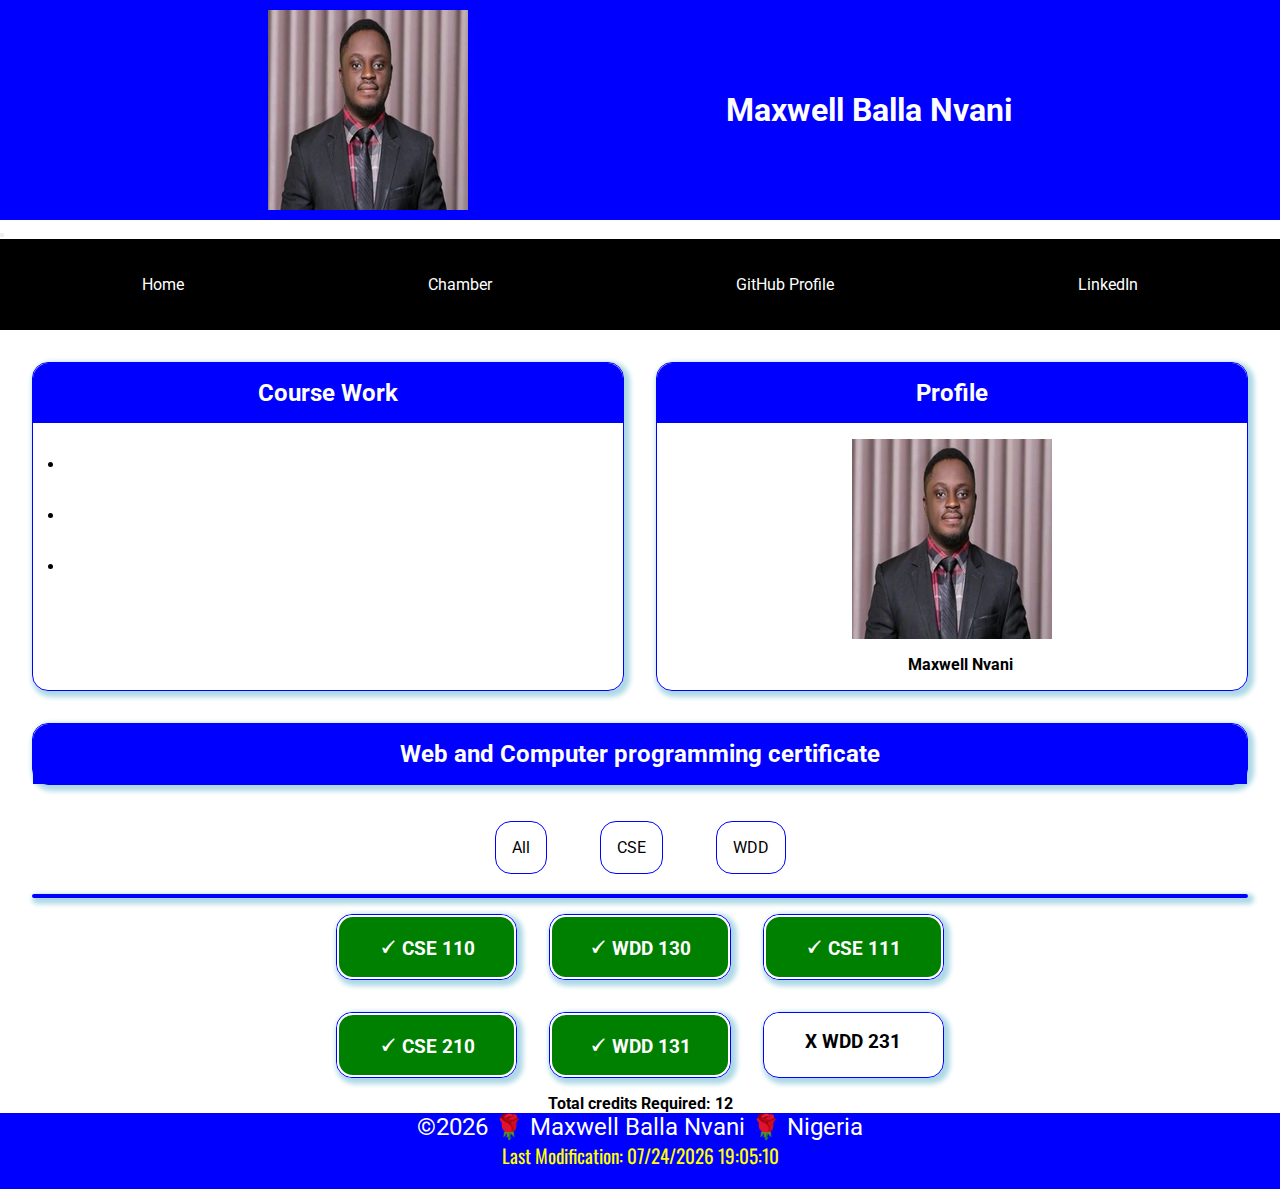
<file: index.html>
<!DOCTYPE html>
<html lang="en">
<head>
    <meta charset="UTF-8">
    <meta name="viewport" content="width=device-width, initial-scale=1.0">
    <title>WDD 231 - Web Frontend Development - Maxwell Balla Nvani</title>
    <meta name="author" content="Maxwell Nvani">
    <meta name="description" content="The WDD 231 - Web Frontend Development site aims to provide information about Maxwell Nvani's course work including his github profile, link to a chmaber of commerce site, linkedIn profile as well as the various courses summing up to a Web and computer programming certificate.">
    <link rel="stylesheet" href="styles/base.css">
    <script src="scripts/base.js" defer></script>
    <link rel="preconnect" href="https://fonts.googleapis.com">
    <link rel="preconnect" href="https://fonts.gstatic.com" crossorigin>
    <link href="https://fonts.googleapis.com/css2?family=Oswald:wght@200..700&family=Roboto:ital,wght@0,100;0,300;0,400;0,500;0,700;0,900;1,100;1,300;1,400;1,500;1,700;1,900&display=swap" rel="stylesheet">
</head>
<body>
    <header>
        <div class="header">
            <img src="images/founder.webp" alt="a picture of the author, Maxwell Balla Nvani" width="200" height="200">
            <h1>
                Maxwell Balla Nvani
            </h1>
        </div>
        <button id="menu" aria-label="menu button"></button>
        <nav>
            <a href="index.html">Home</a>
            <a href="">Chamber</a>
            <a href="">GitHub Profile</a>
            <a href="https://www.linkedin.com/in/maxwellnvani?utm_source=share&utm_campaign=share_via&utm_content=profile&utm_medium=android_app">LinkedIn</a>
        </nav>
    </header>
    <main>
        <div class="home">
            <section class="course">
                <h2>
                    Course Work
                </h2>
                <ul>
                    <li></li>
                    <li></li>
                    <li></li>
                </ul>
            </section>
            <section class="toloria">
                <h2>
                    Profile
                </h2>
                <figure>
                    <img src="images/founder.webp" alt="a picture of the author" width="200" height="200" loading="lazy">
                    <figcaption>Maxwell Nvani</figcaption>
                </figure>
            </section>
            <section class="cert">
                <h2>
                    Web and Computer programming certificate
                </h2>
            </section>
        </div>
        <div class="certmenu">
            <nav>
                <a class="all" href="index.html">All</a>
                <a class="cse" href="#">CSE</a>
                <a class="wdd" href="#">WDD</a>
            </nav>
        </div>
        <hr>
        <div class="container">
            
        </div>
        <p class="containerTwo">

        </p>
    </main>
    <footer>
        <p>
            &copy;<span id="currentyear"></span> &#127801; Maxwell Balla Nvani &#127801; Nigeria
        </p>
        <p id="lastModified">
            
        </p>
    </footer>
</body>
</html>
</file>
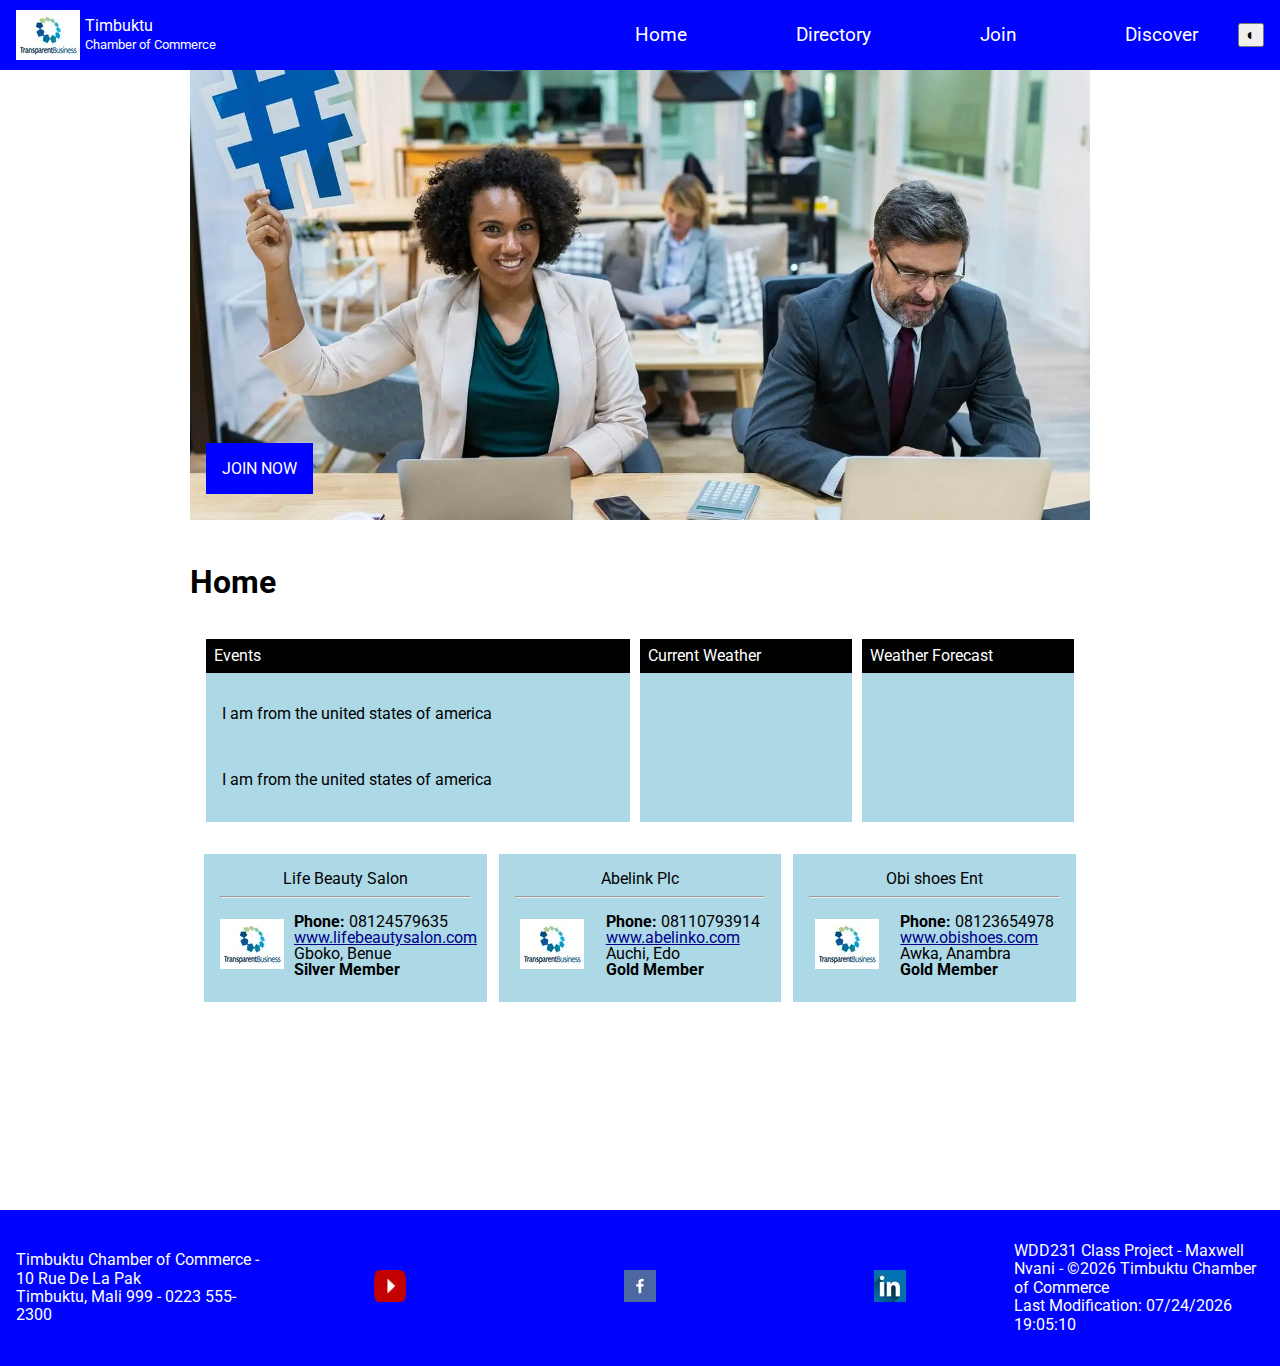
<file: chamber/index.html>
<!DOCTYPE html>
<html lang="en">
<head>
    <meta charset="UTF-8">
    <meta name="viewport" content="width=device-width, initial-scale=1.0">
    <title>Timbuktu Chamber of Commerce</title>
    <meta name="description" content="This page serves as the landing page to the chamber of commerce website and displays current events, current weather, weather forecast and some random members. ">
    <meta name="author" content="Maxwell Balla Nvani">
    <link rel="icon" href="favicon.ico">
    <meta property="og:title" content="Timbuktu Chamber of commerce">
    <meta property="og:type" content="website">
    <meta property="og:description" content="Homepage">
    <meta property="og:image" content="https://www.plannthat.com/wp-content/uploads/2019/01/instagram-business-planning.jpeg">
    <meta property="og:url" content="https://gmaxstores.github.io/wdd231/chamber/index.html">
    <meta property="twitter:card" content="Homepage">
    <link rel="stylesheet" href="styles/normalize.css">
    <link rel="stylesheet" href="styles/chamber.css">
    <script src="scripts/chamber.js" defer></script>
    <link rel="preconnect" href="https://fonts.googleapis.com">
    <link rel="preconnect" href="https://fonts.gstatic.com" crossorigin>
    <link href="https://fonts.googleapis.com/css2?family=Oswald:wght@200..700&family=Roboto:ital,wght@0,100;0,300;0,400;0,500;0,700;0,900;1,100;1,300;1,400;1,500;1,700;1,900&display=swap" rel="stylesheet">
</head>
<body>
    <header>
        <div class="header-img">
            <img src="images/businesslogo.webp" alt="Logo of the Chamber of Commerce website" width="64" height="50">
            <p>
                Timbuktu <br> <span>Chamber of Commerce</span>
            </p>
        </div>
        <button id="menu" aria-label="menu button"></button>
        <nav>
            <a href="index.html">Home</a>
            <a href="directory.html">Directory</a>
            <a href="join.html">Join</a>
            <a href="discover.html">Discover</a>
        </nav>
        <button class="dm" onclick="toggleDarkMode()">◐</button>
    </header>
    <main>
        <div class="hero-image">
            <picture>
                <source media="(min-width: 1000px)" srcset="images/homepage-hero-img-large.webp">
                <source media="(min-width: 500px)" srcset="images/homepage-hero-img-medium.webp">
                <img class="hero" src="images/homepage-hero-img-small.webp" alt="hero-image of the homepage of Timbuktu chamber of commerce" width="400" height="200">
            </picture>
            <a class="cto" href="join.html">JOIN NOW</a>
        </div>
        <h1 class="hh">Home</h1>
        <div class="hgrid">
            <section class="grid-section">
                <div>Events</div>
                <p>
                    I am from the united states of america
                </p>
                <p>I am from the united states of america</p>
            </section>
            <section class="grid-section-w">
                <div>Current Weather</div>
                <aside class="w-section">
                    <aside class="weather-details"></aside>
                </aside>
            </section>
            <section class="grid-section-f">
                <div>Weather Forecast</div>
                <aside class="forecast"></aside>
            </section>
        </div>
        <div class="bmembers">

        </div>
    </main>
    <footer>
        <p>
            Timbuktu Chamber of Commerce - 10 Rue De La Pak <br>
            Timbuktu, Mali 999 - 0223 555-2300
        </p>
        <a href=""><img src="images/youtubeicon.webp" alt="YouTube icon" width="32" height="32"></a>
        <a href=""><img src="images/facebookicon.webp" alt="facebook icon" width="32" height="32"></a>
        <a href=""><img src="images/linkedinicon.webp" alt="LinkedIn icon" width="32" height="32"></a>
        <p>
            WDD231 Class Project - Maxwell Nvani - 
            &copy;<span id="currentyear"></span> Timbuktu Chamber of Commerce <br>
            <span id="lastModified"></span>
        </p>
    </footer>
</body>
</html>
</file>
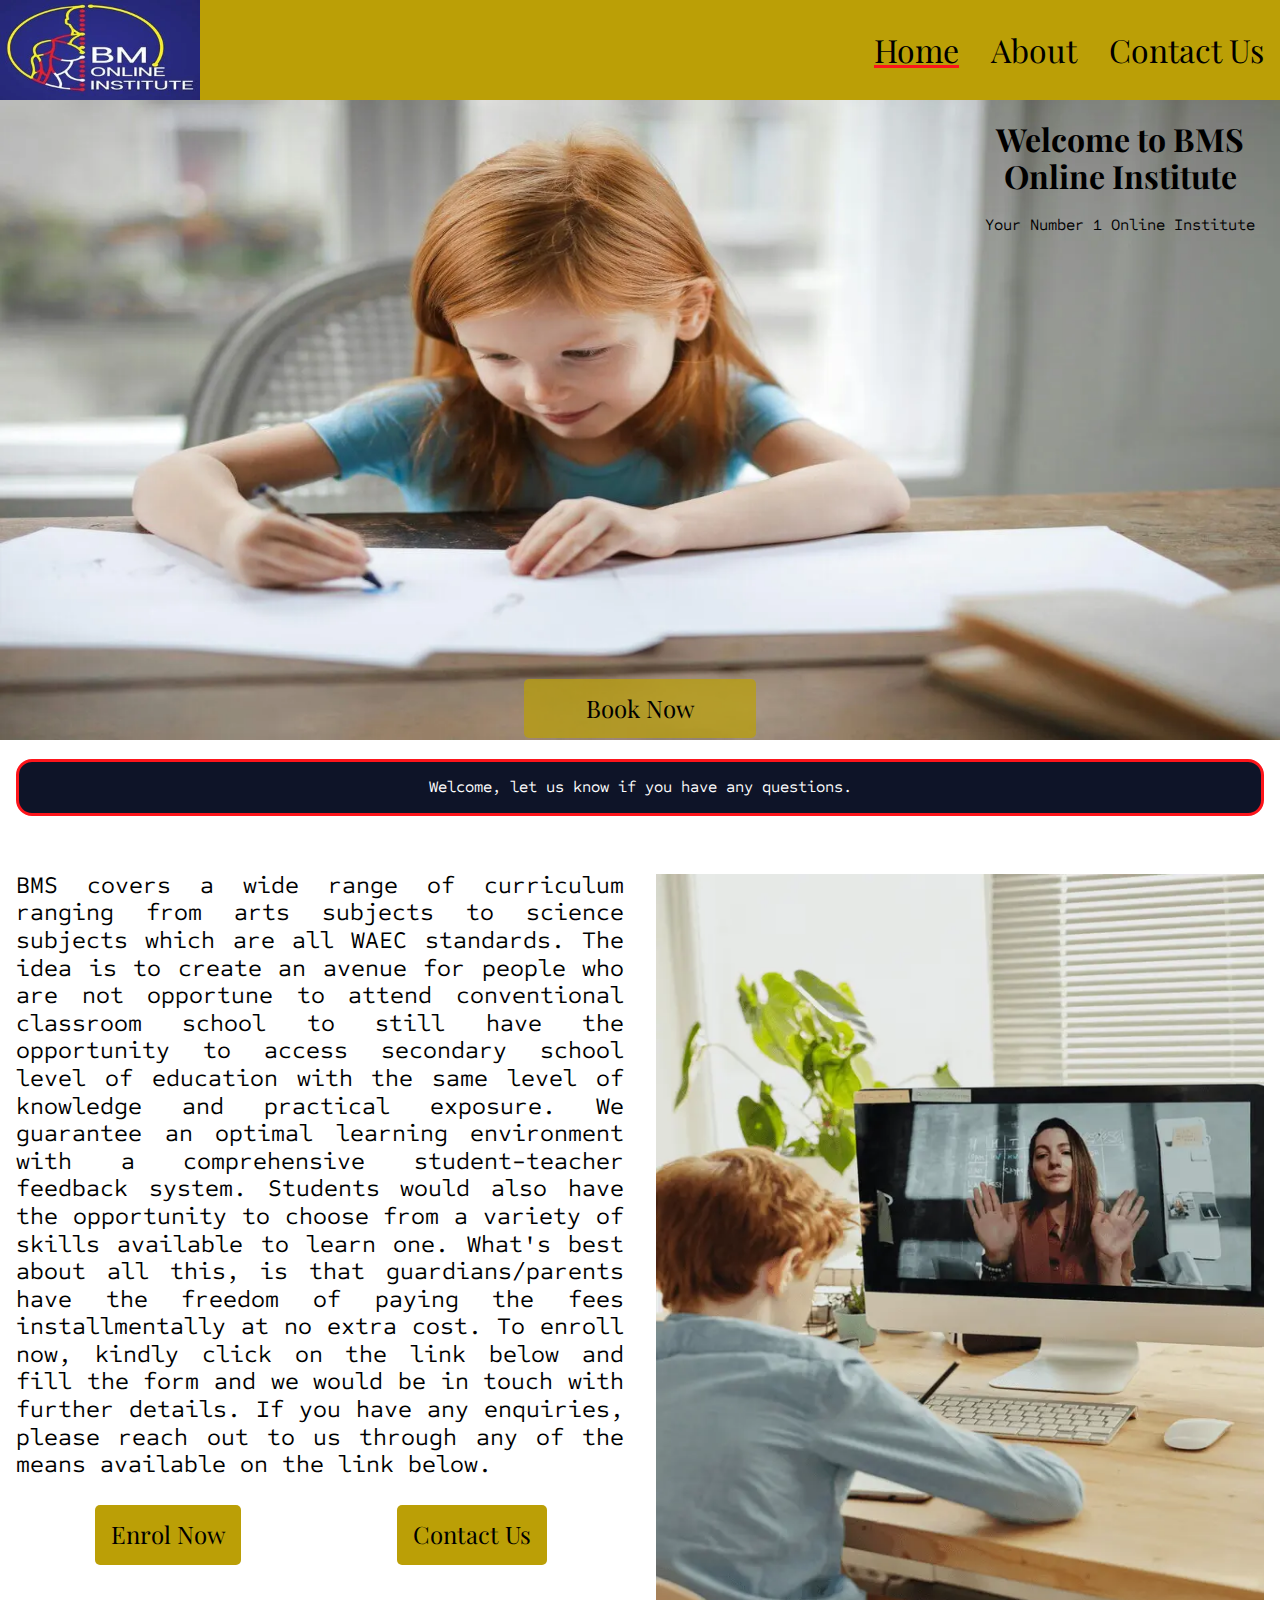
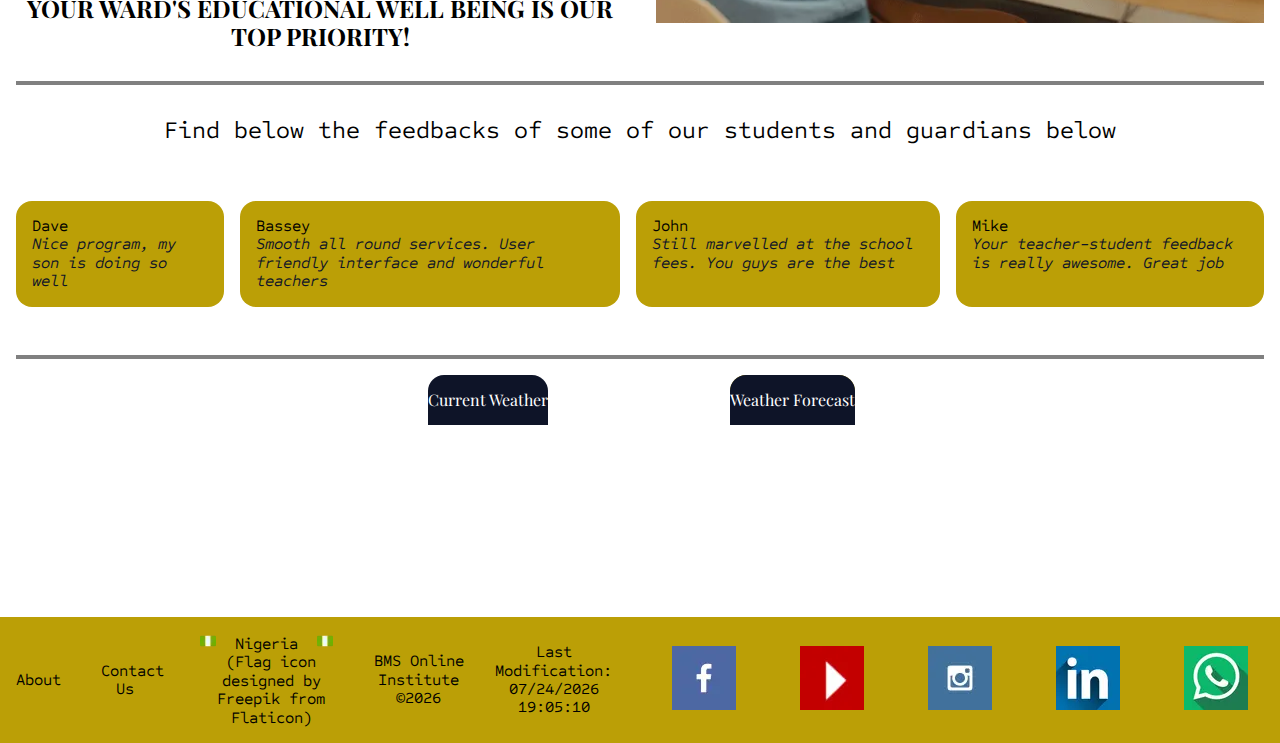
<file: project/index.html>
<!DOCTYPE html>
<html lang="en">
<head>
    <meta charset="UTF-8">
    <meta name="viewport" content="width=device-width, initial-scale=1.0">
    <title>Home - BMS Online Institute</title>
    <meta name="author" content="Maxwell Balla Nvani">
    <meta name="description" content="This site serves as a landing home page of BMS Online Institute">
    <link rel="icon" href="favicon.ico">
    <meta property="og:title" content="Home Page">
    <meta property="og:type" content="website">
    <meta property="og:description" content="BMS Online Institute">
    <meta property="og:image" content="https://gmaxstores.github.io/wdd231/project/images/homepage-large.webp">
    <meta property="og:url" content="https://gmaxstores.github.io/wdd231/project/index.html">
    <meta property="twitter:card" content="BMS Online Institute">
    <link rel="stylesheet" href="styles/normalize.css">
    <link rel="stylesheet" href="styles/bms.css">
    <script src="scripts/bms.js" type="module"></script>
    <link rel="preconnect" href="https://fonts.googleapis.com">
    <link rel="preconnect" href="https://fonts.gstatic.com" crossorigin>
    <link href="https://fonts.googleapis.com/css2?family=Playfair+Display:ital,wght@0,400..900;1,400..900&family=Sometype+Mono:ital,wght@0,400..700;1,400..700&display=swap" rel="stylesheet">
</head>
<body>
    <div class="content">
        <header>
            <a id="logo_link" href="index.html">
                <img class="logo" src="images/bmslogo.webp" alt="BMS online institute Logo" width="200" height="100">
            </a>
            <button id="menu" aria-label="menu button"></button>
            <nav>
                <a class="active" href="index.html">Home</a>
                <a href="about.html">About</a>
                <a href="contact.html">Contact Us</a>
            </nav>
        </header>
        <main>
            <div class="welcome-section">
                <picture class="wel-img">
                    <source media="(min-width: 1000px)" srcset="images/homepage-large.webp">
                    <source media="(min-width: 500px)" srcset="images/homepage-medium.webp">
                    <img class="welcome-img" src="images/homepage-small.webp" alt="homepage picture" width="400" height="200">
                </picture>
                <section class="welcome-msg">
                    <h1>Welcome to BMS Online Institute</h1>
                    <p>Your Number 1 Online Institute </p>
                </section>
                <a class="button-box-enrol" href="contact.html">Book Now</a>
            </div>
            <section class="lastvisited-section">
                <p class="last-visited"></p>
            </section>
            <div class="side">
                <div class="side-section">
                    <p class="side-section-p">
                        BMS covers a wide range of curriculum ranging from arts subjects to science subjects which are all WAEC standards.
                        The idea is to create an avenue for people who are not opportune to attend conventional classroom school to still have the opportunity to access secondary school level of education with the same level of knowledge and practical exposure.
                        We guarantee an optimal learning environment with a comprehensive student-teacher feedback system. Students would also have the opportunity to choose from a variety of skills available to learn one.
                        What's best about all this, is that guardians/parents have the freedom of paying the fees installmentally at no extra cost.
                        To enroll now, kindly click on the link below and fill the form and we would be in touch with further details.
                        If you have any enquiries, please reach out to us through any of the means available on the link below.
                    </p>
                    <a class="button-box-enrol1" href="contactus.html">Enrol Now</a>
                    <a class="button-box-enrol2" href="contactus.html">Contact Us</a>
                    <h2 class="side-msg-two">
                        YOUR WARD'S EDUCATIONAL WELL BEING IS OUR TOP PRIORITY!
                    </h2>
                </div>
                <div class="side-img">
                    <picture>
                        <source media="(min-width: 1000px)" srcset="images/homepage-two-large.webp">
                        <source media="(min-width: 500px)" srcset="images/homepage-two-medium.webp">
                        <img class="sidee-img" src="images/homepage-two-small.webp" alt="homepage picture" width="162" height="200">
                    </picture>
                </div>
            </div>
            <hr>
            <p class="comments-headline">
                Find below the feedbacks of some of our students and guardians below
            </p>
            <div class="comments">
                <p class="one">
                    Dave <br><span>Nice program, my son is doing so well</span>
                </p>
                <p class="two">
                    Bassey <br><span>Smooth all round services. User friendly interface and wonderful teachers</span>
                </p>
                <p class="three">
                    John <br><span>Still marvelled at the school fees. You guys are the best</span>
                </p>
                <p class="four">
                    Mike <br><span>Your teacher-student feedback is really awesome. Great job</span>
                </p>
            </div>
            <hr>
            <div class="weather-grid">
                <section class="grid-section-w">
                    <div>Current Weather</div>
                    <aside class="w-section">
                        <aside class="weather-details"></aside>
                    </aside>
                </section>
                <section class="grid-section-f">
                    <div>Weather Forecast</div>
                    <aside class="forecast"></aside>
                </section>
            </div>
        </main>
        <footer>
            <div class="non-social">
                <p><a href="about.html">About</a></p>
                <p><a href="contactus.html">Contact Us</a></p>
                <p class="flag">
                    <img class="flag-icon-lt" src="images/nigeria.webp" alt="nigeria flag icon"> Nigeria <img class="flag-icon-rt" src="images/nigeria.webp" alt="nigeria flag icon"><br>(Flag icon designed by Freepik from Flaticon)
                </p>
                <p class="name">BMS Online Institute &copy;<span id="currentyear"></span></p>
                <p id="lastModified">
                    
                </p>
            </div>
            <div class="social">
                <a href="http://facebook.com" target="_blank">
                    <img src="images/facebooklogo.webp" alt="fb icon">
                </a>
                <a href="http://twitter.com" target="_blank">
                    <img src="images/youtubelogo.webp" alt="twitter icon">
                </a>
                <a href="http://instagram.com" target="_blank">
                    <img src="images/instgramlogo.webp" alt="instagram icon">
                </a>
                <a href="http://linkedin.com" target="_blank">
                    <img src="images/linkedinlogo.webp" alt="linkedin icon">
                </a>
                <a href="http://whatsapp.com" target="_blank">
                    <img src="images/whatsapplogo.webp" alt="whatsapp icon">
                </a>
            </div>
        </footer>
    </div>
</body>
</html>
</file>
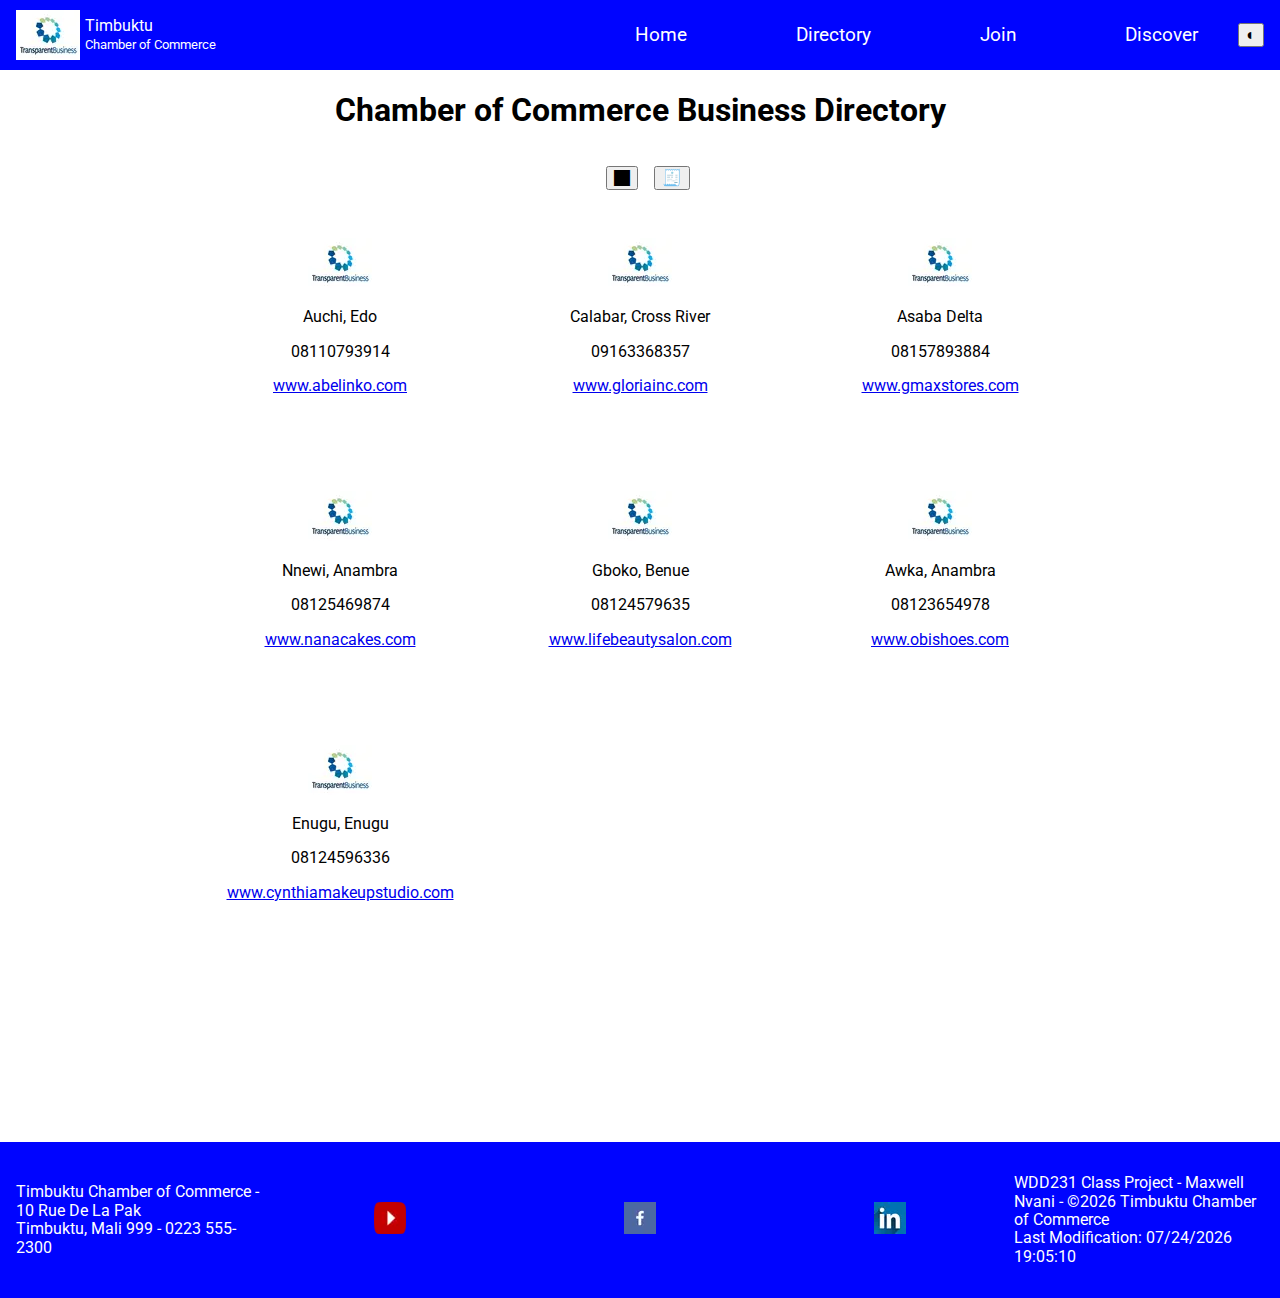
<file: chamber/directory.html>
<!DOCTYPE html>
<html lang="en">
<head>
    <meta charset="UTF-8">
    <meta name="viewport" content="width=device-width, initial-scale=1.0">
    <title>Chamber of Commerce Directory</title>
    <meta name="description" content="This page provides a list of local businesses and other organizations that belong to the Chamber OF commerce">
    <meta name="author" content="Maxwell Balla Nvani">
    <link rel="icon" href="favicon.ico">
    <meta property="og:title" content="Business Directory">
    <meta property="og:type" content="website">
    <meta property="og:description" content="List of all businesses in the Chamber of Commerce">
    <meta property="og:image" content="https://www.plannthat.com/wp-content/uploads/2019/01/instagram-business-planning.jpeg">
    <meta property="og:url" content="https://gmaxstores.github.io/wdd231/chamber/directory.html">
    <meta property="twitter:card" content="List of Local Businesses">
    <link rel="stylesheet" href="styles/normalize.css">
    <link rel="stylesheet" href="styles/chamber.css">
    <script src="scripts/chamber.js" defer></script>
    <link rel="preconnect" href="https://fonts.googleapis.com">
    <link rel="preconnect" href="https://fonts.gstatic.com" crossorigin>
    <link href="https://fonts.googleapis.com/css2?family=Oswald:wght@200..700&family=Roboto:ital,wght@0,100;0,300;0,400;0,500;0,700;0,900;1,100;1,300;1,400;1,500;1,700;1,900&display=swap" rel="stylesheet">
</head>
<body>
    <header>
        <div class="header-img">
            <img src="images/businesslogo.webp" alt="Logo of the Chamber of Commerce website" width="64" height="50">
            <p>
                Timbuktu <br> <span>Chamber of Commerce</span>
            </p>
        </div>
        <button id="menu" aria-label="menu button"></button>
        <nav>
            <a href="index.html">Home</a>
            <a href="directory.html">Directory</a>
            <a href="join.html">Join</a>
            <a href="discover.html">Discover</a>
        </nav>
        <button class="dm" onclick="toggleDarkMode()">◐</button>
    </header>
    <main>
        <h1>Chamber of Commerce Business Directory</h1>
        <div class="bt">
            <button class="grid">🏿</button>
            <button class="list">🧾</button>
        </div>
        <div class="card">

        </div>
    </main>
    <footer>
        <p>
            Timbuktu Chamber of Commerce - 10 Rue De La Pak <br>
            Timbuktu, Mali 999 - 0223 555-2300
        </p>
        <a href=""><img src="images/youtubeicon.webp" alt="YouTube icon" width="32" height="32"></a>
        <a href=""><img src="images/facebookicon.webp" alt="facebook icon" width="32" height="32"></a>
        <a href=""><img src="images/linkedinicon.webp" alt="LinkedIn icon" width="32" height="32"></a>
        <p>
            WDD231 Class Project - Maxwell Nvani - 
            &copy;<span id="currentyear"></span> Timbuktu Chamber of Commerce <br>
            <span id="lastModified"></span>
        </p>
    </footer>
</body>
</html>
</file>
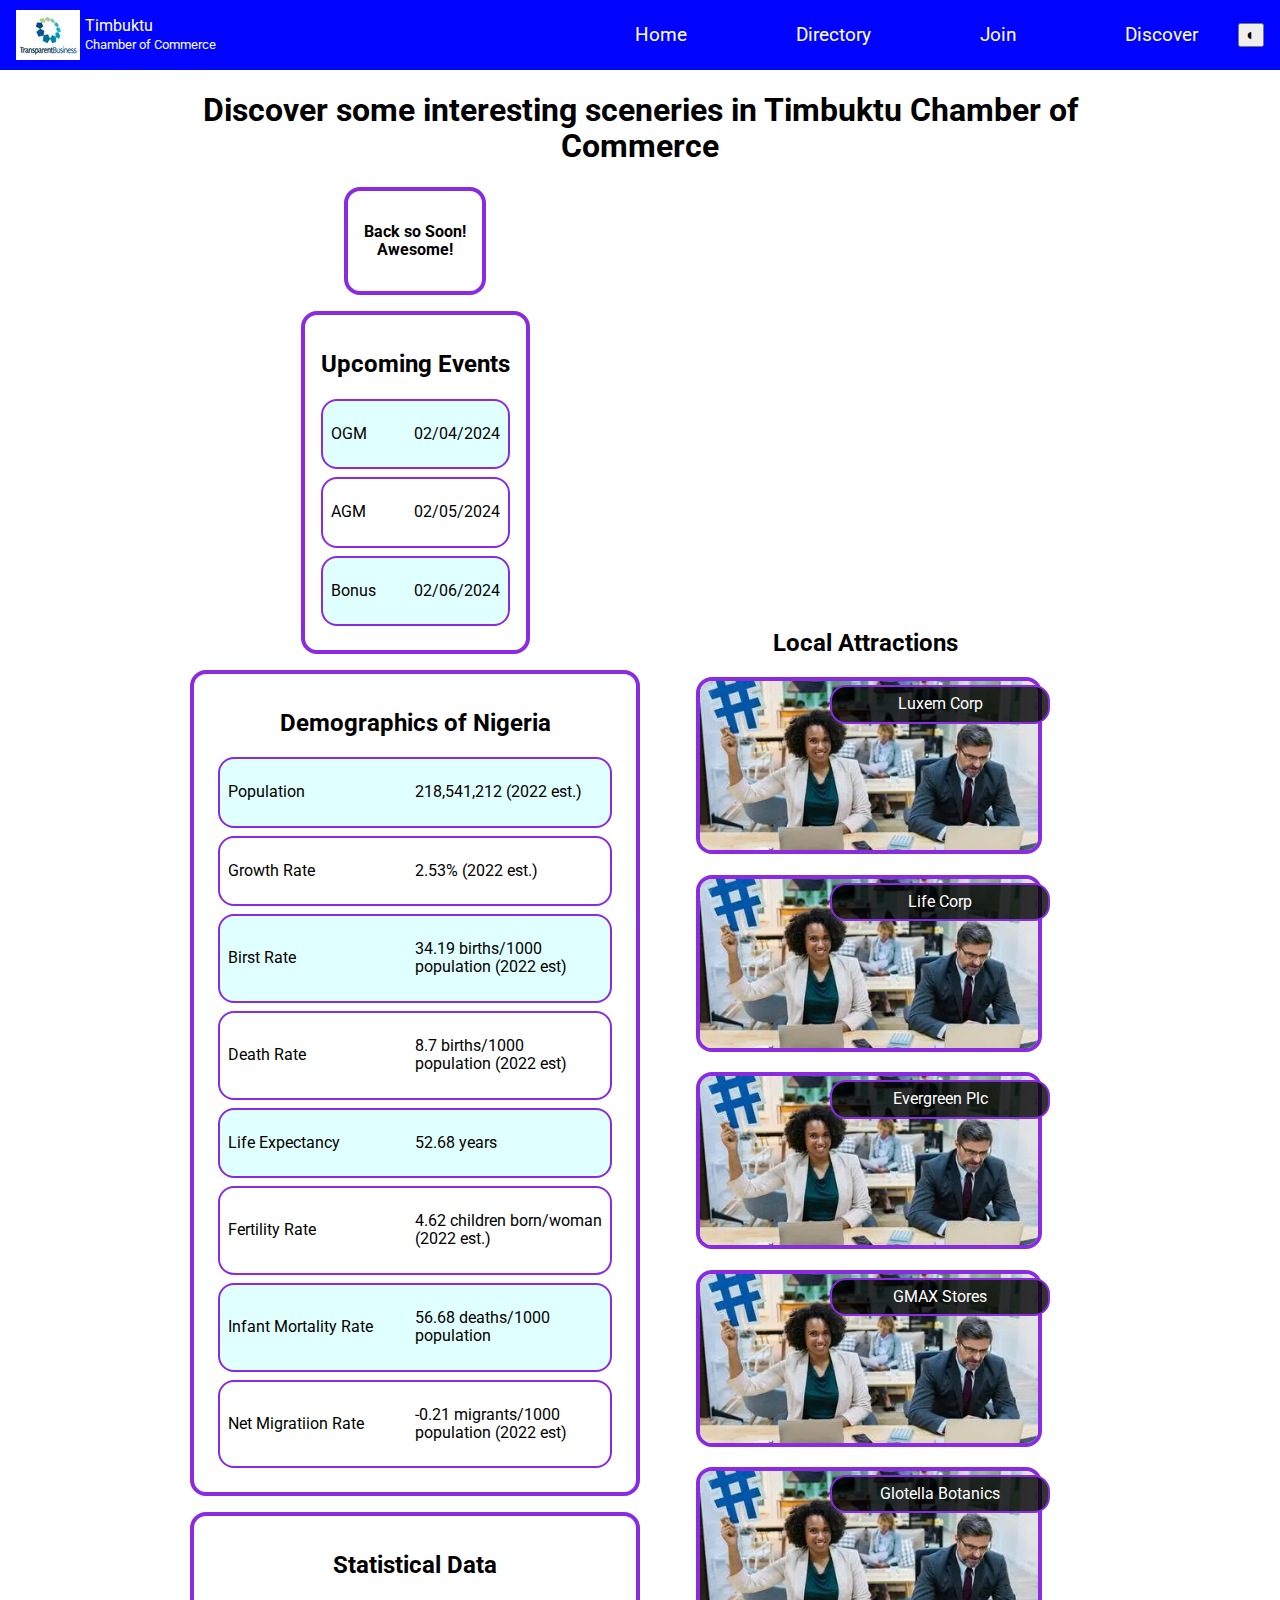
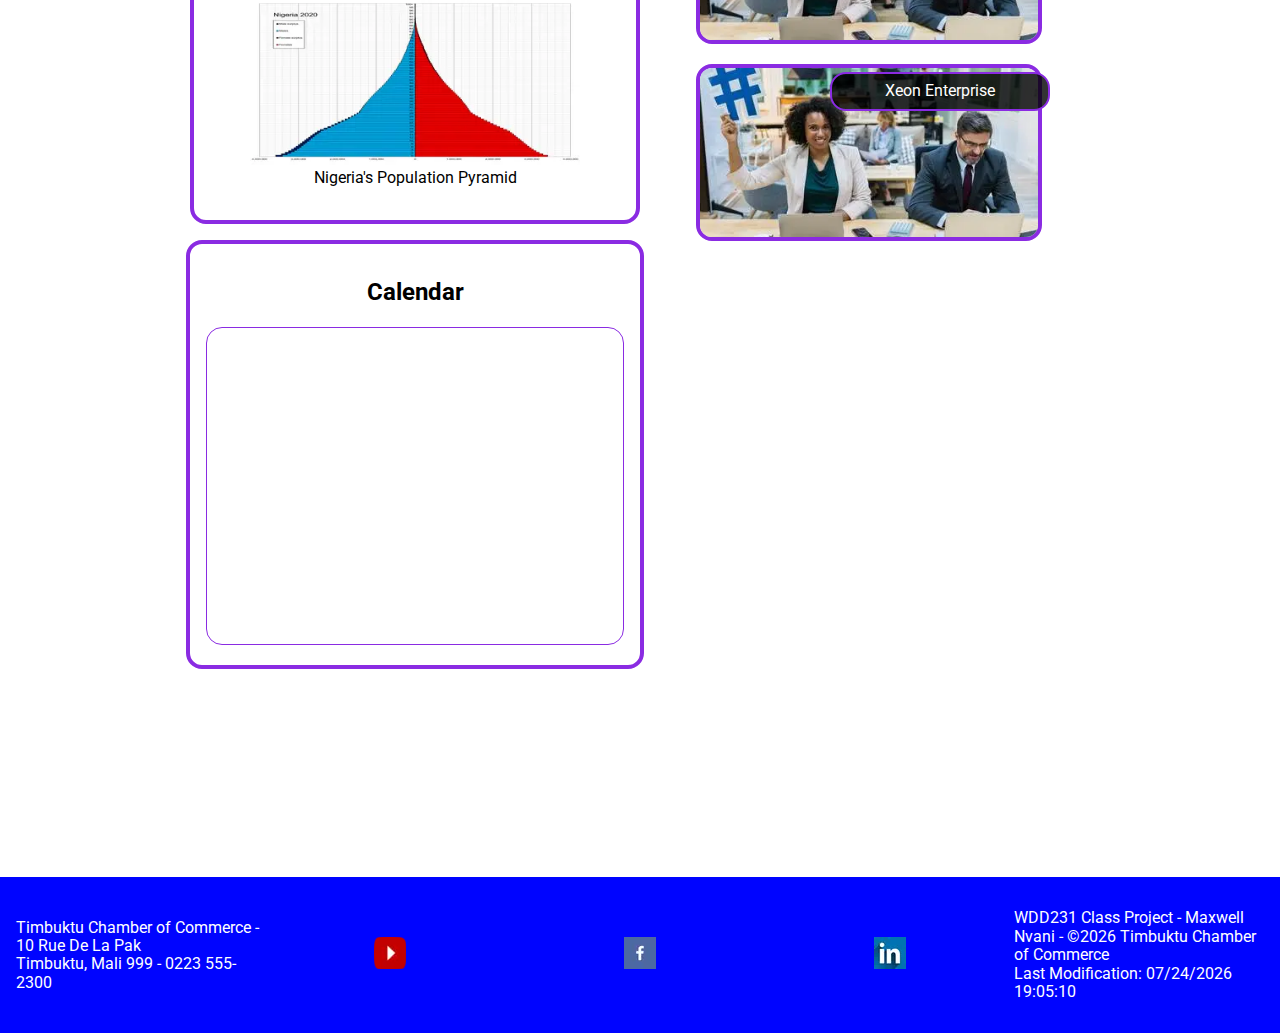
<file: chamber/discover.html>
<!DOCTYPE html>
<html lang="en">
<head>
    <meta charset="UTF-8">
    <meta name="viewport" content="width=device-width, initial-scale=1.0">
    <title>Discover Chamber Of Commerce</title>
    <meta name="description" content="This page serves to displays calendar, statistical data, demographics, events, attractions and some interesting pictures of some businesses. ">
    <meta name="author" content="Maxwell Balla Nvani">
    <link rel="icon" href="favicon.ico">
    <meta property="og:title" content="Discovery Page">
    <meta property="og:type" content="website">
    <meta property="og:description" content="Explore">
    <meta property="og:image" content="https://www.plannthat.com/wp-content/uploads/2019/01/instagram-business-planning.jpeg">
    <meta property="og:url" content="https://gmaxstores.github.io/wdd231/chamber/discover.html">
    <meta property="twitter:card" content="Explore">
    <link rel="stylesheet" href="styles/normalize.css">
    <link rel="stylesheet" href="styles/chamber.css">
    <script src="scripts/discovery.js" defer></script>
    <link rel="preconnect" href="https://fonts.googleapis.com">
    <link rel="preconnect" href="https://fonts.gstatic.com" crossorigin>
    <link href="https://fonts.googleapis.com/css2?family=Oswald:wght@200..700&family=Roboto:ital,wght@0,100;0,300;0,400;0,500;0,700;0,900;1,100;1,300;1,400;1,500;1,700;1,900&display=swap" rel="stylesheet">
</head>
<body>
    <header>
        <div class="header-img">
            <img src="images/businesslogo.webp" alt="Logo of the Chamber of Commerce website" width="64" height="50">
            <p>
                Timbuktu <br> <span>Chamber of Commerce</span>
            </p>
        </div>
        <button id="menu" aria-label="menu button"></button>
        <nav>
            <a href="index.html">Home</a>
            <a href="directory.html">Directory</a>
            <a href="join.html">Join</a>
            <a href="discover.html">Discover</a>
        </nav>
        <button class="dm" onclick="toggleDarkMode()">◐</button>
    </header>
    <main>
        <h1>Discover some interesting sceneries in Timbuktu Chamber of Commerce</h1>
        <div class="discovery-div">
            <aside class="sidebar">
                <section class="lastvisited-section">
                    <p class="last-visited"></p>
                </section>
                <section class="events-section">
                    <h2>Upcoming Events</h2>
                    <div>
                        <p>OGM</p>
                        <p>02/04/2024</p>
                    </div>
                    <div>
                        <p>AGM</p>
                        <p>02/05/2024</p>
                    </div>
                    <div>
                        <p>Bonus</p>
                        <p>02/06/2024</p>
                    </div>
                </section>
                <section class="demo-section">
                    <h2>Demographics of Nigeria</h2>
                    <div>
                        <p>Population</p>
                        <p>218,541,212 (2022 est.)</p>
                    </div>
                    <div>
                        <p>Growth Rate</p>
                        <p>2.53% (2022 est.)</p>
                    </div>
                    <div>
                        <p>Birst Rate</p>
                        <p>34.19 births/1000 population (2022 est)</p>
                    </div>
                    <div>
                        <p>Death Rate</p>
                        <p>8.7 births/1000 population (2022 est)</p>
                    </div>
                    <div>
                        <p>Life Expectancy</p>
                        <p>52.68 years</p>
                    </div>
                    <div>
                        <p>Fertility Rate</p>
                        <p>4.62 children born/woman (2022 est.)</p>
                    </div>
                    <div>
                        <p>Infant Mortality Rate</p>
                        <p>56.68 deaths/1000 population</p>
                    </div>
                    <div>
                        <p>Net Migratiion Rate</p>
                        <p>-0.21 migrants/1000 population (2022 est)</p>
                    </div>
                </section>
                <section>
                    <h2>Statistical Data</h2>
                    <figure>
                        <img src="images/poppyramid.webp" alt="picture showing the population pyramid of Nigeria" width="400" height="200" loading="lazy">
                        <figcaption>Nigeria's Population Pyramid</figcaption>
                    </figure>
                </section>
                <section>
                    <h2>Calendar</h2>
                    <iframe title="A google calendar showing holidays in Nigeria" src="https://calendar.google.com/calendar/embed?height=300&wkst=1&ctz=Africa%2FLagos&bgcolor=%23e0ffff&title=Holidays%20In%20Nigeria&src=bWF4d2VsbG52YW5pQGdtYWlsLmNvbQ&src=Y2xhc3Nyb29tMTAwMjUzNzM5MDEwOTY3MzIzNzYyQGdyb3VwLmNhbGVuZGFyLmdvb2dsZS5jb20&src=YWRkcmVzc2Jvb2sjY29udGFjdHNAZ3JvdXAudi5jYWxlbmRhci5nb29nbGUuY29t&src=ZW4ubmcjaG9saWRheUBncm91cC52LmNhbGVuZGFyLmdvb2dsZS5jb20&color=%23039BE5&color=%23c26401&color=%237986CB&color=%237986CB" width="400" height="300"></iframe>
                </section>
            </aside>
            <aside class="photo-bar">
                <section>
                    <h2>Local Attractions</h2>
                    <figure>
                        <img src="images/homepage-hero-img-small.webp" alt="Picture of the Luxem Business" width="400" height="200" loading="lazy">
                        <figcaption>Luxem Corp</figcaption>
                    </figure>
                    <figure>
                        <img src="images/homepage-hero-img-small.webp" alt="Picture of the Luxem Business" width="400" height="200" loading="lazy">
                        <figcaption>Life Corp</figcaption>
                    </figure>
                    <figure>
                        <img src="images/homepage-hero-img-small.webp" alt="Picture of the Luxem Business" width="400" height="200" loading="lazy">
                        <figcaption>Evergreen Plc</figcaption>
                    </figure>
                    <figure>
                        <img src="images/homepage-hero-img-small.webp" alt="Picture of the Luxem Business" width="400" height="200" loading="lazy">
                        <figcaption>GMAX Stores</figcaption>
                    </figure>
                    <figure>
                        <img src="images/homepage-hero-img-small.webp" alt="Picture of the Luxem Business" width="400" height="200" loading="lazy">
                        <figcaption>Glotella Botanics</figcaption>
                    </figure>
                    <figure>
                        <img src="images/homepage-hero-img-small.webp" alt="Picture of the Luxem Business" width="400" height="200" loading="lazy">
                        <figcaption>Xeon Enterprise</figcaption>
                    </figure>
                </section>
            </aside>
        </div>
    </main>
    <footer>
        <p>
            Timbuktu Chamber of Commerce - 10 Rue De La Pak <br>
            Timbuktu, Mali 999 - 0223 555-2300
        </p>
        <a href=""><img src="images/youtubeicon.webp" alt="YouTube icon" width="32" height="32"></a>
        <a href=""><img src="images/facebookicon.webp" alt="facebook icon" width="32" height="32"></a>
        <a href=""><img src="images/linkedinicon.webp" alt="LinkedIn icon" width="32" height="32"></a>
        <p>
            WDD231 Class Project - Maxwell Nvani - 
            &copy;<span id="currentyear"></span> Timbuktu Chamber of Commerce <br>
            <span id="lastModified"></span>
        </p>
    </footer>
</body>
</html>
</file>
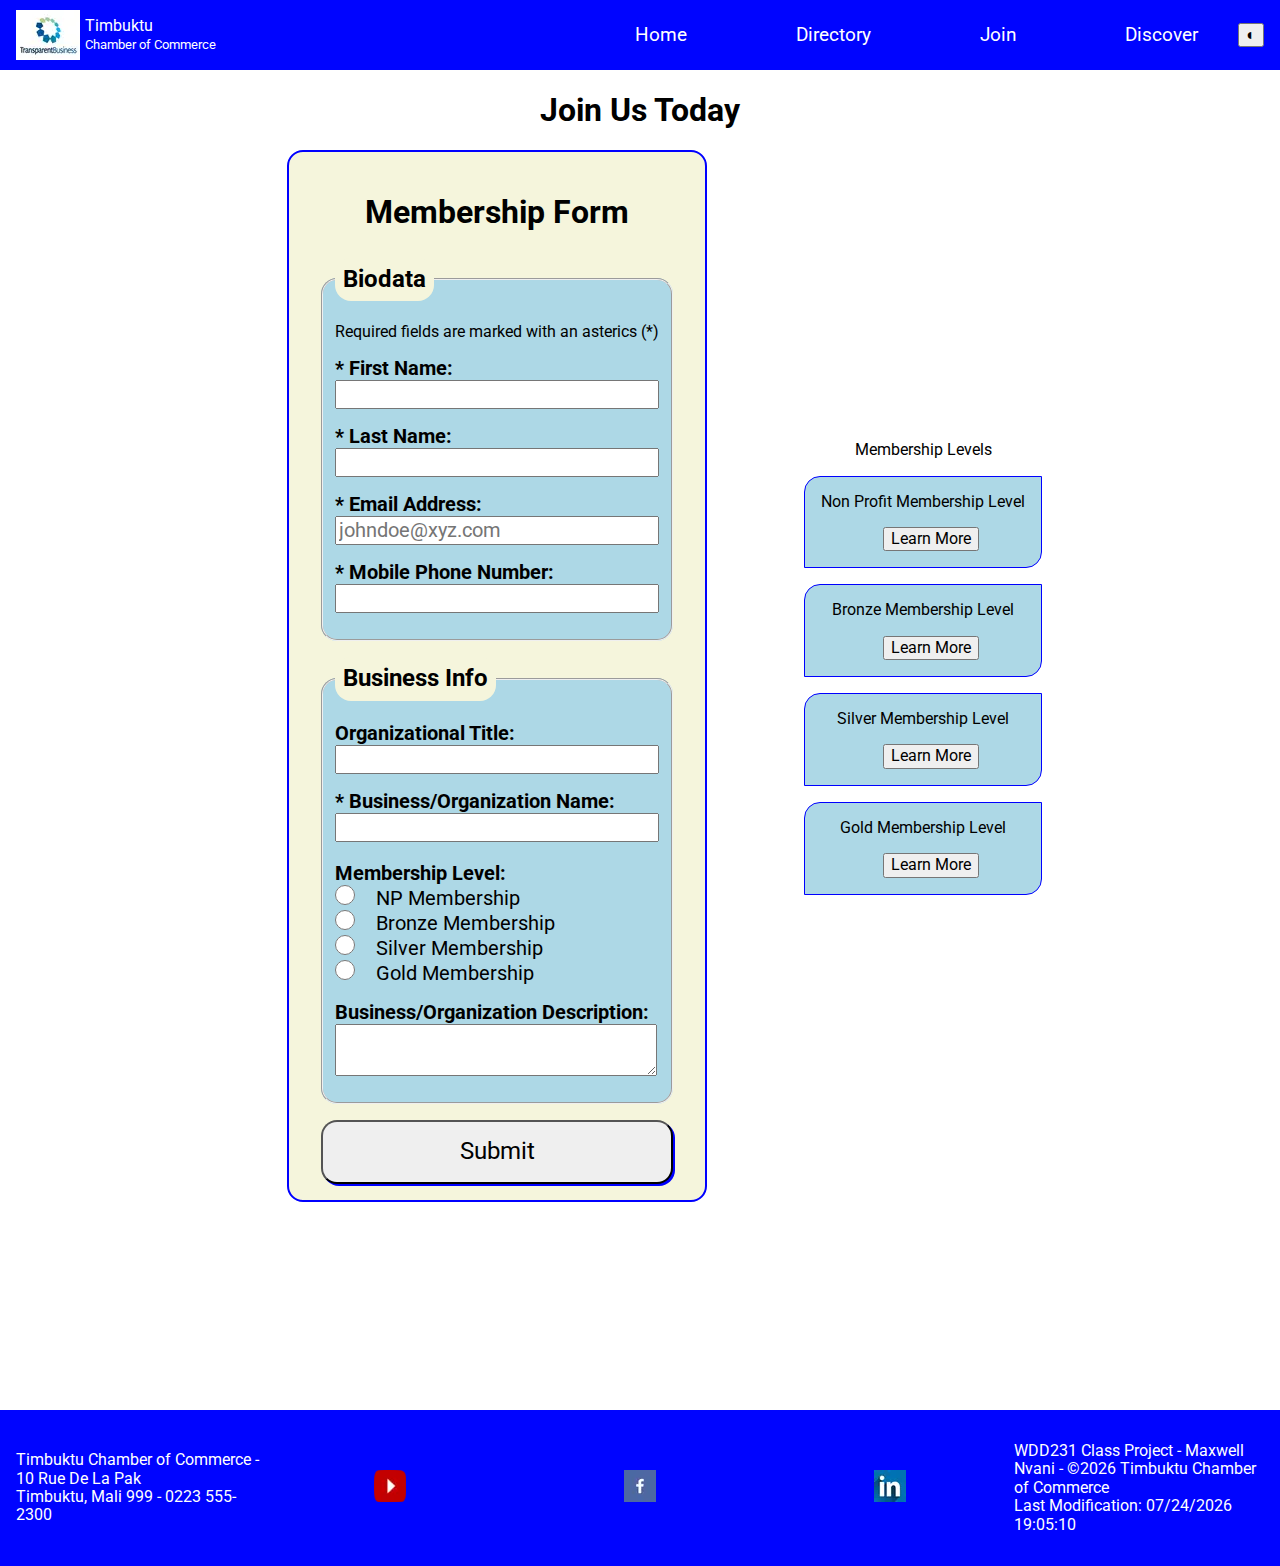
<file: chamber/join.html>
<!DOCTYPE html>
<html lang="en">
<head>
    <meta charset="UTF-8">
    <meta name="viewport" content="width=device-width, initial-scale=1.0">
    <title>Join Chamber of Commerce</title>
    <meta name="description" content="This page serves to provide a form for potential members to fill in order to join the Timbuktu chmaber of commerce">
    <meta name="author" content="Maxwell Balla Nvani">
    <link rel="icon" href="favicon.ico">
    <meta property="og:title" content="Membership Form">
    <meta property="og:type" content="website">
    <meta property="og:description" content="Join Us">
    <meta property="og:image" content="https://encrypted-tbn0.gstatic.com/images?q=tbn:ANd9GcRd14k3nFxWcM8WkkWUHqcu3yruys_gzDoZaw&s">
    <meta property="og:url" content="https://gmaxstores.github.io/wdd231/chamber/join.html">
    <meta property="twitter:card" content="Join Us">
    <link rel="stylesheet" href="styles/normalize.css">
    <link rel="stylesheet" href="styles/chamber.css">
    <script src="scripts/join.js" defer></script>
    <link rel="preconnect" href="https://fonts.googleapis.com">
    <link rel="preconnect" href="https://fonts.gstatic.com" crossorigin>
    <link href="https://fonts.googleapis.com/css2?family=Oswald:wght@200..700&family=Roboto:ital,wght@0,100;0,300;0,400;0,500;0,700;0,900;1,100;1,300;1,400;1,500;1,700;1,900&display=swap" rel="stylesheet">
</head>
<body>
    <header>
        <div class="header-img">
            <img src="images/businesslogo.webp" alt="Logo of the Chamber of Commerce website" width="64" height="50">
            <p>
                Timbuktu <br> <span>Chamber of Commerce</span>
            </p>
        </div>
        <button id="menu" aria-label="menu button"></button>
        <nav>
            <a href="index.html">Home</a>
            <a href="directory.html">Directory</a>
            <a href="join.html">Join</a>
            <a href="discover.html">Discover</a>
        </nav>
        <button class="dm" onclick="toggleDarkMode()">◐</button>
    </header>
    <main>
        <h1>Join Us Today</h1>
        <div class="container-j">
            <section class="form-section">
                <form action="thankyou.html" method="get" class="form-container">
                    <h2>Membership Form</h2>
                    <fieldset>
                        <legend>Biodata</legend>
                        <p>Required fields are marked with an asterics (<span aria-label="required">*</span>)</p>
                        <p>
                            <label for="firstname"><span aria-label="required">*</span> First Name:
                                <input type="text" id="firstname" name="firstname" title="Your First Name" autocomplete="given-name" required>
                            </label>
                        </p>
                        <p>
                            <label for="lastname"><span aria-label="required">*</span> Last Name:
                                <input type="text" id="lastname" name="lastname" title="Your Last Name" autocomplete="family-name" required>
                            </label>
                        </p>
                        <p>
                            <label for="email"><span aria-label="required">*</span> Email Address:
                                <input type="email" name="email" id="email" title="Your Email address e.g johndoe@xyc.com" autocomplete="email" placeholder="johndoe@xyz.com" required>
                            </label>
                        </p>
                        <p>
                            <label for="telephone"><span aria-label="required">*</span> Mobile Phone Number:
                                <input type="tel" name="telephone" id="telephone" title="Your Phone number" autocomplete="tel" required>
                            </label>
                        </p>
                    </fieldset>
                    <fieldset>
                        <legend>Business Info</legend>
                        <p>
                            <label for="orgtitle"> Organizational Title:
                                <input type="text" id="orgtitle" name="orgtitle" title="Minimum of 7 characters inluding only alpha characters, hyphens and spaces" autocomplete="organization-title" pattern="[a-zA-Z\s\-]*" minlength="7">
                            </label>
                        </p>
                        <p>
                            <label for="orgname"><span aria-label="required">*</span> Business/Organization Name:
                                <input type="text" id="orgname" name="orgname" title="Name of Business/Organization" autocomplete="organization" required>
                            </label>
                        </p>
                        <p class="radio-par">Membership Level:</p>
                        <ul>
                            <li>
                                <label for="level-one" class="level-one">
                                    <input type="radio" name="level" id="level-one" value="1">
                                    NP Membership
                                </label>
                            </li>
                            <li>
                                <label for="level-two" class="level-two">
                                    <input type="radio" name="level" id="level-two" value="2">
                                    Bronze Membership
                                </label>
                            </li>
                            <li>
                                <label for="level-three" class="level-three">
                                    <input type="radio" name="level" id="level-three" value="3">
                                    Silver Membership
                                </label>
                            </li>
                            <li>
                                <label for="level-four" class="level-four">
                                    <input type="radio" name="level" id="level-four" value="4">
                                    Gold Membership
                                </label>
                            </li>
                        </ul>
                        <p>
                            <label for="business-description">Business/Organization Description:
                                <textarea name="description" id="business-description" title="Description of yout business/organization"></textarea>
                            </label>
                        </p>
                        <p>
                            <label>
                                <input type="hidden" name="timestamp" id="timestamp" value="1">
                            </label>
                        </p>
                    </fieldset>
                    <label class="submitbtn" for="submit-btn">
                        <input type="submit" value="Submit" id="submit-btn">
                    </label>
                </form>
            </section>
            <section class="levels-section">
                Membership Levels
                <aside>
                    Non Profit Membership Level <br>
                    <button class="npbtn">Learn More</button>
                    <dialog class="nplevel">
                        <button class="np-closebtn">X</button>
                        <p>The non profit membership level is the least level a member can subscribe to. <br>Subscription fee is $100. <br>Members of this level would be entitled to special events</p>
                    </dialog>
                </aside>
                <aside>
                    Bronze Membership Level <br>
                    <button class="bronzebtn">Learn More</button>
                    <dialog class="bronzelevel">
                        <button class="bronze-closebtn">X</button>
                        <p>The Bronze membership level is the second level a member can subscribe to. <br>Subscription fee is $200. <br>Members of this level would be entitled to special events and opportunity to advertise on our home page.</p>
                    </dialog>
                </aside>
                <aside>
                    Silver Membership Level <br>
                    <button class="silverbtn">Learn More</button>
                    <dialog class="silverlevel">
                        <button class="silver-closebtn">X</button>
                        <p>The Silver membership level is the third level a member can subscribe to. <br>Subscription fee is $300. <br>Members of this level would be entitled to special events and opportunity to advertise on our home page. In addition, members would also have the opportunity to undergo special training.</p>
                    </dialog>
                </aside>
                <aside>
                    Gold Membership Level <br>
                    <button class="goldbtn">Learn More</button>
                    <dialog class="goldlevel">
                        <button class="closebtn">X</button>
                        <p>The Gold membership level is the highest level a member can subscribe to. <br>Subscription fee is $400. <br>Members of this level would be entitled to special events and opportunity to advertise on our home page. In addition, members would also have the opportunity to undergo special training as well as have access to special event discounts</p>
                    </dialog>
                </aside>
            </section>
        </div>
    </main>
    <footer>
        <p>
            Timbuktu Chamber of Commerce - 10 Rue De La Pak <br>
            Timbuktu, Mali 999 - 0223 555-2300
        </p>
        <a href=""><img src="images/youtubeicon.webp" alt="YouTube icon" width="32" height="32"></a>
        <a href=""><img src="images/facebookicon.webp" alt="facebook icon" width="32" height="32"></a>
        <a href=""><img src="images/linkedinicon.webp" alt="LinkedIn icon" width="32" height="32"></a>
        <p>
            WDD231 Class Project - Maxwell Nvani - 
            &copy;<span id="currentyear"></span> Timbuktu Chamber of Commerce <br>
            <span id="lastModified"></span>
        </p>
    </footer>
</body>
</html>
</file>
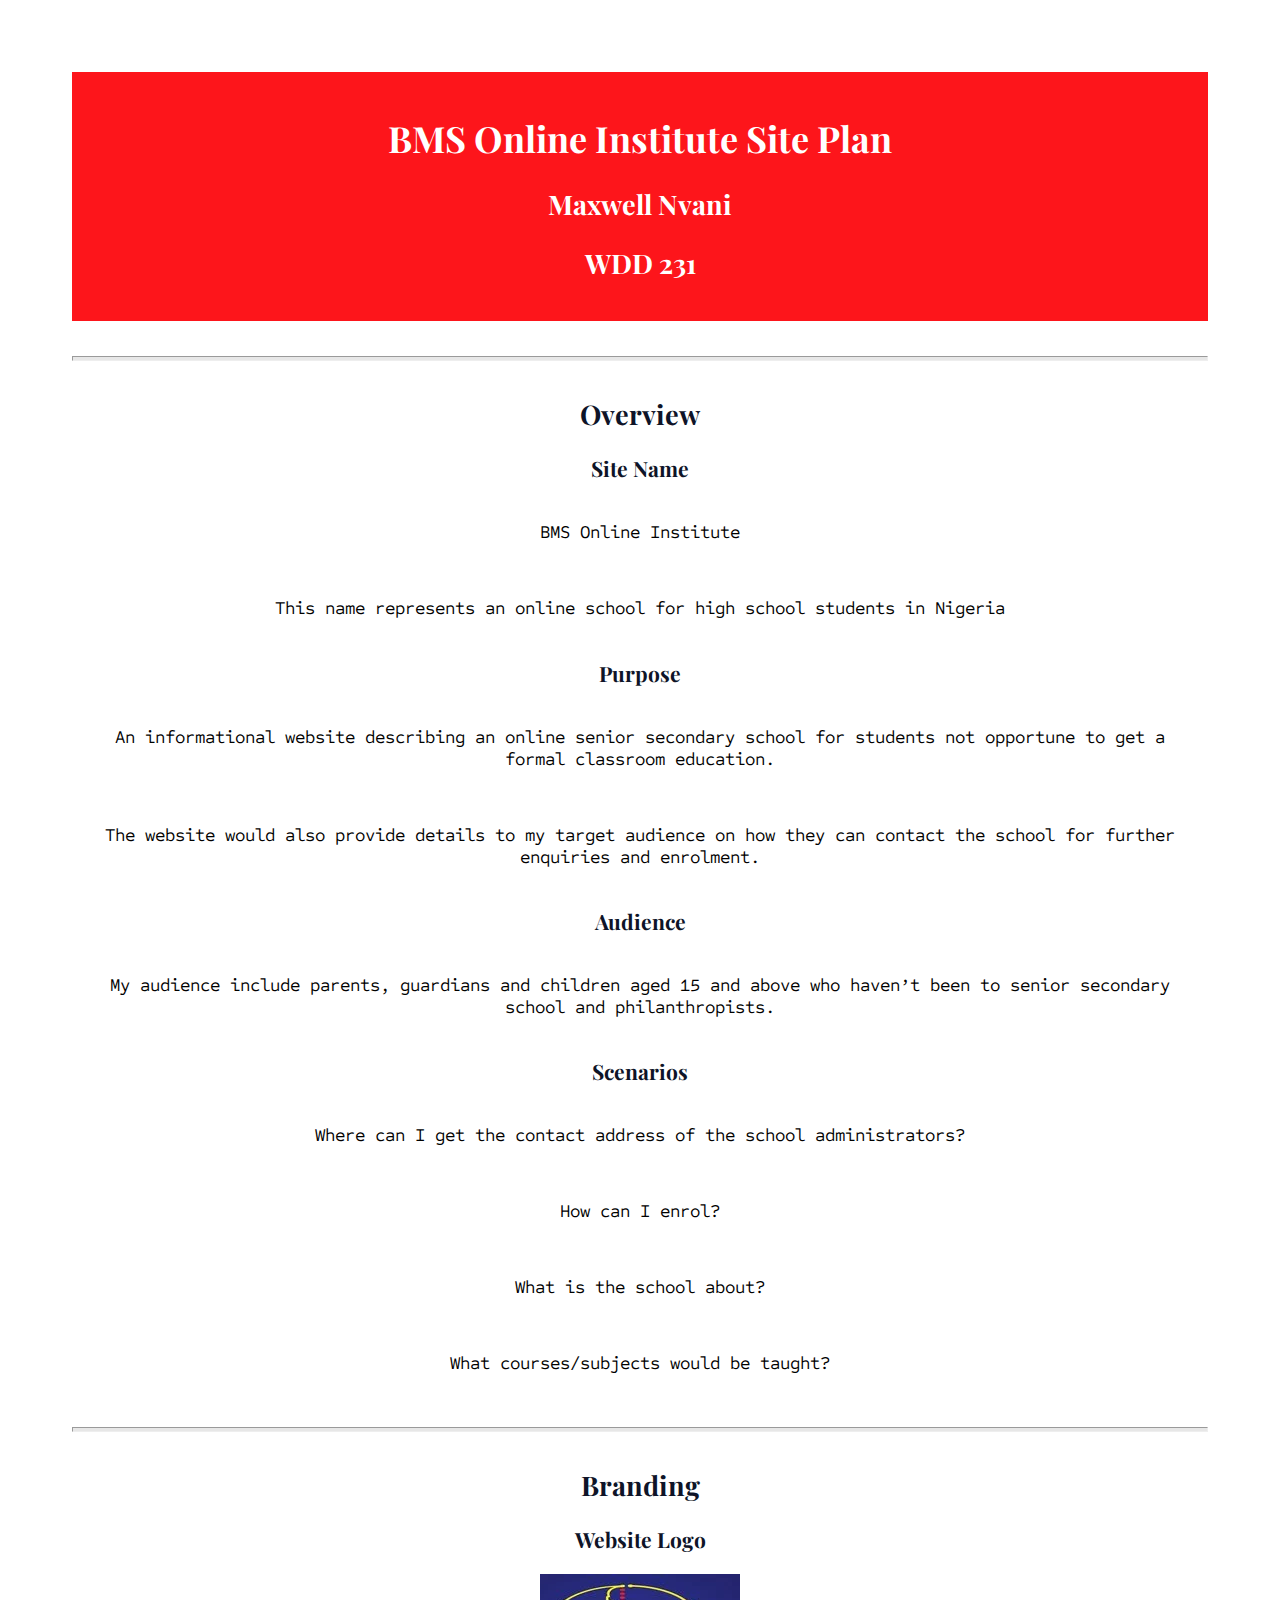
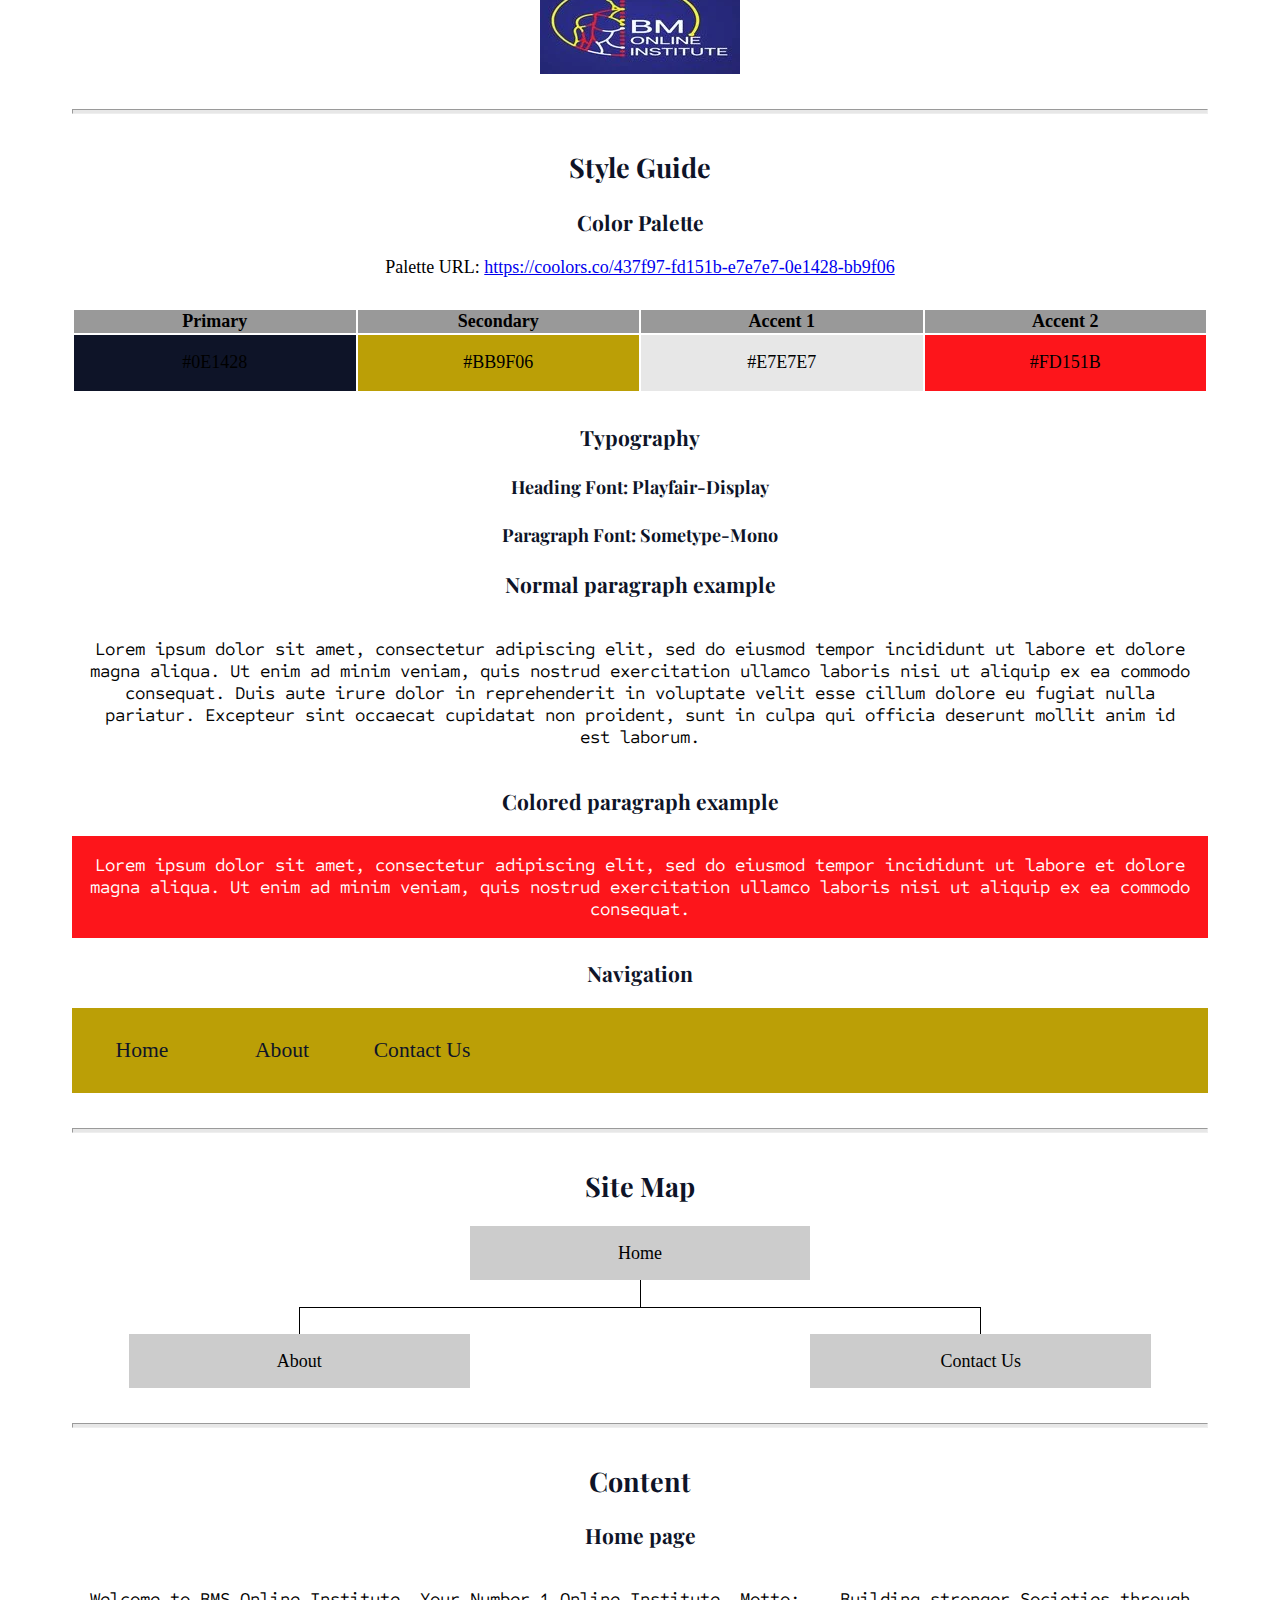
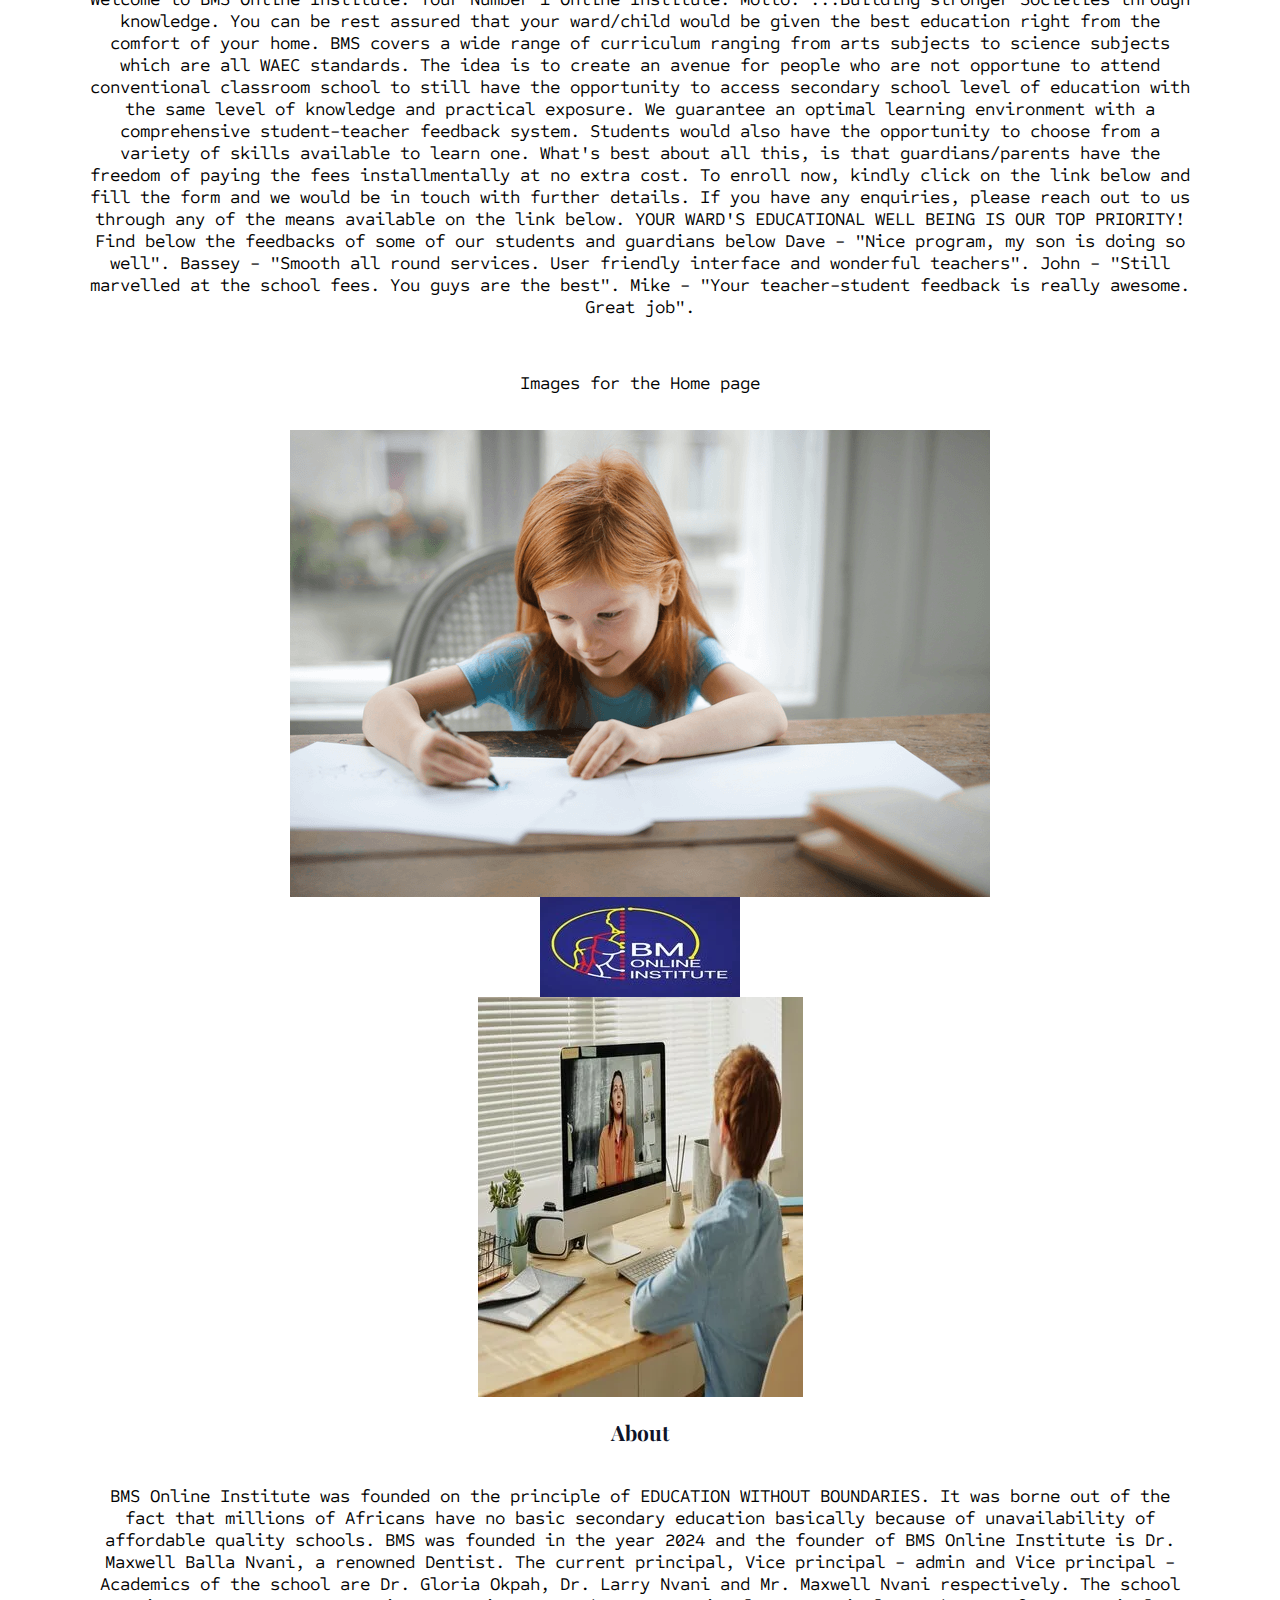
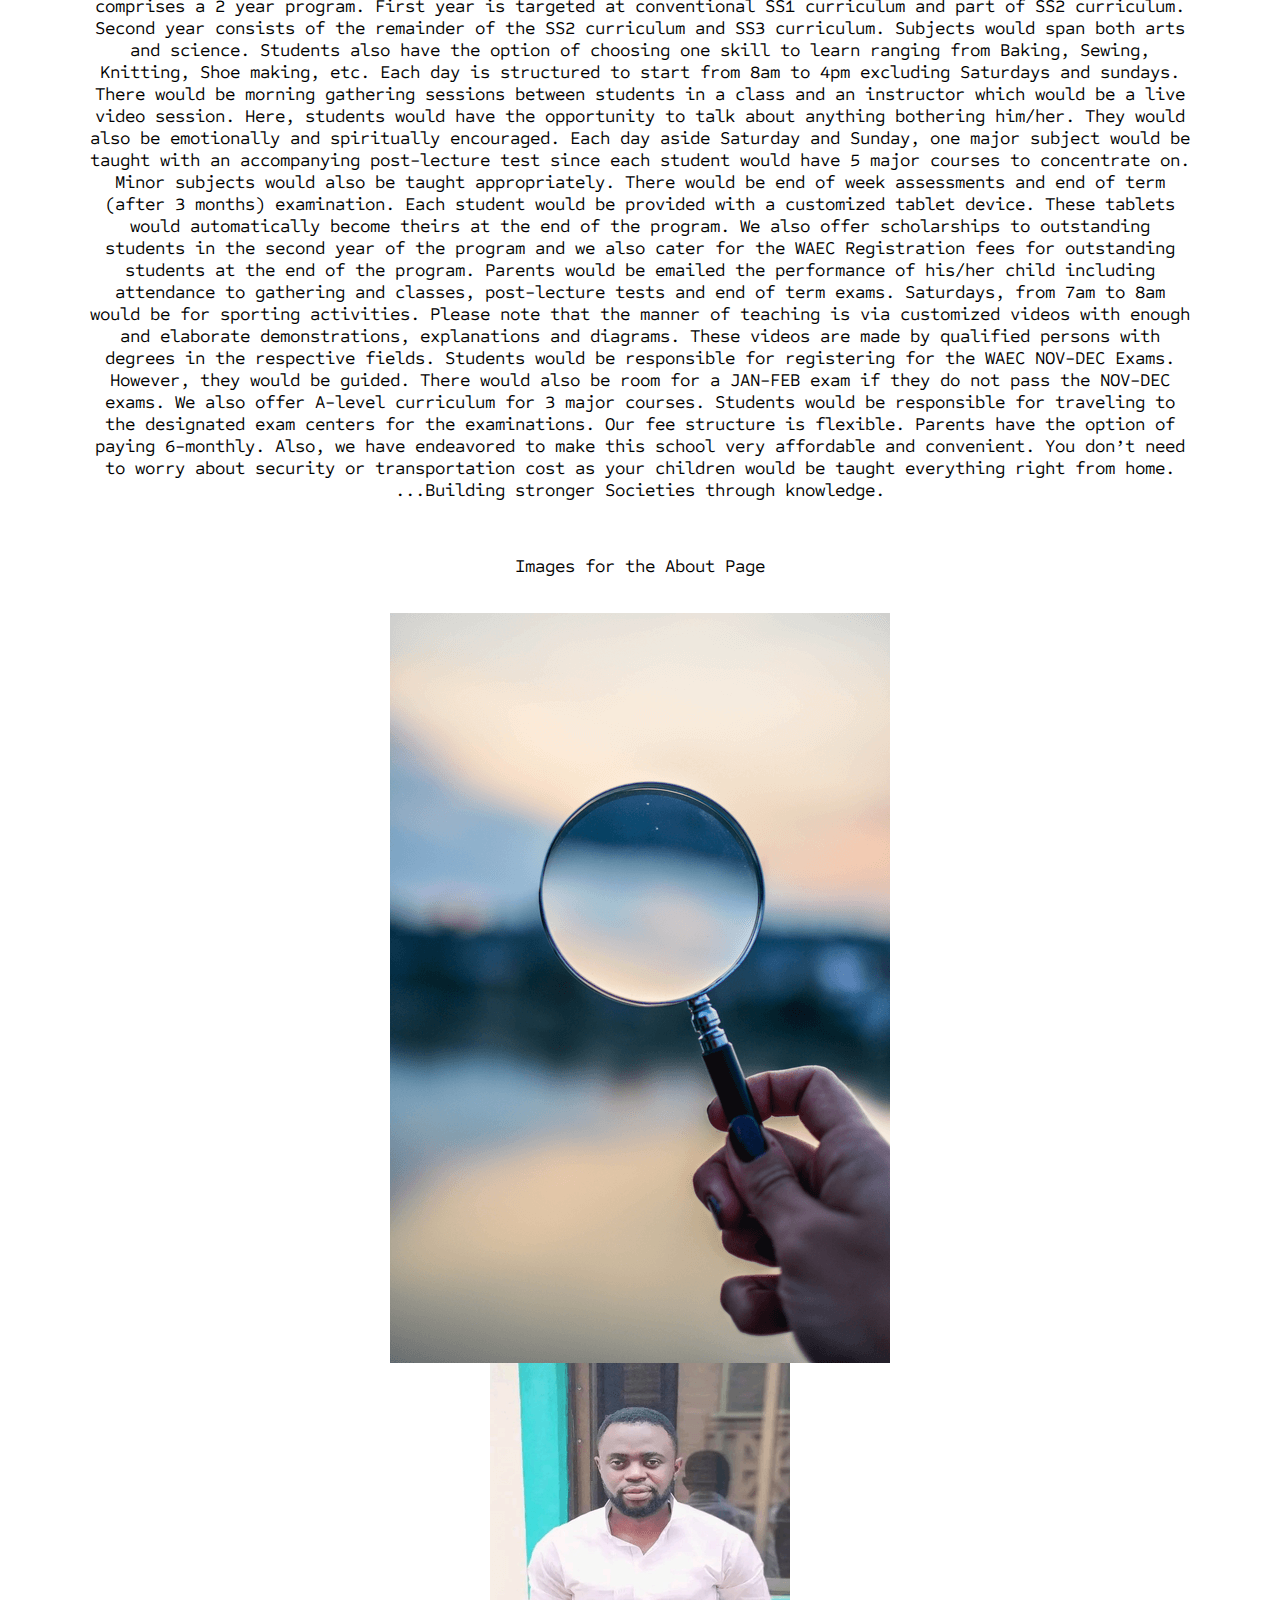
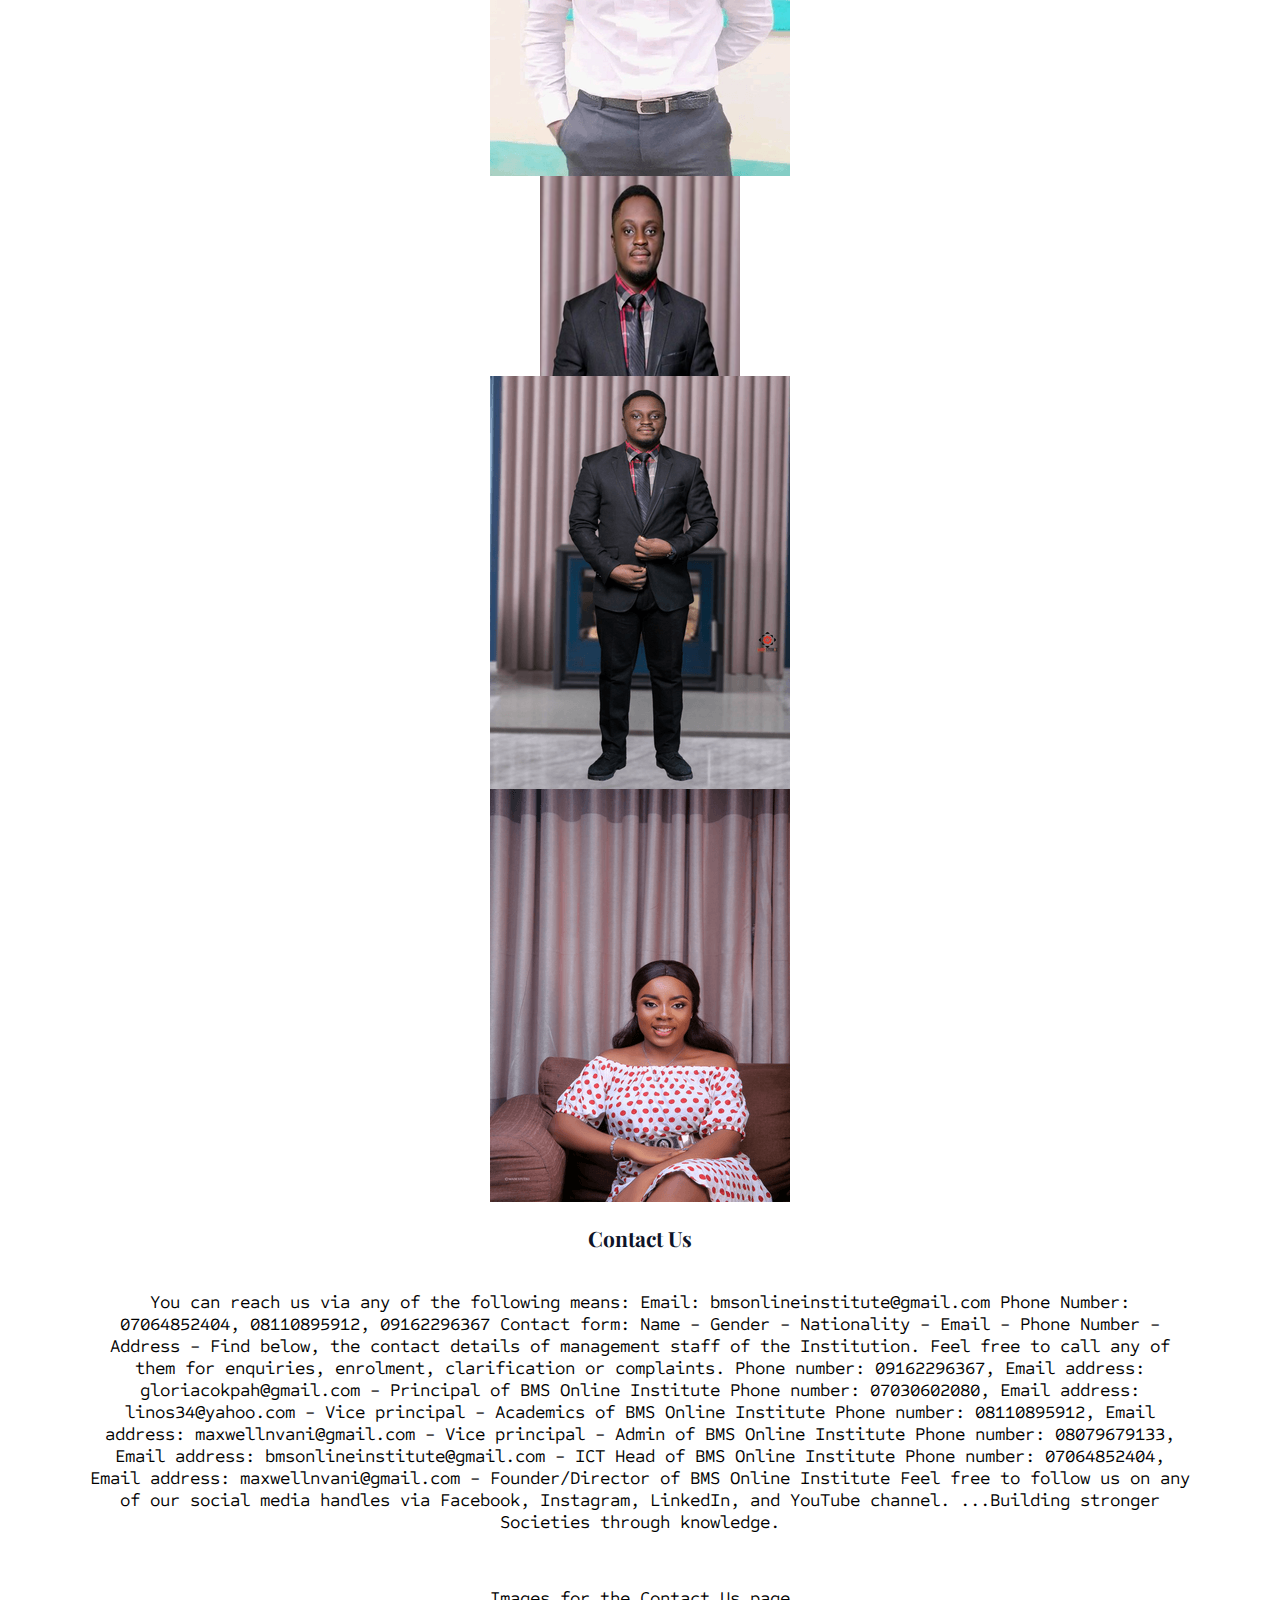
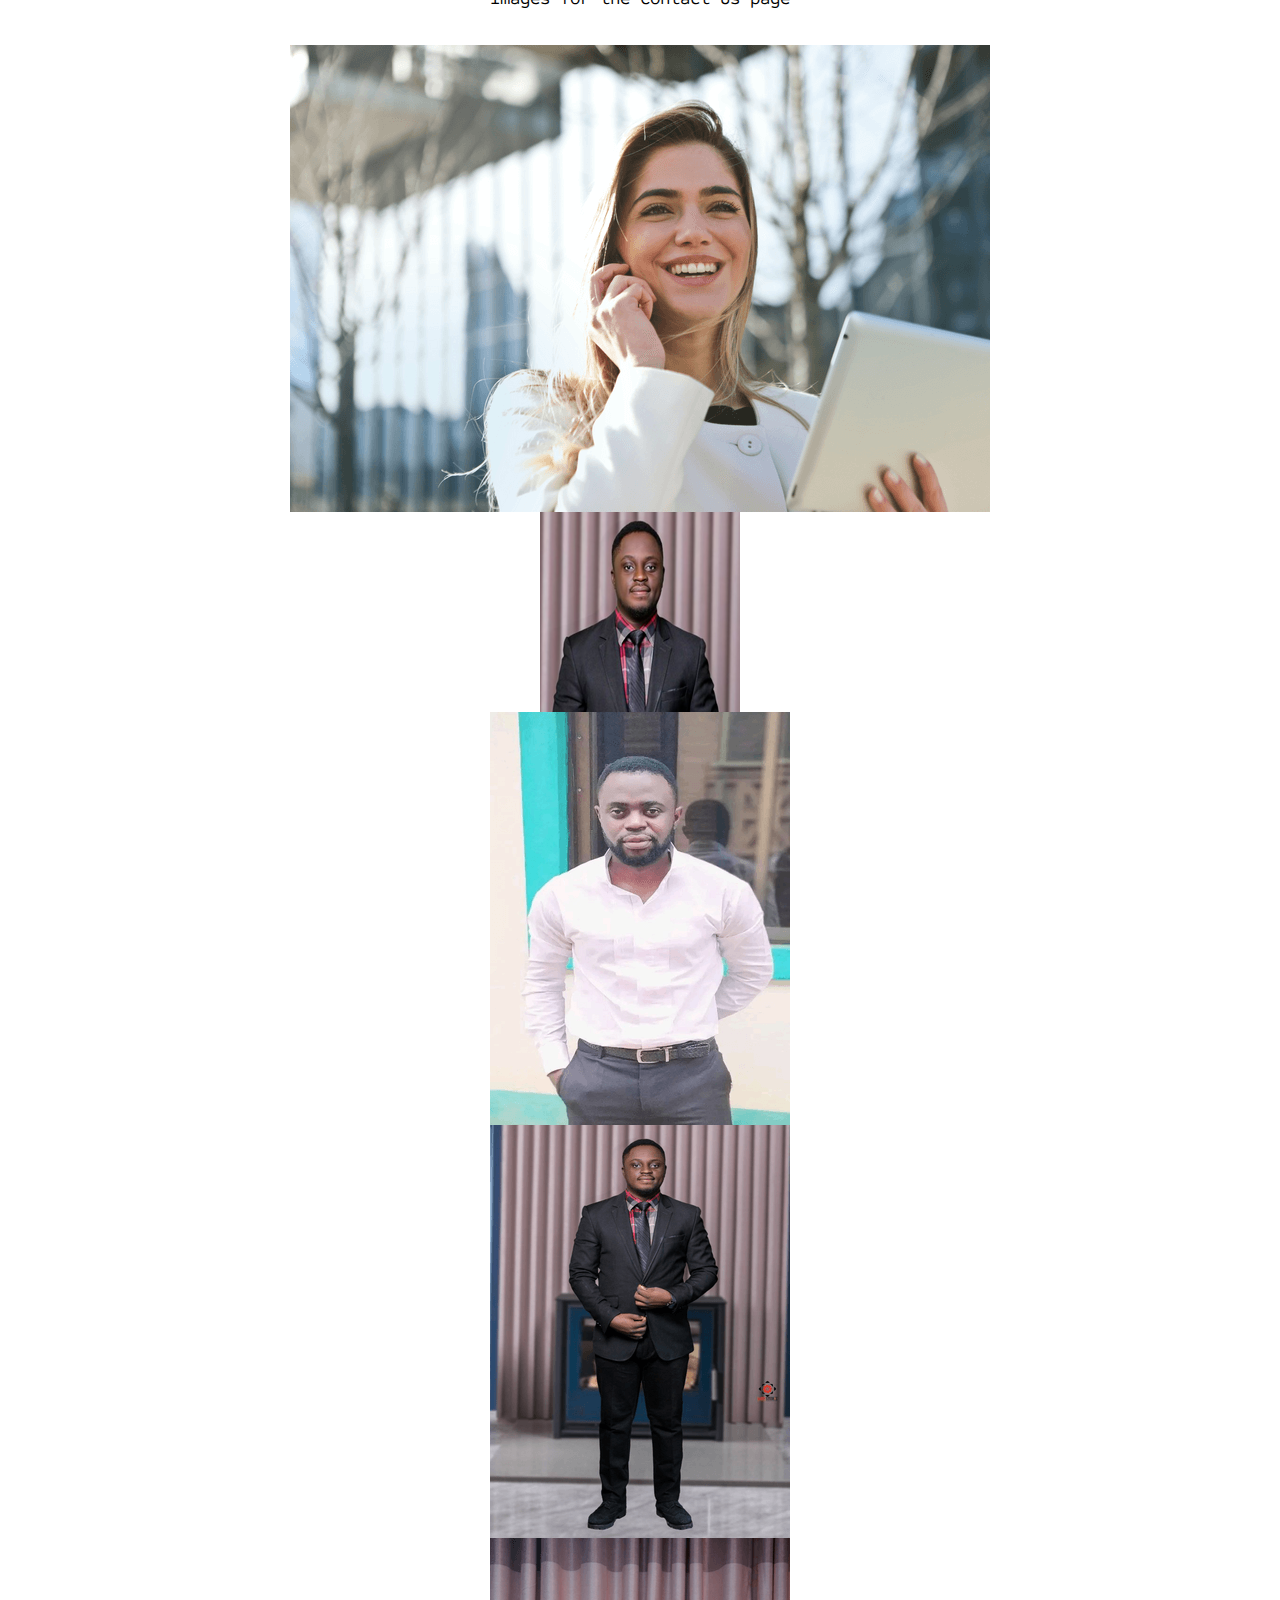
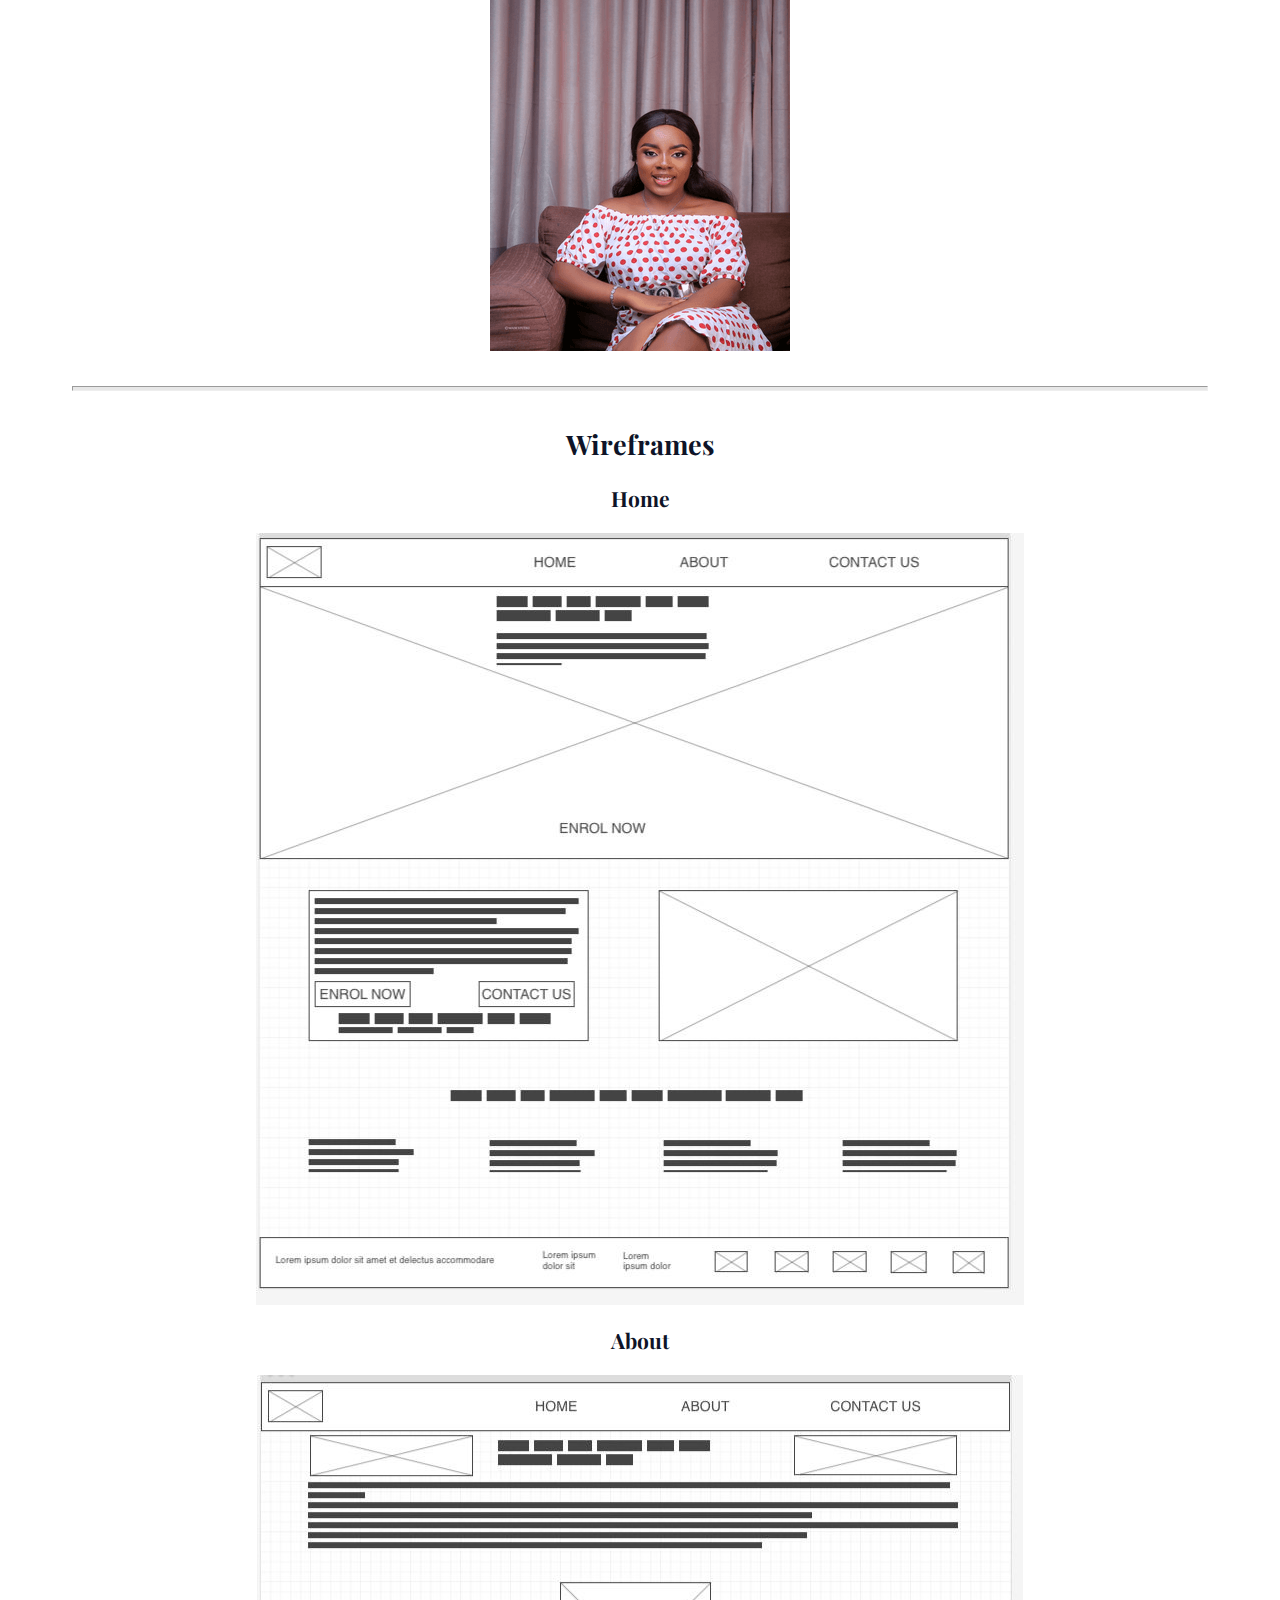
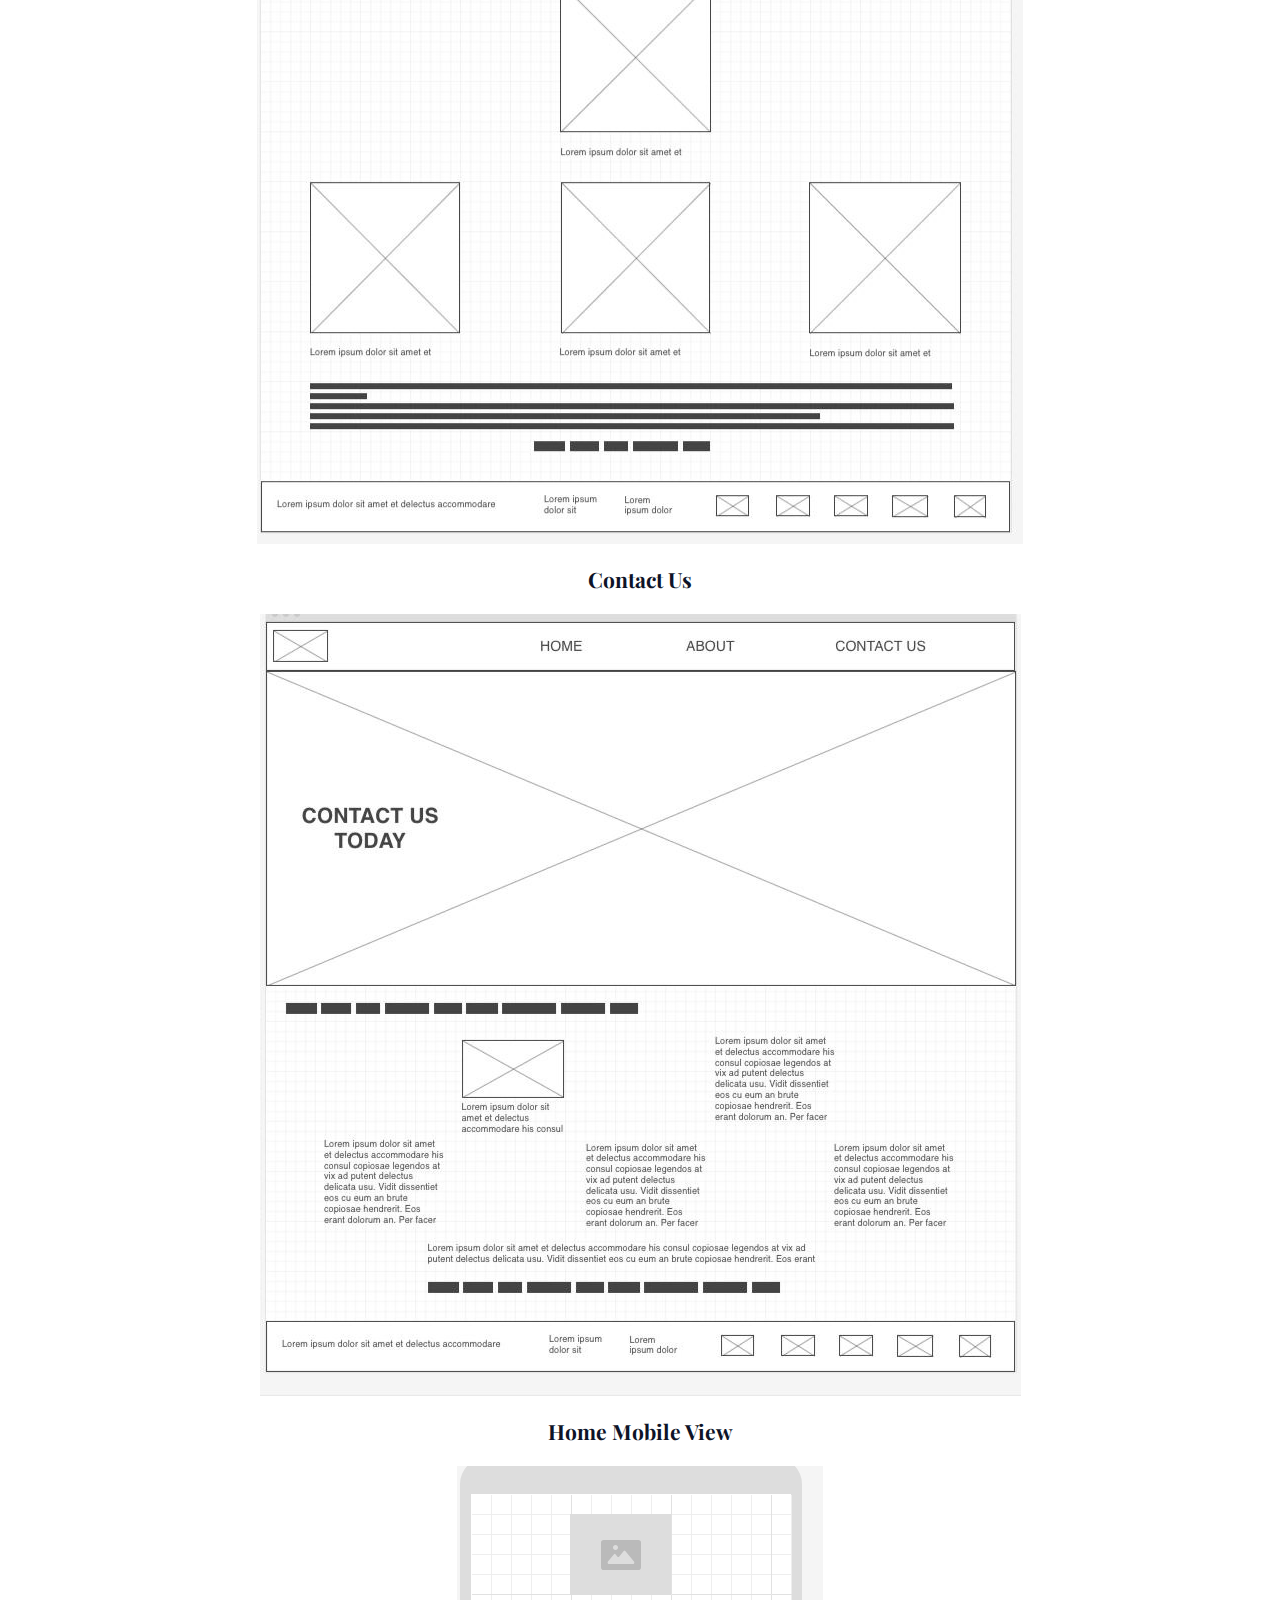
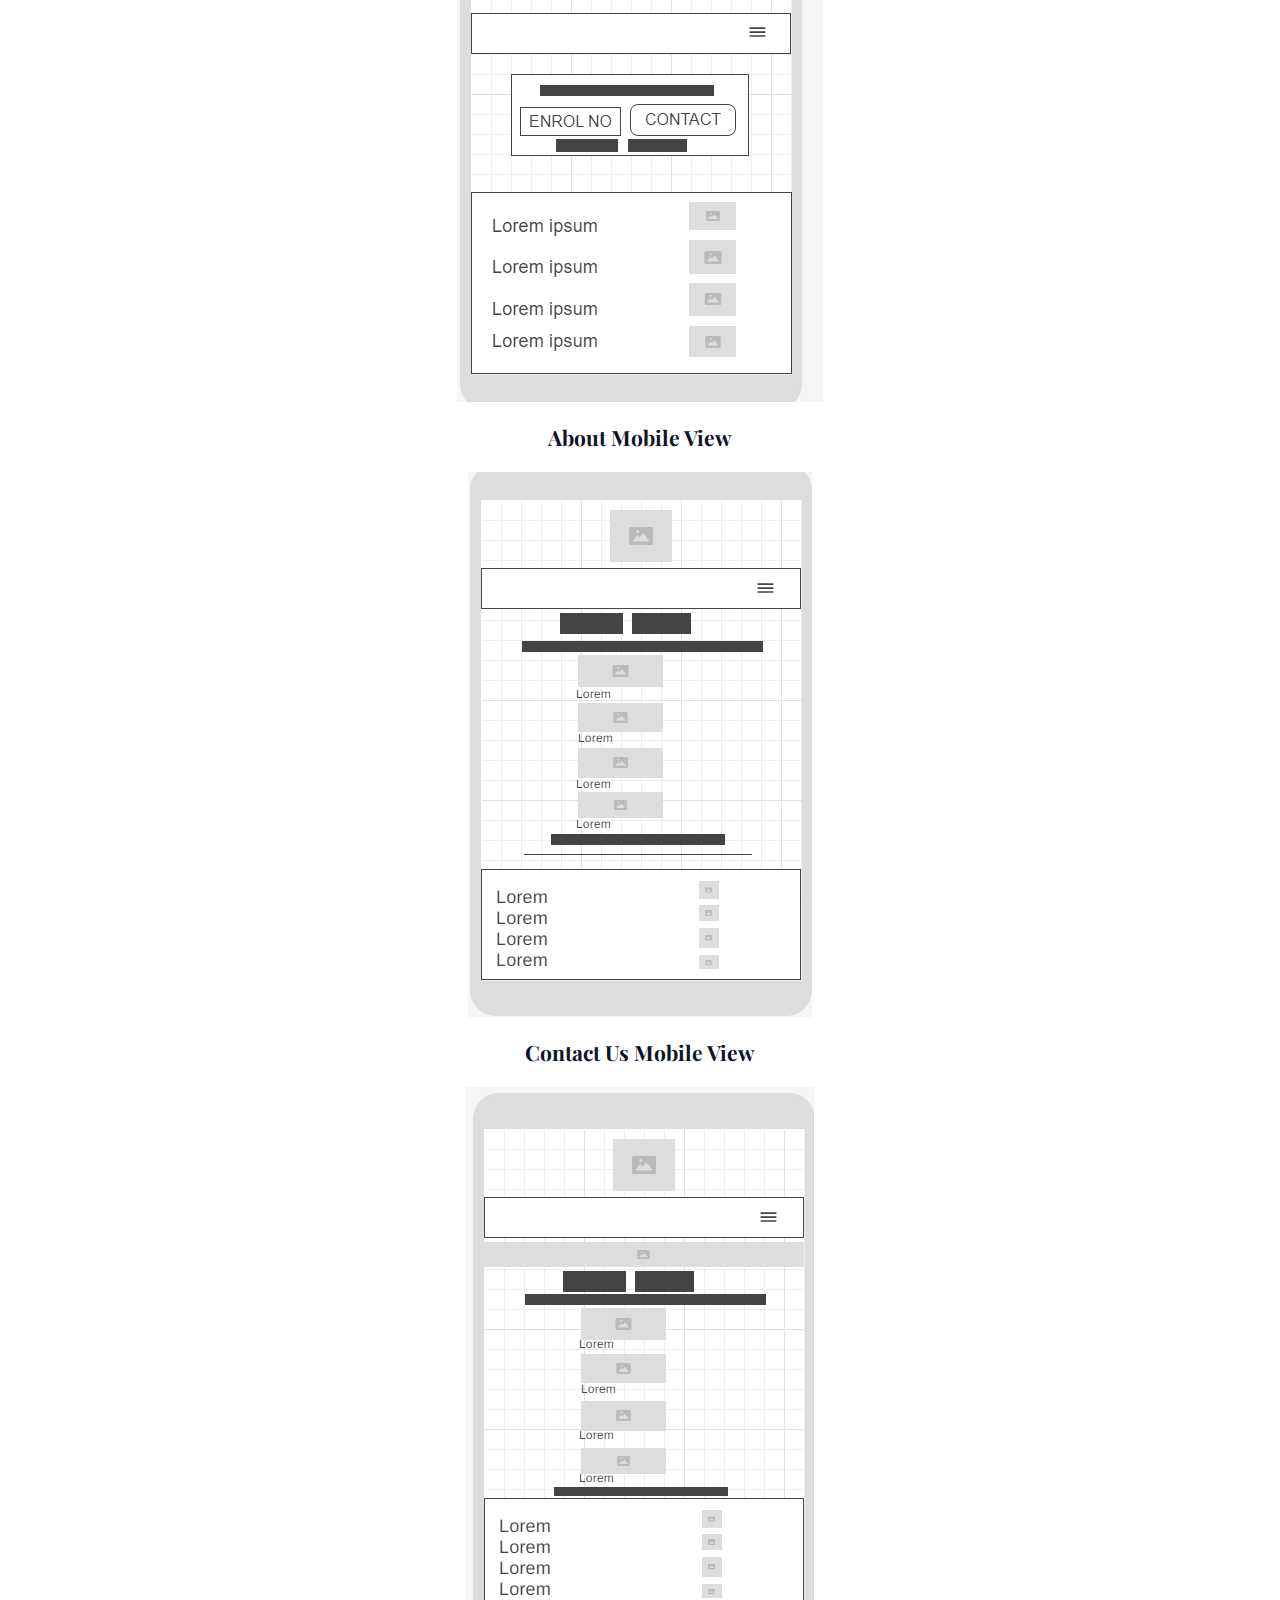
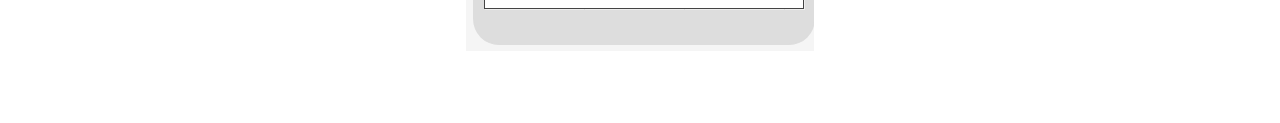
<file: chamber/siteplan.html>
<!DOCTYPE html>
<html lang="en-us">
    
  <head>
    <meta charset="utf-8">
    <title>BMS Site Plan</title>
    <meta name="description" content="This site aims to provide a detailed site plan for BMS Online Institute Website">
    <meta name="author" content="Maxwell Balla Nvani">
    <link type="text/css" rel="stylesheet" href="styles/siteplan.css">
  </head>

  <body>
    <header>
      <h1>BMS Online Institute Site Plan</h1>
      <h2>Maxwell Nvani</h2>
      <h2>WDD 231</h2>
    </header>
    <main>

      
      <hr>
      <h2>Overview</h2>
      <h3>Site Name</h3>
      <p>BMS Online Institute</p>
      <p>This name represents an online school for high school students in Nigeria</p>
      <h3>Purpose</h3>
      <p>An informational website describing an online senior secondary school for students not opportune to get a formal classroom education.</p>
      <p>The website would also provide details to my target audience on how they can contact the school for further enquiries and enrolment.</p>


      <h3>Audience</h3>
      <p> My audience include parents, guardians and children aged 15 and above who haven’t been to senior secondary school and philanthropists.</p>

      <h3>Scenarios</h3>
      <p>Where can I get the contact address of the school administrators?</p>
      <p>How can I enrol?</p>
      <p>What is the school about?</p>
      <p>What courses/subjects would be taught?</p>

      <hr>
      <h2>Branding</h2>
      <h3>Website Logo</h3>
      
      <img src="images/bmslogo.webp" alt="Logo image">
      <hr>
      <h2>
        Style Guide
      </h2>

      

      <h3>
        Color Palette
      </h3>
      
      Palette URL: <a href="https://coolors.co/437f97-fd151b-e7e7e7-0e1428-bb9f06" target="_blank">https://coolors.co/437f97-fd151b-e7e7e7-0e1428-bb9f06</a>


      <table class="colors">
        <tr><th>Primary</th><th>Secondary</th><th>Accent 1</th><th>Accent 2</th></tr>
        
        <tr><td class="primary">#0E1428</td><td class="secondary">#BB9F06</td><td class="accent1">#E7E7E7</td><td class="accent2">#FD151B</td></tr>
      </table>


      <h3>
        Typography
      </h3>
      

      <h4>
        Heading Font: Playfair-Display 
      </h4>
      <h4>
        Paragraph Font: Sometype-Mono  
      </h4>
      <h3>
        Normal paragraph example
      </h3>
      <p>
        Lorem ipsum dolor sit amet, consectetur adipiscing elit, sed do eiusmod tempor incididunt ut labore et dolore magna aliqua. Ut enim ad minim veniam, quis nostrud exercitation ullamco laboris nisi ut aliquip ex ea commodo consequat. Duis aute irure dolor in reprehenderit in voluptate velit esse cillum dolore eu fugiat nulla pariatur. Excepteur sint occaecat cupidatat non proident, sunt in culpa qui officia deserunt mollit anim id est laborum.
      </p>
      <h3>
        Colored paragraph example
      </h3>
      <p class="colored">
        Lorem ipsum dolor sit amet, consectetur adipiscing elit, sed do eiusmod tempor incididunt ut labore et dolore magna aliqua. Ut enim ad minim veniam, quis nostrud exercitation ullamco laboris nisi ut aliquip ex ea commodo consequat. 
      </p>

     

      <h3>
        Navigation
      </h3>
      <nav>
        <a href="#">Home</a>
        <a href="#">About</a>
        <a href="#">Contact Us</a>
      </nav>
      <hr>
      <h2>
        Site Map
      </h2>
      <div class="sitemap">
        <div class="sm-home">
          Home
        </div>
        <div class="sm-page2">
          About 
        </div>
        <div class="sm-page3">
          Contact Us  
        </div>

        <div class="top">
          &nbsp;
        </div>
        <div class="left">
          &nbsp;
        </div>
        <div class="right">
          &nbsp;
        </div>

      </div>


      <hr>
      <h2>
        Content
      </h2>
      <h3>Home page</h3>
      <p>
        Welcome to BMS Online Institute.
        Your Number 1 Online Institute.
        Motto: ...Building stronger Societies through knowledge.
        You can be rest assured that your ward/child would be given the best education right from the comfort of your home.
        BMS covers a wide range of curriculum ranging from arts subjects to science subjects which are all WAEC standards. The idea is to create an avenue for people who are not opportune to attend conventional classroom school to still have the opportunity to access secondary school level of education with the same level of knowledge and practical exposure.
        We guarantee an optimal learning environment with a comprehensive student-teacher feedback system. Students would also have the opportunity to choose from a variety of skills available to learn one.
        What's best about all this, is that guardians/parents have the freedom of paying the fees installmentally at no extra cost.
        To enroll now, kindly click on the link below and fill the form and we would be in touch with further details.
        If you have any enquiries, please reach out to us through any of the means available on the link below.
        YOUR WARD'S EDUCATIONAL WELL BEING IS OUR TOP PRIORITY!
        Find below the feedbacks of some of our students and guardians below
        Dave - "Nice program, my son is doing so well".
        Bassey - "Smooth all round services. User friendly interface and wonderful teachers".
        John - "Still marvelled at the school fees. You guys are the best".
        Mike - "Your teacher-student feedback is really awesome. Great job".   
      </p>
      <p>Images for the Home page</p>
      <img src="images/homepage.png" alt="image for homepage">
      <img src="images/bmslogo.webp" alt="image two for homepage">
      <img src="images/homepage-two-medium.webp" alt="image two for homepage">

      <h3>About</h3>
      <p>
        BMS Online Institute was founded on the principle of EDUCATION WITHOUT BOUNDARIES. It was borne out of the fact that millions of Africans have no basic secondary education basically because of unavailability of affordable quality schools.
        BMS was founded in the year 2024 and the founder of BMS Online Institute is Dr. Maxwell Balla Nvani, a renowned Dentist. The current principal, Vice principal - admin and Vice principal - Academics of the school are Dr. Gloria Okpah, Dr. Larry Nvani and Mr. Maxwell Nvani respectively.
        The school comprises a 2 year program. First year is targeted at conventional SS1 curriculum and part of SS2 curriculum. Second year consists of the remainder of the SS2 curriculum and SS3 curriculum. Subjects would span both arts and science. Students also have the option of choosing one skill to learn ranging from Baking, Sewing, Knitting, Shoe making, etc.
        Each day is structured to start from 8am to 4pm excluding Saturdays and sundays.
        There would be morning gathering sessions between students in a class and an instructor which would be a live video session. Here, students would have the opportunity to talk about anything bothering him/her. They would also be emotionally and spiritually encouraged.
        Each day aside Saturday and Sunday, one major subject would be taught with an accompanying post-lecture test since each student would have 5 major courses to concentrate on. Minor subjects would also be taught appropriately.
        There would be end of week assessments and end of term (after 3 months) examination.
        Each student would be provided with a customized tablet device. These tablets would automatically become theirs at the end of the program.
        We also offer scholarships to outstanding students in the second year of the program and we also cater for the WAEC Registration fees for outstanding students at the end of the program.
        Parents would be emailed the performance of his/her child including attendance to gathering and classes, post-lecture tests and end of term exams.
        Saturdays, from 7am to 8am would be for sporting activities.
        Please note that the manner of teaching is via customized videos with enough and elaborate demonstrations, explanations and diagrams. These videos are made by qualified persons with degrees in the respective fields.
        Students would be responsible for registering for the WAEC NOV-DEC Exams. However, they would be guided. There would also be room for a JAN-FEB exam if they do not pass the NOV-DEC exams.
        We also offer A-level curriculum for 3 major courses. Students would be responsible for traveling to the designated exam centers for the examinations.
        Our fee structure is flexible. Parents have the option of paying 6-monthly. Also, we have endeavored to make this school very affordable and convenient. You don’t need to worry about security or transportation cost as your children would be taught everything right from home.
        ...Building stronger Societies through knowledge.

      </p>
      <p>Images for the About Page</p>
      <img src="images/Aboutus.png" alt="image for page">
      <img src="images/vpadmin.png" alt="image for page">
      <img src="images/founder.png" alt="image for page">
      <img src="images/vp.png" alt="image for page">
      <img src="images/principal.png" alt="image for page">

      <h3>Contact Us</h3>
      <p>
        You can reach us via any of the following means:
        Email: bmsonlineinstitute@gmail.com
        Phone Number: 07064852404, 08110895912, 09162296367
        Contact form: Name -
        Gender -
        Nationality -
        Email -
        Phone Number -
        Address -
        Find below, the contact details of management staff of the Institution. Feel free to call any of them for enquiries, enrolment, clarification or complaints.
        Phone number: 09162296367, Email address: gloriacokpah&commat;gmail&period;com - Principal of BMS Online Institute
        Phone number: 07030602080, Email address: linos34&commat;yahoo&period;com - Vice principal - Academics of BMS Online Institute
        Phone number: 08110895912, Email address: maxwellnvani&commat;gmail&period;com - Vice principal - Admin of BMS Online Institute
        Phone number: 08079679133, Email address: bmsonlineinstitute&commat;gmail&period;com - ICT Head of BMS Online Institute
        Phone number: 07064852404, Email address: maxwellnvani&commat;gmail&period;com - Founder/Director of BMS Online Institute
        Feel free to follow us on any of our social media handles via Facebook, Instagram, LinkedIn, and YouTube channel.
        ...Building stronger Societies through knowledge.


      </p>
      <p>Images for the Contact Us page</p>
      <img src="images/contactus.png" alt="image for page3">
      <img src="images/founder.png" alt="image for page3">
      <img src="images/vpadmin.png" alt="image for contact page">
      <img src="images/vp.png" alt="image for contact page">
      <img src="images/principal.png" alt="image for contact page">

      <hr>
      <h2>
        Wireframes
      </h2>

      <h3>Home</h3>
      <img src="images/home.jpg" alt="home page wireframe">

      <h3>About</h3>
      <img src="images/about.jpg" alt="page 2 wireframe">

      <h3>Contact Us</h3>
      <img src="images/contact_us.jpg" alt="page 3 wireframe">

      <h3>Home Mobile View</h3>
      <img src="images/mobilehome.png" alt="home page mobile view">

      <h3>About Mobile View</h3>
      <img src="images/mobileabout.png" alt="home page mobile view">

      <h3>Contact Us Mobile View</h3>
      <img src="images/mobilecontact.png" alt="home page mobile view">
    </main>
  </body>

</html>
</file>
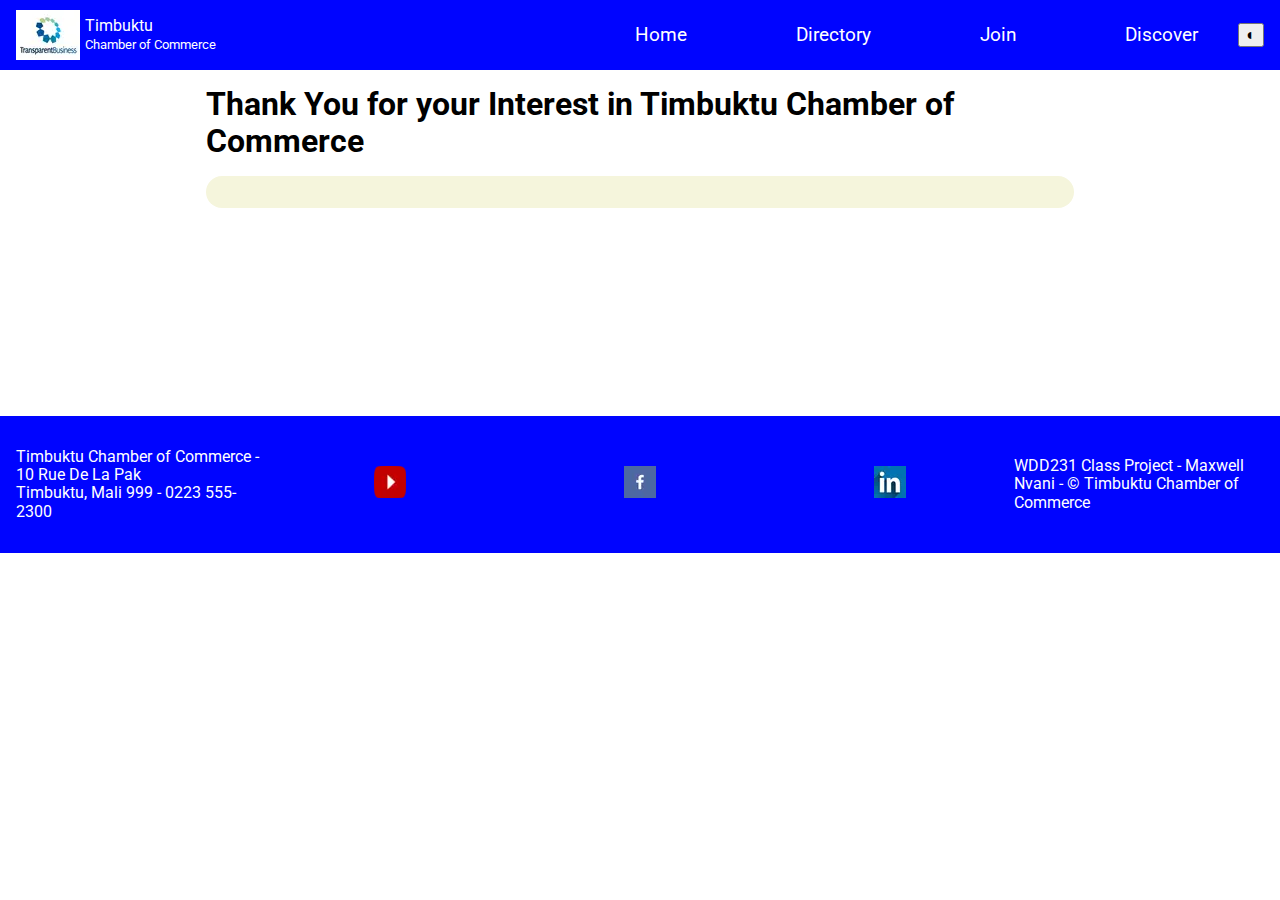
<file: chamber/thankyou.html>
<!DOCTYPE html>
<html lang="en">
<head>
    <meta charset="UTF-8">
    <meta name="viewport" content="width=device-width, initial-scale=1.0">
    <title>Confirmation</title>
    <meta name="description" content="This page serves to provide information about the filled membershipp form">
    <meta name="author" content="Maxwell Balla Nvani">
    <link rel="icon" href="favicon.ico">
    <meta property="og:title" content="Confirmation Page">
    <meta property="og:type" content="website">
    <meta property="og:description" content="Thank you">
    <meta property="og:image" content="https://encrypted-tbn0.gstatic.com/images?q=tbn:ANd9GcT9SpSZBF-kIY1mmyzC34RXqANFWlDdMhpUog&s">
    <meta property="og:url" content="https://gmaxstores.github.io/wdd231/chamber/thankyou.html">
    <meta property="twitter:card" content="Thank you">
    <link rel="stylesheet" href="styles/normalize.css">
    <link rel="stylesheet" href="styles/chamber.css">
    <script src="scripts/thankyou.js" defer></script>
    <link rel="preconnect" href="https://fonts.googleapis.com">
    <link rel="preconnect" href="https://fonts.gstatic.com" crossorigin>
    <link href="https://fonts.googleapis.com/css2?family=Oswald:wght@200..700&family=Roboto:ital,wght@0,100;0,300;0,400;0,500;0,700;0,900;1,100;1,300;1,400;1,500;1,700;1,900&display=swap" rel="stylesheet">
</head>
<body>
    <header>
        <div class="header-img">
            <img src="images/businesslogo.webp" alt="Logo of the Chamber of Commerce website" width="64" height="50">
            <p>
                Timbuktu <br> <span>Chamber of Commerce</span>
            </p>
        </div>
        <button id="menu" aria-label="menu button"></button>
        <nav>
            <a href="index.html">Home</a>
            <a href="directory.html">Directory</a>
            <a href="join.html">Join</a>
            <a href="directory.html">Discover</a>
        </nav>
        <button class="dm" onclick="toggleDarkMode()">◐</button>
    </header>
    <main>
        <h1 class="thankyou-heading">Thank You for your Interest in Timbuktu Chamber of Commerce</h1>
        <div class="form-result">

        </div>
    </main>
    <footer>
        <p>
            Timbuktu Chamber of Commerce - 10 Rue De La Pak <br>
            Timbuktu, Mali 999 - 0223 555-2300
        </p>
        <a href=""><img src="images/youtubeicon.webp" alt="YouTube icon" width="32" height="32"></a>
        <a href=""><img src="images/facebookicon.webp" alt="facebook icon" width="32" height="32"></a>
        <a href=""><img src="images/linkedinicon.webp" alt="LinkedIn icon" width="32" height="32"></a>
        <p>
            WDD231 Class Project - Maxwell Nvani - 
            &copy;<span id="currentyear"></span> Timbuktu Chamber of Commerce <br>
            <span id="lastModified"></span>
        </p>
    </footer>
</body>
</html>
</file>
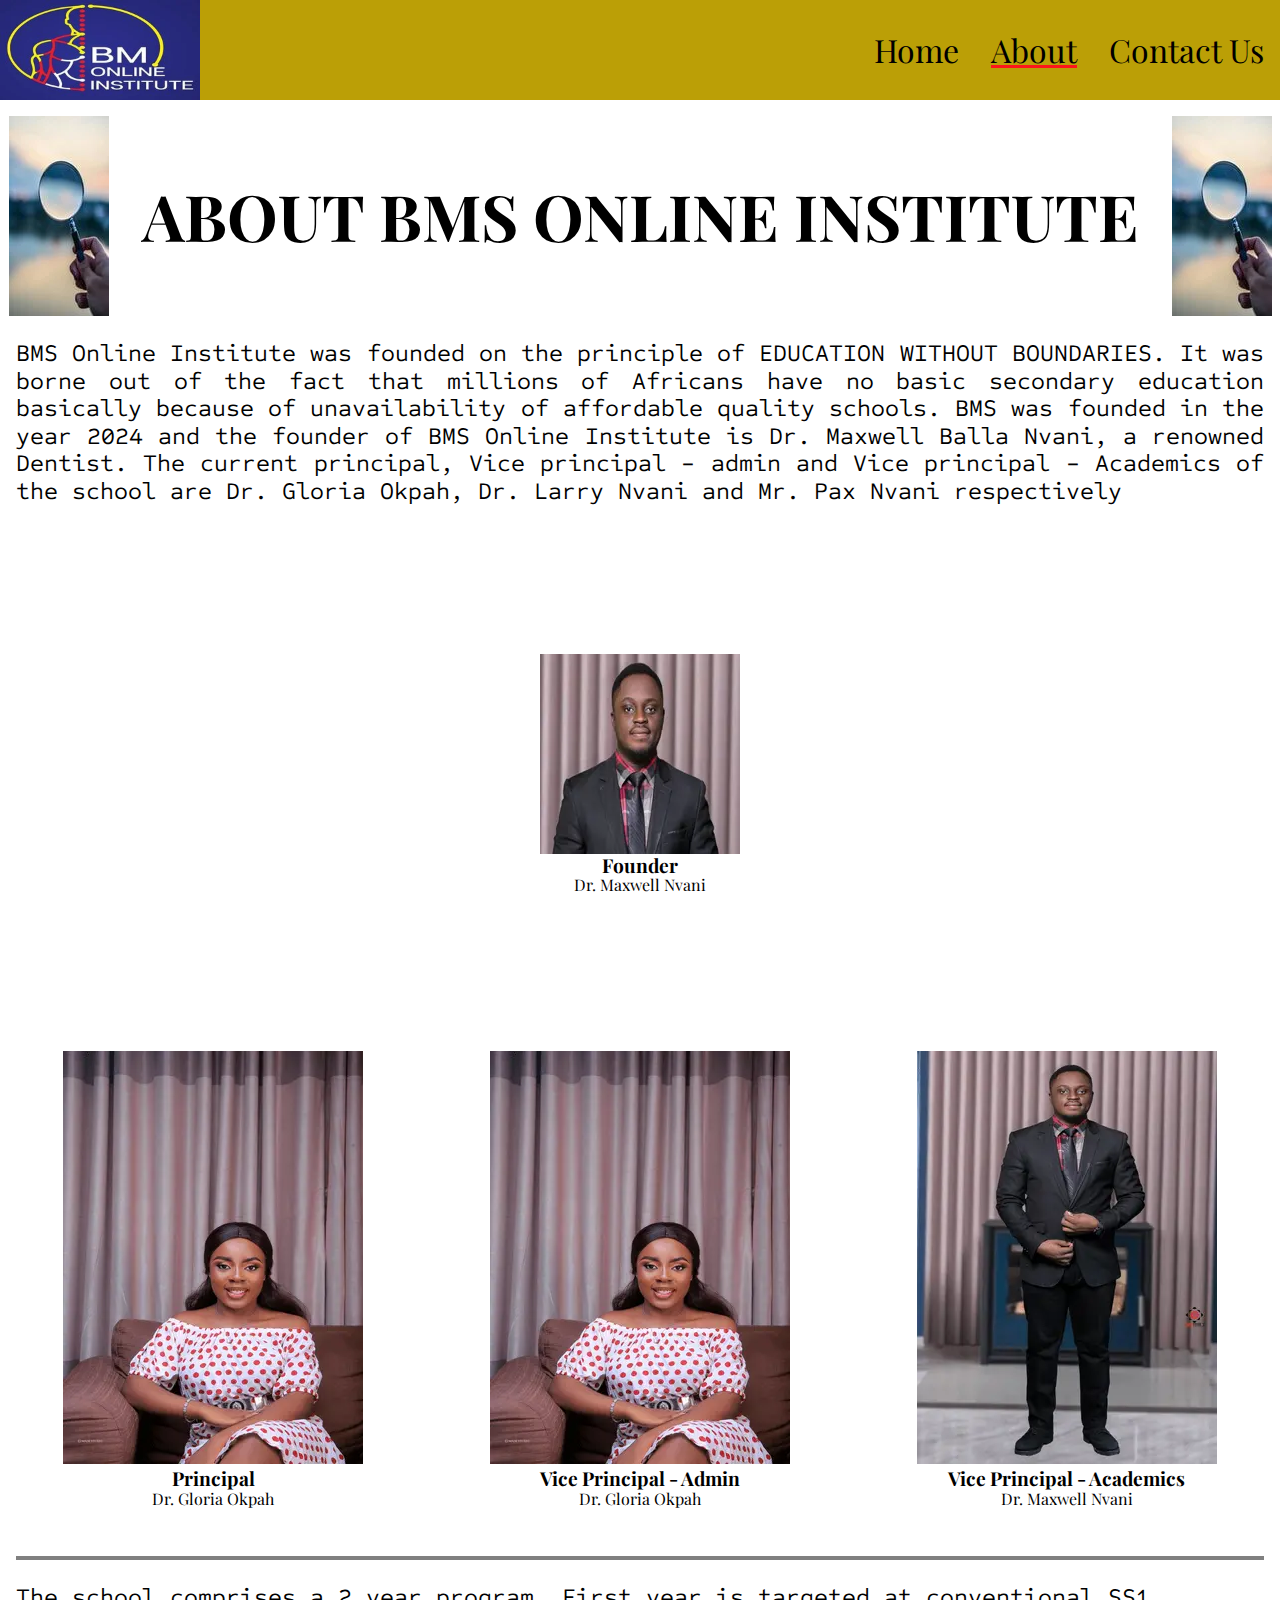
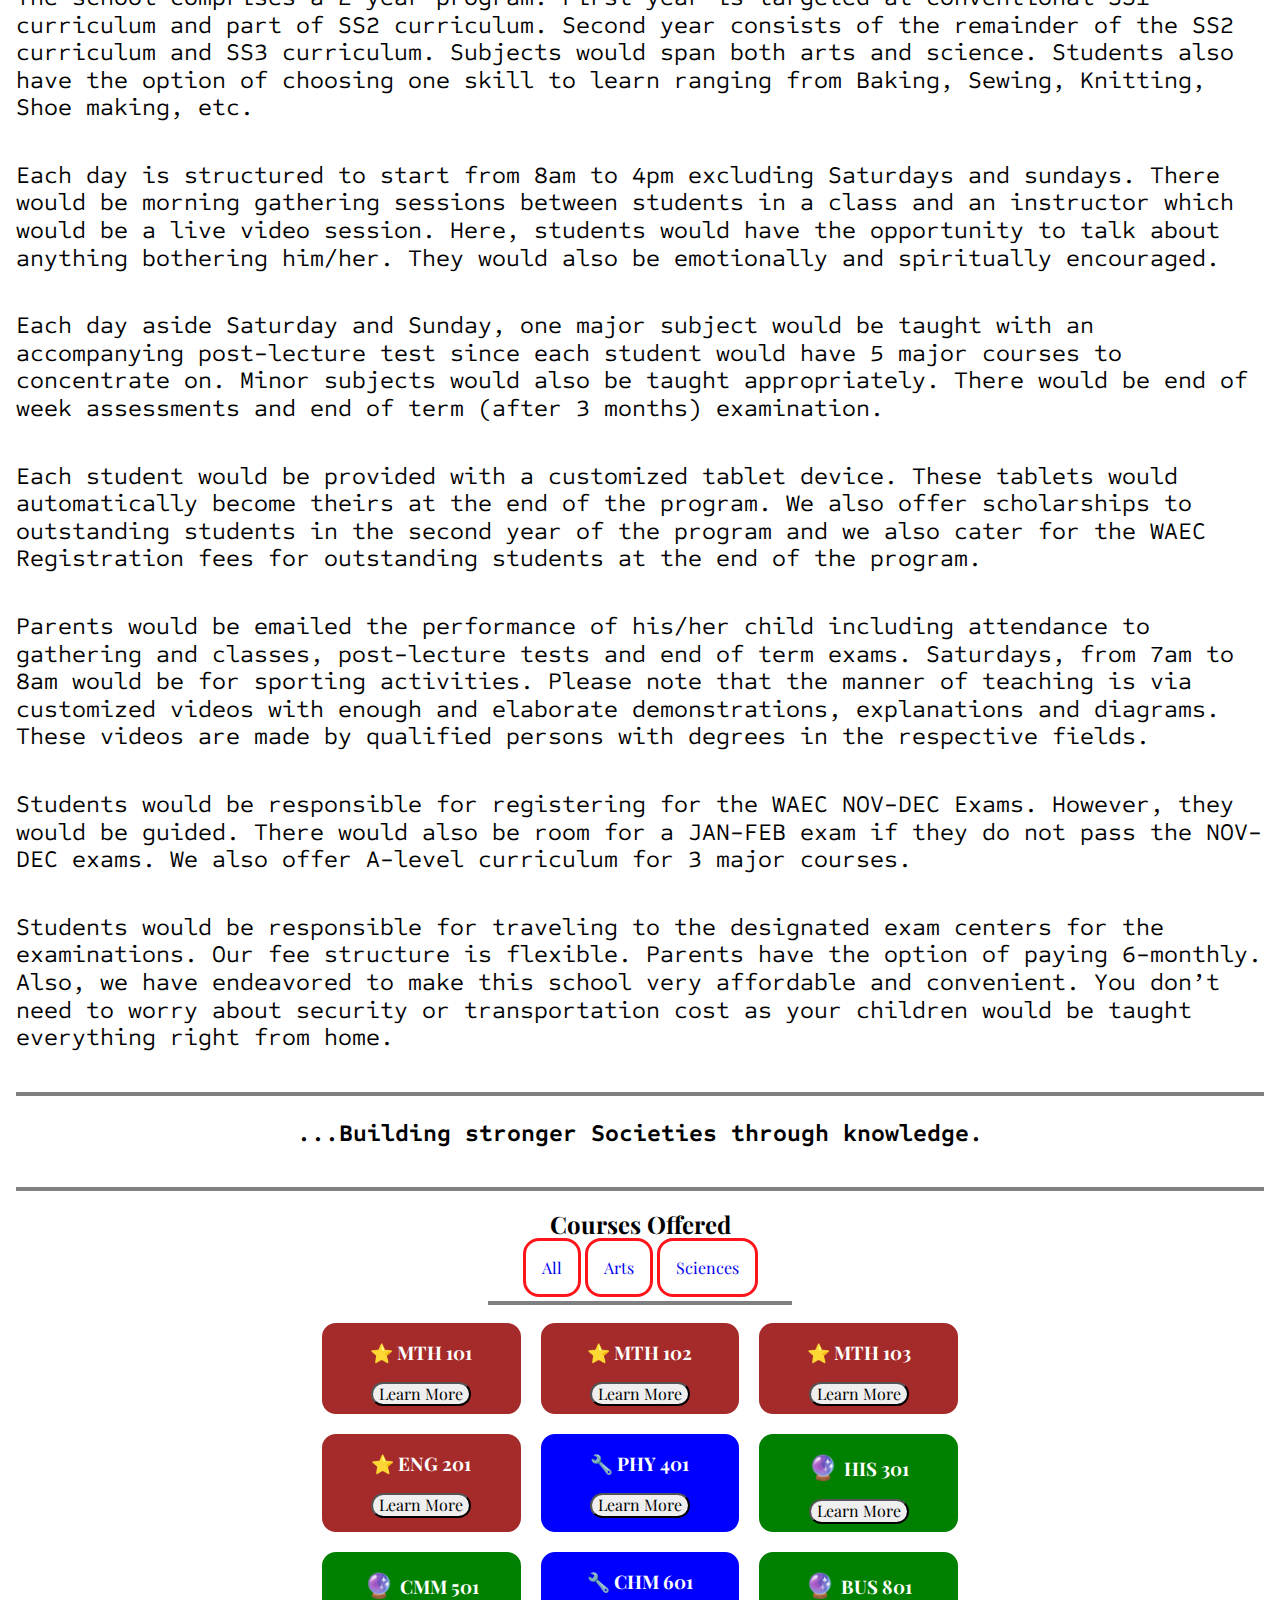
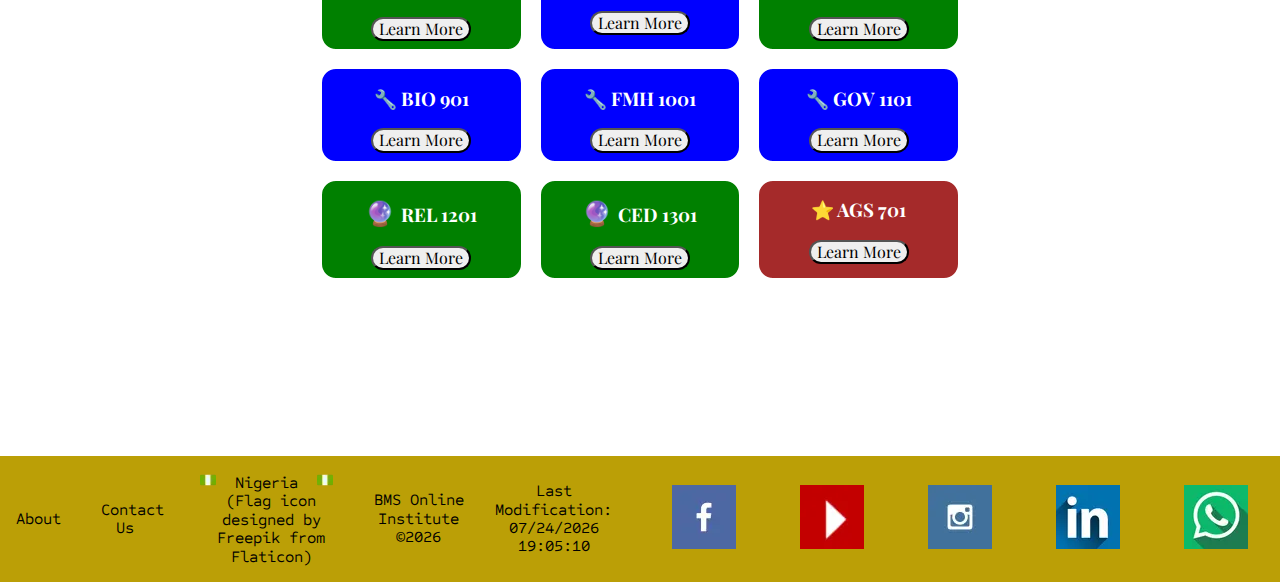
<file: project/about.html>
<!DOCTYPE html>
<html lang="en">
<head>
    <meta charset="UTF-8">
    <meta name="viewport" content="width=device-width, initial-scale=1.0">
    <title>About - BMS Online Institute</title>
    <meta name="author" content="Maxwell Balla Nvani">
    <meta name="description" content="This site aims to provide information about BMS online Institute, courses offered as well as some staffs">
    <link rel="icon" href="favicon.ico">
    <meta property="og:title" content="About">
    <meta property="og:type" content="website">
    <meta property="og:description" content="Building stronger Societies through knowledge">
    <meta property="og:image" content="https://gmaxstores.github.io/wdd231/project/images/aboutus.webp">
    <meta property="og:url" content="https://gmaxstores.github.io/wdd231/project/about.html">
    <meta property="twitter:card" content="Building stronger Societies through knowledge">
    <link rel="stylesheet" href="styles/normalize.css">
    <link rel="stylesheet" href="styles/bms.css">
    <script src="scripts/about.js" type="module"></script>
    <link rel="preconnect" href="https://fonts.googleapis.com">
    <link rel="preconnect" href="https://fonts.gstatic.com" crossorigin>
    <link href="https://fonts.googleapis.com/css2?family=Playfair+Display:ital,wght@0,400..900;1,400..900&family=Sometype+Mono:ital,wght@0,400..700;1,400..700&display=swap" rel="stylesheet">
</head>
<body>
    <div class="content">
        <header>
            <a id="logo_link" href="index.html">
                <img class="logo" src="images/bmslogo.webp" alt="BMS online institute Logo" width="200" height="100">
            </a>
            <button id="menu" aria-label="menu button"></button>
            <nav>
                <a href="index.html">Home</a>
                <a class="active" href="about.html">About</a>
                <a href="contact.html">Contact Us</a>
            </nav>
        </header>
        <main>
            <div class="about-section">
                <img class="left" src="images/aboutus.webp" alt="search picture" loading="lazy" width="100" height="200">
                <h1 class="about-msg">ABOUT BMS ONLINE INSTITUTE</h1>
                <img class="right" src="images/aboutus.webp" alt="search picture" loading="lazy" width="100" height="200">
            </div>
            <div class="about-section-two">
                <p class="about-p">
                    BMS Online Institute was founded on the principle of EDUCATION WITHOUT BOUNDARIES. It was borne out of the fact that millions of Africans have no basic secondary education basically because of unavailability of affordable quality schools. BMS was founded in the year 2024 and the founder of BMS Online Institute is Dr. Maxwell Balla Nvani, a renowned Dentist. The current principal, Vice principal - admin and Vice principal - Academics of the school are Dr. Gloria Okpah, Dr. Larry Nvani and Mr. Pax Nvani respectively
                </p>
            </div>
            <div class="about-img">
                <section class="first">
                    <figure>
                        <img src="images/max-small.webp" alt="picture of Founder" loading="lazy" width="200" height="200">
                        <div class="middle">
                            <div class="text">Dr. Maxwell Nvani</div>
                        </div>
                        <figcaption class="caption-two"><span>Founder</span> <br> Dr. Maxwell Nvani</figcaption>
                    </figure>
                </section>
                <section class="sec">
                    <figure>
                        <img src="images/gloria-large.webp" alt="picture of Principal" loading="lazy" width="300" height="413">
                        <figcaption class="caption-two"><span>Principal</span> <br>Dr. Gloria Okpah</figcaption>
                    </figure>
                </section>
                <section class="third">
                    <figure>
                        <img src="images/gloria-large.webp" alt="picture of Principal" loading="lazy" width="300" height="413">
                        <figcaption class="caption-two"><span>Vice Principal - Admin</span><br>Dr. Gloria Okpah</figcaption>
                    </figure>
                </section>
                <section class="fourth">
                    <figure>
                        <img src="images/max-large.webp" alt="picture of vp academics" loading="lazy" width="300" height="413">
                        <figcaption class="caption-two"><span>Vice Principal - Academics</span><br>Dr. Maxwell Nvani</figcaption>
                    </figure>
                </section>
            </div>
            <div class="about-section-three">
                <hr>
                <p class="about-sec-p">The school comprises a 2 year program. First year is targeted at conventional SS1 curriculum and part of SS2 curriculum. Second year consists of the remainder of the SS2 curriculum and SS3 curriculum. Subjects would span both arts and science. Students also have the option of choosing one skill to learn ranging from Baking, Sewing, Knitting, Shoe making, etc.</p>
                <p class="about-sec-p">Each day is structured to start from 8am to 4pm excluding Saturdays and sundays. There would be morning gathering sessions between students in a class and an instructor which would be a live video session. Here, students would have the opportunity to talk about anything bothering him/her. They would also be emotionally and spiritually encouraged.</p>
                <p class="about-sec-p">Each day aside Saturday and Sunday, one major subject would be taught with an accompanying post-lecture test since each student would have 5 major courses to concentrate on. Minor subjects would also be taught appropriately. There would be end of week assessments and end of term (after 3 months) examination.</p>
                <p class="about-sec-p">Each student would be provided with a customized tablet device. These tablets would automatically become theirs at the end of the program. We also offer scholarships to outstanding students in the second year of the program and we also cater for the WAEC Registration fees for outstanding students at the end of the program.</p>
                <p class="about-sec-p">Parents would be emailed the performance of his/her child including attendance to gathering and classes, post-lecture tests and end of term exams. Saturdays, from 7am to 8am would be for sporting activities. Please note that the manner of teaching is via customized videos with enough and elaborate demonstrations, explanations and diagrams. These videos are made by qualified persons with degrees in the respective fields.</p>
                <p class="about-sec-p">Students would be responsible for registering for the WAEC NOV-DEC Exams. However, they would be guided. There would also be room for a JAN-FEB exam if they do not pass the NOV-DEC exams. We also offer A-level curriculum for 3 major courses.</p>
                <p class="about-sec-p">Students would be responsible for traveling to the designated exam centers for the examinations. Our fee structure is flexible. Parents have the option of paying 6-monthly. Also, we have endeavored to make this school very affordable and convenient. You don’t need to worry about security or transportation cost as your children would be taught everything right from home.</p>
                <hr>
                <p class="about-motto">
                    ...Building stronger Societies through knowledge.
                </p>
            </div>
            <div class="courses">
                <hr>
                <section class="courses-menu">
                    <h2>Courses Offered</h2>
                    <a class="all" href="#">All</a>
                    <a class="arts" href="#">Arts</a>
                    <a class="sciences" href="#">Sciences</a>
                </section>
                <hr class="line-sep">
            </div>
            <div class="courses-section">

            </div>
        </main>
        <footer>
            <div class="non-social">
                <p><a href="about.html">About</a></p>
                <p><a href="contactus.html">Contact Us</a></p>
                <p class="flag">
                    <img class="flag-icon-lt" src="images/nigeria.webp" alt="nigeria flag icon"> Nigeria <img class="flag-icon-rt" src="images/nigeria.webp" alt="nigeria flag icon"><br>(Flag icon designed by Freepik from Flaticon)
                </p>
                <p class="name">BMS Online Institute &copy;<span id="currentyear"></span></p>
                <p id="lastModified">
                    
                </p>
            </div>
            <div class="social">
                <a href="http://facebook.com" target="_blank">
                    <img src="images/facebooklogo.webp" alt="fb icon">
                </a>
                <a href="http://twitter.com" target="_blank">
                    <img src="images/youtubelogo.webp" alt="twitter icon">
                </a>
                <a href="http://instagram.com" target="_blank">
                    <img src="images/instgramlogo.webp" alt="instagram icon">
                </a>
                <a href="http://linkedin.com" target="_blank">
                    <img src="images/linkedinlogo.webp" alt="linkedin icon">
                </a>
                <a href="http://whatsapp.com" target="_blank">
                    <img src="images/whatsapplogo.webp" alt="whatsapp icon">
                </a>
            </div>
        </footer>
    </div>
</body>
</html>
</file>
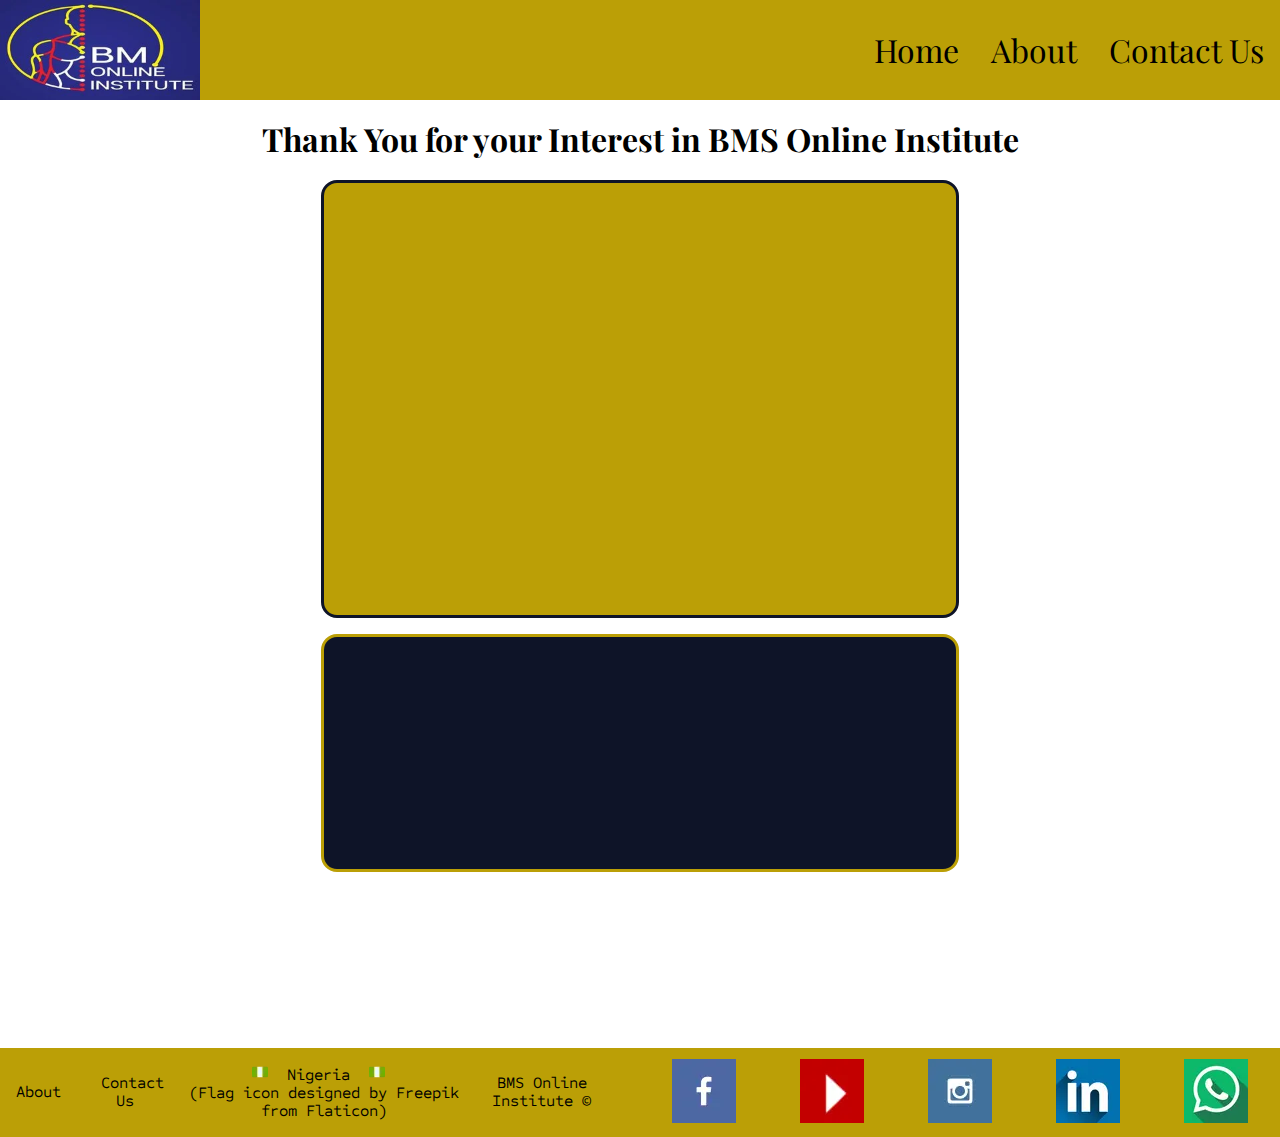
<file: project/confirmation.html>
<!DOCTYPE html>
<html lang="en">
<head>
    <meta charset="UTF-8">
    <meta name="viewport" content="width=device-width, initial-scale=1.0">
    <title>Submission - BMS Online Institute</title>
    <meta name="author" content="Maxwell Balla Nvani">
    <meta name="description" content="This site aims to provide information about the submitted form for users who reached out to BMS Online Institute">
    <link rel="icon" href="favicon.ico">
    <meta property="og:title" content="Submission Page">
    <meta property="og:type" content="website">
    <meta property="og:description" content="Confirmation Information">
    <meta property="og:image" content="https://gmaxstores.github.io/wdd231/project/images/contactus_large.webp">
    <meta property="og:url" content="https://gmaxstores.github.io/wdd231/project/confirmation.html">
    <meta property="twitter:card" content="Confirmation Information">
    <link rel="stylesheet" href="styles/normalize.css">
    <link rel="stylesheet" href="styles/bms.css">
    <script src="scripts/confirmation.js" type="module"></script>
    <link rel="preconnect" href="https://fonts.googleapis.com">
    <link rel="preconnect" href="https://fonts.gstatic.com" crossorigin>
    <link href="https://fonts.googleapis.com/css2?family=Playfair+Display:ital,wght@0,400..900;1,400..900&family=Sometype+Mono:ital,wght@0,400..700;1,400..700&display=swap" rel="stylesheet">
</head>
<body>
    <div class="content">
        <header>
            <a id="logo_link" href="index.html">
                <img class="logo" src="images/bmslogo.webp" alt="BMS online institute Logo" width="200" height="100">
            </a>
            <button id="menu" aria-label="menu button"></button>
            <nav>
                <a href="index.html">Home</a>
                <a href="about.html">About</a>
                <a href="contact.html">Contact Us</a>
            </nav>
        </header>
        <main>
            <h1 class="thankyou-heading">Thank You for your Interest in BMS Online Institute</h1>
            <div class="form-result">

            </div>
            <div class="form-interest">

            </div>
        </main>
        <footer>
            <div class="non-social">
                <p><a href="about.html">About</a></p>
                <p><a href="contactus.html">Contact Us</a></p>
                <p class="flag">
                    <img class="flag-icon-lt" src="images/nigeria.webp" alt="nigeria flag icon"> Nigeria <img class="flag-icon-rt" src="images/nigeria.webp" alt="nigeria flag icon"><br>(Flag icon designed by Freepik from Flaticon)
                </p>
                <p class="name">BMS Online Institute &copy;<span id="currentyear"></span></p>
                <p id="lastModified">
                    
                </p>
            </div>
            <div class="social">
                <a href="http://facebook.com" target="_blank">
                    <img src="images/facebooklogo.webp" alt="fb icon">
                </a>
                <a href="http://twitter.com" target="_blank">
                    <img src="images/youtubelogo.webp" alt="twitter icon">
                </a>
                <a href="http://instagram.com" target="_blank">
                    <img src="images/instgramlogo.webp" alt="instagram icon">
                </a>
                <a href="http://linkedin.com" target="_blank">
                    <img src="images/linkedinlogo.webp" alt="linkedin icon">
                </a>
                <a href="http://whatsapp.com" target="_blank">
                    <img src="images/whatsapplogo.webp" alt="whatsapp icon">
                </a>
            </div>
        </footer>
    </div>
</body>
</html>
</file>
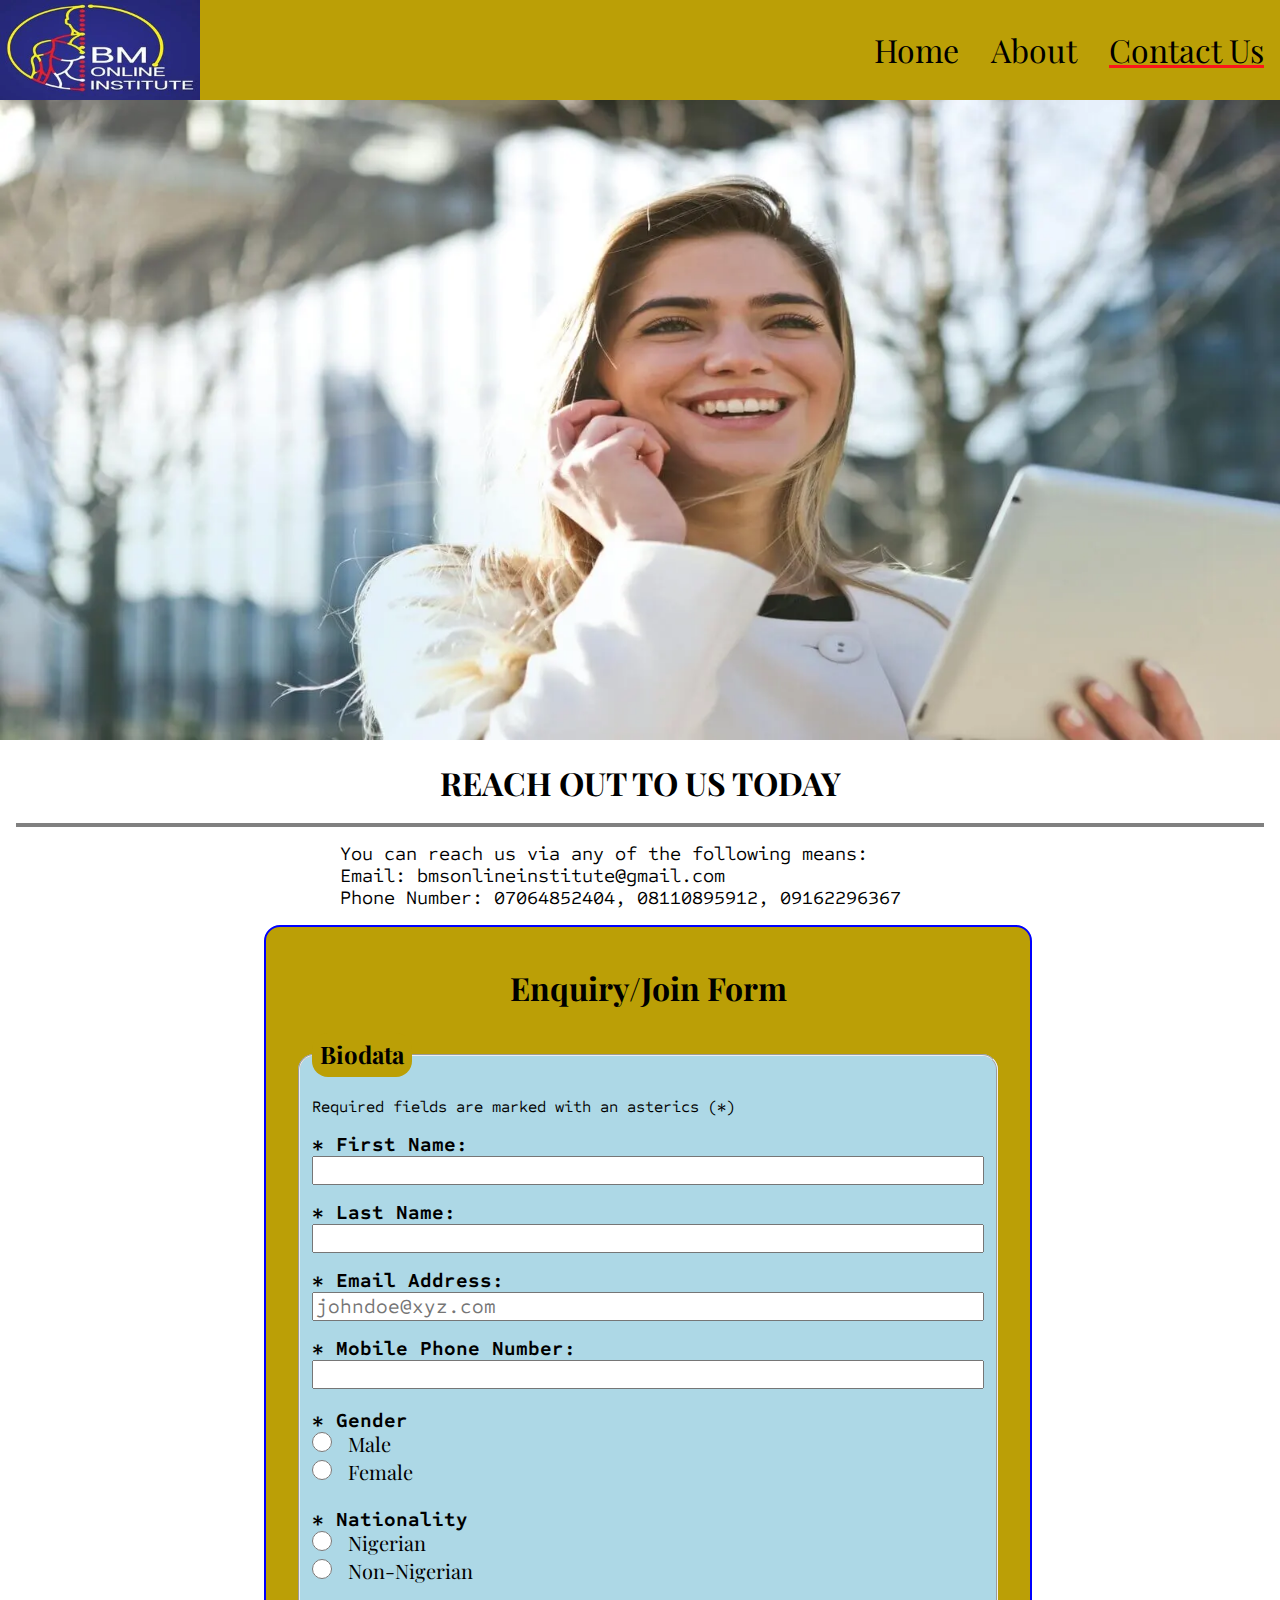
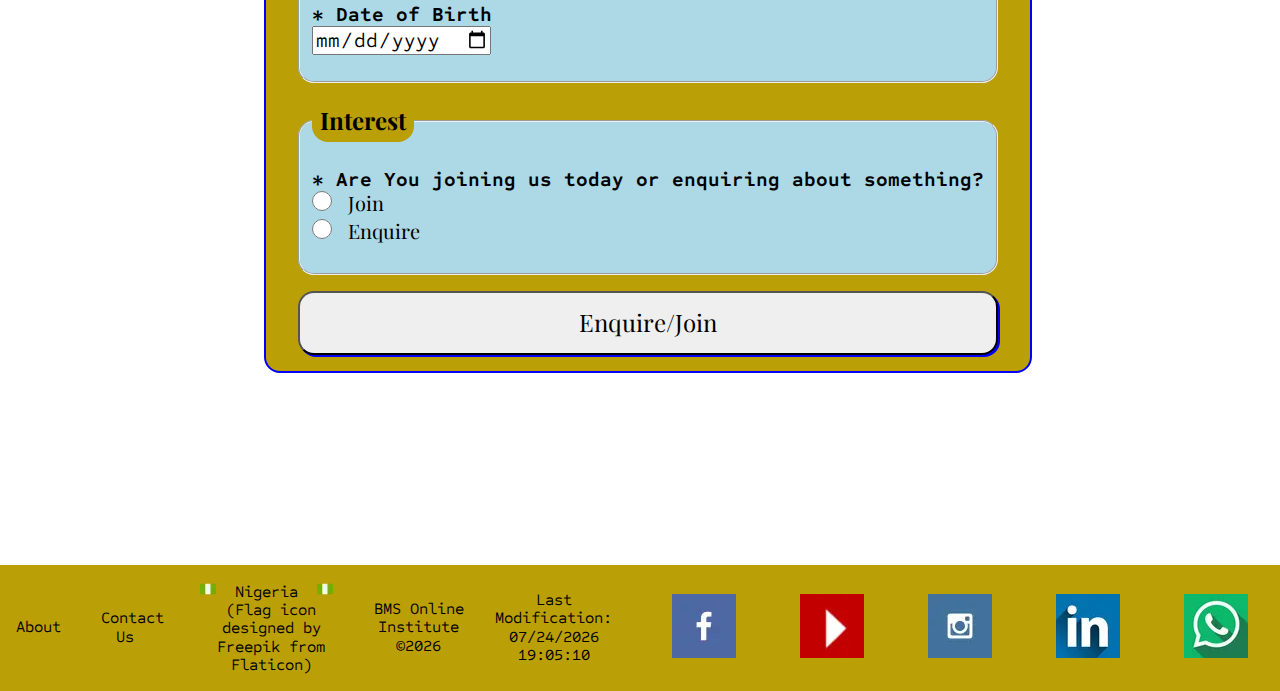
<file: project/contact.html>
<!DOCTYPE html>
<html lang="en">
<head>
    <meta charset="UTF-8">
    <meta name="viewport" content="width=device-width, initial-scale=1.0">
    <title>Contact Us - BMS Online Institute</title>
    <meta name="author" content="Maxwell Balla Nvani">
    <meta name="description" content="This site aims to provide information about BMS online Institute, how to enrol as well as contact address">
    <link rel="icon" href="favicon.ico">
    <meta property="og:title" content="Contact Us">
    <meta property="og:type" content="website">
    <meta property="og:description" content="Reach out to us today">
    <meta property="og:image" content="https://gmaxstores.github.io/wdd231/project/images/contactus_large.webp">
    <meta property="og:url" content="https://gmaxstores.github.io/wdd231/project/contact.html">
    <meta property="twitter:card" content="Reach out to us today">
    <link rel="stylesheet" href="styles/normalize.css">
    <link rel="stylesheet" href="styles/bms.css">
    <script src="scripts/contact.js" type="module"></script>
    <link rel="preconnect" href="https://fonts.googleapis.com">
    <link rel="preconnect" href="https://fonts.gstatic.com" crossorigin>
    <link href="https://fonts.googleapis.com/css2?family=Playfair+Display:ital,wght@0,400..900;1,400..900&family=Sometype+Mono:ital,wght@0,400..700;1,400..700&display=swap" rel="stylesheet">
</head>
<body>
    <div class="content">
        <header>
            <a id="logo_link" href="index.html">
                <img class="logo" src="images/bmslogo.webp" alt="BMS online institute Logo" width="200" height="100">
            </a>
            <button id="menu" aria-label="menu button"></button>
            <nav>
                <a href="index.html">Home</a>
                <a href="about.html">About</a>
                <a class="active" href="contact.html">Contact Us</a>
            </nav>
        </header>
        <main>
            <div class="contact-welcome">
                <picture>
                    <source media="(min-width: 1000px)" srcset="images/contactus_large.webp">
                    <source media="(min-width: 500px)" srcset="images/contactus_medium.webp">
                    <img
                    class="contact-img"
                    src="images/contactus_small.webp"
                    alt="search picture"
                    width="400"
                    height="200"
                    >
                </picture>
                <h1 class="contact-msg">REACH OUT TO US TODAY</h1>
            </div>
            <hr>
            <p class="about-para">
                You can reach us via any of the following means: <br>Email: bmsonlineinstitute&commat;gmail&period;com <br>
                Phone Number: 07064852404, 08110895912, 09162296367
            </p>
            <div class="container-j">
                <section class="form-section">
                    <form action="confirmation.html" method="get" class="form-container">
                        <h2>Enquiry/Join Form</h2>
                        <fieldset>
                            <legend>Biodata</legend>
                            <p>Required fields are marked with an asterics (<span aria-label="required">*</span>)</p>
                            <p>
                                <label for="firstname"><span aria-label="required">*</span> First Name:
                                    <input type="text" id="firstname" name="firstname" title="Your First Name" autocomplete="given-name" required>
                                </label>
                            </p>
                            <p>
                                <label for="lastname"><span aria-label="required">*</span> Last Name:
                                    <input type="text" id="lastname" name="lastname" title="Your Last Name" autocomplete="family-name" required>
                                </label>
                            </p>
                            <p>
                                <label for="email"><span aria-label="required">*</span> Email Address:
                                    <input type="email" name="email" id="email" title="Your Email address e.g johndoe@xyc.com" autocomplete="email" placeholder="johndoe@xyz.com" required>
                                </label>
                            </p>
                            <p>
                                <label for="telephone"><span aria-label="required">*</span> Mobile Phone Number:
                                    <input type="tel" name="telephone" id="telephone" title="Your Phone number" autocomplete="tel" required>
                                </label>
                            </p>
                            <p class="gender-p">
                                <span aria-label="required">* </span>Gender
                            </p>
                            <ul>
                                <li>
                                    <label for="male" class="gender-m">
                                        <input type="radio" name="gender" id="male" value="1" required>Male
                                    </label>
                                </li>
                                <li>
                                    <label for="female" class="gender-f">
                                        <input type="radio" name="gender" id="female" value="2" required>Female
                                    </label>
                                </li>
                            </ul>
                            <p class="nationality-p">
                                <span aria-label="required">* </span>Nationality
                            </p>
                            <ul>
                                <li>
                                    <label for="nigerian" class="nigerian">
                                        <input type="radio" name="nationality" id="nigerian" value="1" required>Nigerian
                                    </label>
                                </li>
                                <li>
                                    <label for="non-nigerian" class="non-nigerian">
                                        <input type="radio" name="nationality" id="non-nigerian" value="2" required>Non-Nigerian
                                    </label>
                                </li>
                            </ul>
                            <p class="display-country">
                                <label for="country"><span aria-label="required">* </span>Country of Origin
                                    <input type="text" name="country" id="country" title="country" autofocus>
                                </label>
                            </p>
                            <p class="select-p"><span aria-label="required">* </span>State of Origin</p>
                            <ul class="display-state">
                                <li>
                                    <label for="select">
                                        <select name="state" id="select">
                                            <option value="" disabled selected>Please select your state</option>
                                        </select>
                                    </label>
                                </li>
                            </ul>
                            <p>
                                <label for="birth"><span aria-label="required">* </span>Date of Birth
                                    <input type="date" name="birth" id="birth" required>
                                </label>
                            </p>
                        </fieldset>
                        <fieldset>
                            <legend>Interest</legend>
                            <p class="interest"><span aria-label="required">* </span>Are You joining us today or enquiring about something?</p>
                            <ul>
                                <li>
                                    <label for="join" class="join">
                                        <input type="radio" name="interest" id="join" value="1" required>Join
                                    </label>
                                </li>
                                <li>
                                    <label for="enquire" class="enquire">
                                        <input type="radio" name="interest" id="enquire" value="2" required>Enquire
                                    </label>
                                </li>
                            </ul>
                            <p class="display">
                                <label for="gtitle"> Guardian's Title:
                                    <input type="text" id="gtitle" name="title" title="Minimum of 7 characters inluding only alpha characters, hyphens and spaces" autocomplete="organization-title" pattern="[a-zA-Z\s\-]*" minlength="2">
                                </label>
                            </p>
                            <p class="display">
                                <label for="gname"><span aria-label="required">*</span> Guardian's Full Name:
                                    <input type="text" id="gname" name="guardian" title="Guardian" autocomplete="organization">
                                </label>
                            </p>
                            <p class="radio-par"><span aria-label="required">* </span>When would you like to resume?</p>
                            <ul class="display">
                                <li>
                                    <label for="resumption-one" class="resumption-one">
                                        <input type="radio" name="resumption" id="resumption-one" value="1">
                                        Immediately
                                    </label>
                                </li>
                                <li>
                                    <label for="resumption-two" class="resumption-two">
                                        <input type="radio" name="resumption" id="resumption-two" value="2">
                                        Soon
                                    </label>
                                </li>
                                <li>
                                    <label for="resumption-three" class="resumption-three">
                                        <input type="radio" name="resumption" id="resumption-three" value="3">
                                        Next Session
                                    </label>
                                </li>
                                <li>
                                    <label for="resumption-four" class="resumption-four">
                                        <input type="radio" name="resumption" id="resumption-four" value="4">
                                        Later
                                    </label>
                                </li>
                            </ul>
                            <p class="enquiry-q">What would you like to enquire about?</p>
                            <ul class="display-q">
                                <li>
                                    <label for="fees" class="fees">
                                        <input type="checkbox" name="fees" id="fees" value="1">
                                        Fees
                                    </label>
                                </li>
                                <li>
                                    <label for="enrol" class="enrol">
                                        <input type="checkbox" name="enrol" id="enrol" value="2">
                                        Enrollment
                                    </label>
                                </li>
                                <li>
                                    <label for="courses" class="courses">
                                        <input type="checkbox" name="courses" id="courses" value="3">
                                        Courses Offered
                                    </label>
                                </li>
                                <li>
                                    <label for="others" class="others">
                                        <input type="checkbox" name="others" id="others" value="4">
                                        Others
                                    </label>
                                </li>
                            </ul>
                            <p class="display-enquiry">
                                <label for="enquiry-description">Enquiry Description:
                                    <textarea name="description" id="enquiry-description" title="Description of your Enquiry"></textarea>
                                </label>
                            </p>
                            <p>
                                <label>
                                    <input type="hidden" name="timestamp" id="timestamp" value="1">
                                </label>
                            </p>
                        </fieldset>
                        <label class="submitbtn" for="submit-btn">
                            <input type="submit" value="Enquire/Join" id="submit-btn">
                        </label>
                    </form>
                </section>
            </div>
        </main>
        <footer>
            <div class="non-social">
                <p><a href="about.html">About</a></p>
                <p><a href="contactus.html">Contact Us</a></p>
                <p class="flag">
                    <img class="flag-icon-lt" src="images/nigeria.webp" alt="nigeria flag icon"> Nigeria <img class="flag-icon-rt" src="images/nigeria.webp" alt="nigeria flag icon"><br>(Flag icon designed by Freepik from Flaticon)
                </p>
                <p class="name">BMS Online Institute &copy;<span id="currentyear"></span></p>
                <p id="lastModified">
                    
                </p>
            </div>
            <div class="social">
                <a href="http://facebook.com" target="_blank">
                    <img src="images/facebooklogo.webp" alt="fb icon">
                </a>
                <a href="http://twitter.com" target="_blank">
                    <img src="images/youtubelogo.webp" alt="twitter icon">
                </a>
                <a href="http://instagram.com" target="_blank">
                    <img src="images/instgramlogo.webp" alt="instagram icon">
                </a>
                <a href="http://linkedin.com" target="_blank">
                    <img src="images/linkedinlogo.webp" alt="linkedin icon">
                </a>
                <a href="http://whatsapp.com" target="_blank">
                    <img src="images/whatsapplogo.webp" alt="whatsapp icon">
                </a>
            </div>
        </footer>
    </div>
</body>
</html>
</file>
<file: styles/base.css>
@import url('https://fonts.googleapis.com/css2?family=Oswald:wght@200..700&family=Roboto:ital,wght@0,100;0,300;0,400;0,500;0,700;0,900;1,100;1,300;1,400;1,500;1,700;1,900&display=swap');
* {margin: 0;padding: 0;box-sizing: border-box;font-family: Roboto, sans-serif, Arial, Helvetica;}
h1 {
    color: white;
}
.header {display: flex;justify-content: space-evenly;background-color: blue;align-items: center;padding: 10px;}
nav {
    display: flex;justify-content: space-around;padding: 20px;background-color: black;
}
nav a:hover {text-decoration: underline black;background-color: white;color: black;}
a {
    text-decoration: none;padding: 1rem;color: white;
}
h2 {
    background-color: blue;color: white;padding: 1rem;text-align: center;border-top-left-radius: 1rem;border-top-right-radius: 1rem;
}
.home {display: grid;grid-template-columns: 1fr 1fr;padding: 1rem 1rem 0 1rem;}
section {border-radius: 1rem;border: 1px solid blue;margin: 1rem;box-shadow: 3px 3px 5px 3px lightblue;}
.cert {
    grid-column: 1/3;
}
figure {padding: 1rem 0 1rem 0;}
figure img {display: block; margin: 0 auto;}
figcaption {text-align: center;padding: 1rem 0rem 0rem 1rem;font-weight: bold;}
footer {background-color: blue;color: white; text-align: center;}
footer p {font-size: 1.5em;padding-bottom: 0;margin-bottom: 0;}
.last {color: yellow;font-size: 0.8em;font-family: Oswald, Arial, Helvetica, sans-serif;}
#lastModified {margin: 0;padding-bottom: 1.5%;}
ul, li{padding: 1rem;}
ul {margin-left: 1rem;}
.certmenu nav {
    width: 100%;max-width: 30%;margin: 0 auto;background-color: white;
}
.certmenu nav a {
    border: 1px solid blue;color: black;border-radius: 1rem;
}
.certmenu nav a:hover {
    background-color: blue;color: white;
}
.container {
    display: grid;grid-template-columns: repeat(auto-fit, minmax(200px, 1fr));width: 100%;max-width: 50%;margin: 0 auto;
}
h3 {
    text-align: center;padding: 1rem;
}
.indi::before {
    content: "🗸 ";
    font-size: 24px;
    color: white;
}
.indiTwo::before {
    content: "X ";
}
hr {
    margin: 0 2rem 0 2rem;color: blue;border: 2px solid;border-radius: 1rem;box-shadow: 3px 3px 5px 3px lightblue;
}
.containerTwo {text-align: center;font-size: 1rem;font-weight: bold;}
.active {background-color: yellow;}



@media screen and (max-width: 700px) {
    header nav, footer {flex-direction: column;}
    #menu {font-size: 1.5rem;border: 0;background: none;color: white;position: absolute;top: 1rem;right: 1rem;}
    #menu:hover {border: 3px solid black;margin-top: 4px;}
    #menu::before {content: "☰";}
    #menu.show::before {content: "X";}
    nav a {display: none;}
    nav {padding: 0;}
    .show a {display: block;}
    div h1 {
        padding-left: 10px;
    }
    .certmenu nav {
        width: 100%;max-width: 50%;margin: 0 auto;background-color: white;padding-bottom: 1rem;
    }
    .certmenu nav a {
        border: 1px solid blue;color: black;border-radius: 1rem;display: flex;flex-direction: row;
    }
    .certmenu nav a:hover {
        background-color: blue;color: white;
    }
    .home {display: block;}
}
</file>
<file: chamber/styles/chamber.css>
@import url('https://fonts.googleapis.com/css2?family=Oswald:wght@200..700&family=Roboto:ital,wght@0,100;0,300;0,400;0,500;0,700;0,900;1,100;1,300;1,400;1,500;1,700;1,900&display=swap');
.header-img {
    display: flex;align-items: center;gap: 5px;margin-left: 1rem;
}
body {
    font-family: Roboto, sans-serif, Arial, Helvetica;
}
header {
    background-color: rgb(0, 4, 255);display: grid;grid-template-columns: 1fr 1fr auto auto;align-items: center;color: white;
}

.header-img p span {
    font-size: smaller;
}

header a {
    text-decoration: none;font-size: larger;color: white;
}
nav {display: flex;justify-content: space-between;}
nav a {
    text-align: center;padding: 1.5rem;
}
.dm {
    margin-left: 1rem;margin-right: 1rem;
}
header a:hover {
    background-color: black;color: white;padding: 1.5rem;
}
main {
    max-width: 900px;margin: 0 auto;
}
.card {display: grid;grid-template-columns: repeat(auto-fit, minmax(300px, 1fr));height: 760px;}
footer {
    display: grid;grid-template-columns: 1fr 1fr 1fr 1fr 1fr; align-items: center;background-color: rgb(0, 4, 255);color: white;position: relative;bottom: -12rem;justify-items: center;padding: 1rem;
}
section {
    padding: 1rem;align-self: center;justify-self: center;text-align: center;
}
#menu {
    display: none;
}
.bt {display: flex;justify-content: center;}
main button {margin: 1rem 0 0 1rem;}
button:hover {
    background-color: black;color: white;
}
.listt section {
    display: flex;align-items: center;justify-content: space-between;
}

.gridd {display: grid;grid-template-columns: repeat(auto-fit, minmax(300px, 1fr));}
.listt section:nth-child(even) {
    background-color: lightskyblue;
}
h1 {
    text-align: center;
}

.dark-mode {
    background-color: black;color: white;
}
.dark-mode main a {
    color: white;
}
.dark-mode .listt section:nth-child(even) {
    background-color: gray;
}
.dark-mode form {
    color: black;
}
.dark-mode aside {
    color: black;
}
.dark-mode .form-result {
    color: black;
}
.dark-mode .form-result a {
    color: blue;
}
.dark-mode .sidebar section div:nth-child(odd), .dark-mode .sidebar h2 {
    color: white;
}
.dark-mode .last-visited {
    color: white;
}

/*Homepage css*/
.hh {
    text-align: left;
}
.hgrid {
    display: grid;grid-template-columns: 2fr 1fr 1fr;gap: 10px;padding: 1rem;
}
.hgrid section {justify-self: left;background-color: lightblue;padding: 0;align-self: normal;width: 100%;text-align: left;}
.hgrid section div {
    background-color: black;color: white;padding: 0.5rem;
}
.msectionn {
    background-color: lightblue;width: 90%;
}
.subdiv {
    display: flex;gap: 10px;justify-content: space-around;
}
.section-heading-two {
    line-height: 0;text-align: left;
}
.section-heading-th {
    align-self: center;
}
.cmlevel {
    font-weight: bold;
}
.subdiv span {
    font-weight: bold;
}
.caddress {
    width: 100%;
}
.cwebsite {
    color: darkblue;
}
.bmembers {
    display: grid;grid-template-columns: repeat(auto-fit, minmax(250px, 1fr));gap: 1rem;padding: 1rem;
}
.w-section{
    display: grid;grid-template-columns: 1fr 1fr;align-items: center;justify-items: center;padding: 0 0 0 1rem;
}
.forecast span {
    font-weight: bold;
}
.forecast {
    text-align: center;
}
.grid-section p {
    padding: 1rem;
}
.hero {
    width: 100%;height: auto;
}
.cto {
    position: relative;top: -4rem;background-color: blue;left: 1rem;padding: 1rem;text-decoration: none;color: white;
}
.cto:hover {
    background-color: black;color: white;
}
.dark-mode .hgrid div {
    border: 1px solid white;
}

/*Join CSS*/
.container-j {
    display: grid;grid-template-columns: 1fr auto;align-items: center;justify-items: center;margin: 1rem;
}
.levels-section aside {
    border: 1px solid blue;padding: 1rem;margin: 1rem;border-radius: 1rem 0 1rem 0;
}
form {
    border: 2px solid blue;padding: 1rem;border-radius: 1rem;background-color: beige;
}
.form-section {
    text-align: unset;padding: unset;padding-left: 1rem;justify-self: unset;
}
form label {
    display: block;padding-right: 0.5rem;font-size: 20px;font-weight: bold;
}
.level-one, .level-two, .level-three, .level-four {
    font-weight: unset;
}
#level-one, #level-two, #level-three, #level-four {
    height: 20px;width: 20px;margin-right: 1rem;
}
form input[type='text'] {
    display: block;width: 100%;font-size: 20px;
}
form input[type="email"], form input[type="tel"] {
    display: block;width: 100%;font-size: 20px;
}
form input[type="submit"] {
    display: block;width: 100%;padding: 1rem;font-size: 1.5rem;border-radius: 1rem;box-shadow: 2px 2px blue;
}
form input[type="submit"]:hover {
    background-color: black;color: white;
}
.submitbtn {
    margin-left: 1rem;padding-right: 0;margin-right: 1rem;
}
form textarea {
    display: block;width: 100%;font-size: 20px;
}
form legend {
    font-weight: bolder;font-size: 1.5rem;background-color: beige;padding: 0.5rem;border-radius: 1rem;
}
form fieldset {
    margin: 1rem;border-radius: 1rem;background-color: lightblue;
}
form ul li {
    list-style-type: none;
}
form ul {
    margin: 0;padding: 0;
}
.radio-par {
    font-size: 20px;font-weight: bold;margin-bottom: 0;
}
form h2 {
    text-align: center;font-size: 2rem;
}
.levels-section aside{
    animation: 3s slidein;
}
@keyframes slidein {
    from {
        margin-bottom: 8rem;
    }
    to {
        margin-bottom: 1rem;
    }
}
.levels-section aside {
    background-color: lightblue;
}
dialog {
    width: 50%;background-color: beige;
}

/*thankyou*/
.form-result h2 {
    text-align: center;
}
.form-result h2 span {
    color: green;
}
.form-result {
    padding: 1rem;background-color: beige;border-radius: 1rem;margin: 1rem;
}
.form-result p span {
    font-weight: bold;
}
.thankyou-heading {
    margin: 1rem;text-align: unset;
}

/*Discovery page*/
.discovery-div {
    display: grid;grid-template-columns: repeat(auto-fit, minmax(400px, 1fr));align-items: center;
}
.photo-bar figure img {
    border-radius: 1rem;border: 4px solid blueviolet;width: 100%;height: auto;
}
.photo-bar figure {
    margin-bottom: 1rem;position: relative;
}
.photo-bar figcaption:hover {
    background-color: blueviolet;color: black;
}
.photo-bar figure img:hover {
    opacity: 0.6;
}
.photo-bar figcaption {
    position: absolute;top: 0.5rem;right: -1rem;border: 2px solid blueviolet;width: 200px;background-color: rgb(0, 0, 0, 0.8);border-radius: 1rem;padding: 0.5rem;color: white;
}
.sidebar .events-section div {
    display: flex;justify-content: space-between;border: 2px solid blueviolet;margin-bottom: 0.5rem;padding: 0.5rem;border-radius: 1rem;
}
.sidebar .events-section div:nth-child(even) {
    background-color: lightcyan;
}
.sidebar section {
    margin-bottom: 1rem;border: 4px solid blueviolet;border-radius: 1rem;
}
.demo-section div {
    display: grid;grid-template-columns: 1fr 1fr;border: 2px solid blueviolet;margin: 0.5rem;padding: 0.5rem;border-radius: 1rem;align-items: center;
}
.demo-section div:nth-child(even) {
    background-color: #e0ffff;
}
.demo-section {
    text-align: left;
}
.demo-section h2 {
    text-align: center;
}
.lastvisited-section {
    height: auto;
}
.last-visited {
    font-weight: bold;
}
.sidebar section figure img {
    width: 100%;height: auto;
}
iframe {
    border-radius: 1rem;padding: 0.5rem;border: 1px solid blueviolet;
}


@media screen and (max-width: 700px) {
    header {
        display: block;
    }
    #menu {display: block; font-size: 1.5rem;border: 0;background: none;color: white;position: absolute;top: 1rem;right: 1rem;}
    #menu:hover {border: 1px solid white;}
    #menu::before {content: "☰";}
    #menu.show::before {content: "X";}
    header a {display: none;}
    .show a {display: block;padding: 1.5rem;}
    nav {
        flex-direction: column;
    }
    .dm {
        position: absolute;right: 3.5rem;top: 1.1rem;
    }
    .listt section {
        flex-direction: column;
    }
    footer {
        display: block;
    }
    footer a, footer p {
        padding: 1rem;
    }
    .card {
        height: 1200px;
    }
    .hgrid {
        display: block;
    }
    .hgrid section {
        margin: 1rem;width: unset;align-content: center;
    }
    .cto {
        padding: 0.5rem;top: -2.5rem;
    }
    .sidebar section {
        margin: 0.5rem;
    }
    .photo-bar figure img:hover {
        opacity: unset;
    }
}
</file>
<file: project/styles/bms.css>
@import url(https://fonts.googleapis.com/css2?family=Playfair+Display&family=Sometype+Mono&display=swap);
.content {
  max-width: 1600px;
  margin: 0 auto;
}
:root {
  --main-bg-color: #BB9F06;
  --data-font-size: 1rem;
  --main-text-color: black;
  --hover-bg-color: #0E1428;
  --hover-color: white;
  --comment-color: #FD151B;
}
body {font-family: "playfair display", serif, verdana, sans-serif;}
p {font-family: "sometype mono", monospace, Helvetica, sans-serif;}
#menu {display: none;}
.side {display: grid;grid-template-columns: 1fr 1fr;}
.side-img {padding: 1rem;align-self: center;}
.sidee-img {display: block;width: 100%;height: auto;}
.non-social a, .non-social p {margin-right: 1rem;text-align: center;align-self:  center;}
.logo {margin: 0 auto;display: block;width: 200PX;height: auto;}
header {background-color: var(--main-bg-color);display: flex;}
nav {display: flex;justify-content: right;width: 100%;font-size: 2rem;align-self: center;}

nav a {
    text-align: center;text-decoration: none;padding: 1rem;color: var(--main-text-color);
}
nav a:hover {background-color: var(--hover-bg-color);color: var(--hover-color);border-radius: 1rem;padding: 1rem;}
.active {
    text-decoration: underline;text-decoration-color: var(--comment-color);
}
.welcome-img {width: 100%;height: auto;}
.welcome-section {display: grid;grid-template-columns: 1fr 2fr 1fr;grid-template-rows: 40% 40% 20%;}
picture {grid-column: 1/4;grid-row: 1/4;}
.welcome-msg {grid-column: 3/4;grid-row: 1/2;text-align: center;}
.button-box-enrol {grid-row: 3/4;grid-column: 2/3;align-self: flex-end;padding: 1rem;font-size: 1.5rem;text-decoration: none;background-color: rgb(187,159,6,0.7);color: var(--main-text-color);width: 200px;margin: 0 auto;margin-bottom: 5px;text-align: center;border-radius: 5px;}
.button-box-enrol:hover {background-color: var(--hover-bg-color);color: var(--hover-color);}
.side-section {display: grid;grid-template-columns: 1fr 1fr;grid-template-rows: 1fr 10% auto;padding: 1rem;}
.side-section-p {grid-row: 1/2;grid-column: 1/3;margin-bottom: 1rem;text-align: justify;font-size: 1.5rem;}
.button-box-enrol1, .button-box-enrol2 {align-self: center;justify-self: center;font-size: 1.5rem;text-decoration: none;color: var(--main-text-color);background-color: var(--main-bg-color);padding: 1rem;border-radius: 5px;}
.button-box-enrol1:hover, .button-box-enrol2:hover {background-color: var(--hover-bg-color);color: var(--hover-color);}
.side-msg-two {grid-column: 1/3;text-align: center;}

.comments-headline {padding: 1rem;font-size: 1.5rem;margin-top: 1rem;text-align: center;}
.comments {padding: 0 1rem 1rem 1rem;display: flex;gap: 1rem;}
.comments p {
    background-color: var(--main-bg-color);padding: 1rem;border-radius: 1rem;
}
.comments p span {
    font-style: italic;color: var(--hover-bg-color);
}
.flag-icon-lt {padding-right: 10px;}
.flag-icon-rt {padding-left: 10px;padding-right: 10px;}
footer {display: grid;grid-template-columns: 1fr 1fr;background-color: var(--main-bg-color);}
.social, .non-social {display: flex;justify-content: space-around;align-self: center;}
.social img {width: 100%;height: auto;}
.non-social a {text-decoration: none;color: var(--main-text-color);}
.non-social a:hover {text-decoration: underline;}
.social img:hover {opacity: 0.5;}
.non-social {
    margin-left: 1rem;
}
.weather-grid {
    display: grid;grid-template-columns: 1fr 1fr;justify-items: center;max-width: 600px;width: 100%;margin: 0 auto;margin-bottom: 1rem;gap: 10px;
}
.w-section{
    display: grid;grid-template-columns: 1fr 1fr;align-items: center;justify-items: center;background-color: var(--main-bg-color);border-radius: 0 0 1rem 1rem;
}
.grid-section-w div {
    background-color: var(--hover-bg-color);width: 100%;color: var(--hover-color);padding-bottom: 1rem;padding-top: 1rem;text-align: center;border-radius: 1rem 1rem 0 0;
}
.grid-section-f {
    border-radius: 1rem;
}
.weather-details {
    margin-left: 1rem;
}
.grid-section-f div {
    background-color: var(--hover-bg-color);color: var(--hover-color);width: 100%;padding: 1rem 0 1rem 0;text-align: center;border-radius: 1rem 1rem 0 0;
}
.grid-section-f {
    background-color: var(--main-bg-color);
}
.forecast {
    margin: 0 1rem 0 1rem;
}
.forecast p span {
    font-weight: bold;
}
footer {
    position: relative;bottom: -11rem;
}


/**ABOUT**/

.about-p, .about-section-three {font-size: 1.5rem;}
figcaption {text-align: center;}
.caption-two {padding-bottom: 1rem;}
.about-section h1 {text-align: center;padding: 1rem;font-size: 4rem;}
.about-p {text-align: justify;padding: 0 1rem 0 1rem;}
.about-sec-p {padding: 0 1rem 1rem 1rem;}
.about-motto {font-size: 1.5rem;font-weight: bolder;text-align: center;padding-bottom: 1rem;}
.about-img {display: grid;justify-items: center;grid-template-columns: 1fr 1fr 1fr;grid-template-rows: 1fr 1fr;align-items: center;}
.about-img img {width: 100%;height: auto;}
figcaption span {
    font-size: larger;font-weight: bold;
}

.about-img .first img {
  opacity: 1;
  display: block;
  width: 100%;
  height: auto;
  transition: 0.5s ease;
  backface-visibility: hidden;
}
.middle {
  transition: 0.5s ease;
  opacity: 0;
  position: absolute;
  top: 50%;
  left: 50%;
  transform: translate(-50%, -50%);
  -ms-transform: translate(-50%, -50%);
  text-align: center;
}
.first:hover img {
  opacity: 0.3;
}
.first:hover .middle {
  opacity: 1;
}
hr {border: 2px solid;margin: 1rem;}
.about-section {display: flex;justify-content: space-around;align-items: center;padding-top: 1rem;}
.first {grid-row: 1/2;grid-column: 2/3;position: relative;}
.sec {grid-row: 2/3;grid-column: 1/2;}
.third {grid-row: 2/3;grid-column: 2/3;}
.fourth {grid-row: 2/3;grid-column: 3/4;}
.courses-menu {
    text-align: center;max-width: 300px;margin: 0 auto;border-radius: 1rem;
}
.courses h2 {
    text-align: center;
}
.courses-menu a {
    padding: 1rem;border: 3px solid var(--comment-color);border-radius: 1rem;text-decoration: none;
}
.courses-menu a:hover {
    background-color: var(--hover-bg-color);color: var(--hover-color);
}
.line-sep {
    max-width: 300px;margin: 0 auto;margin-top: 1.5rem;
}
.courses-section {
    display: grid;grid-template-columns: repeat(auto-fit, minmax(150px, 1fr));max-width: 50%;margin: 0 auto;margin-top: 1rem;gap: 1rem;text-align: center;
}
.courses-section section button {
    margin-bottom: 0.5rem;
}
.courses-section section button:hover {
    background-color: var(--hover-bg-color);color: var(--hover-color);
}
.courses-section section:hover {
    animation: 0.5s infinite slidein;
}
@keyframes slidein {
    from {
        transform: scale(1.1);
    }
    to {
        transform: scale(1.1);
    }
}
.indi::before {
    content: "🔮 ";
    font-size: 24px;
    color: white;
}
.indiTwo::before {
    content: "🔧 ";
}
.indiThree::before {
    content: "⭐ ";
}
.course-span {
    color: var(--comment-color);
}
.dialog-box p {
    text-align: left;display: block;max-width: 700px;margin: 0 auto;
}
.dialog-box {
    max-width: 300px;background-color: var(--hover-bg-color);color: var(--hover-color);border: 3px solid var(--main-bg-color);border-radius: 1rem;
}
.title-span {
    text-decoration: underline;text-decoration-color: var(--main-bg-color);text-decoration-thickness: 3px;
}

/**Contact Us**/
.contact-heading {
    text-align: center;
}
.container-j {
    display: grid;grid-template-columns: 1fr auto;align-items: center;justify-items: center;margin: 1rem;
}
.levels-section aside {
    border: 1px solid blue;padding: 1rem;margin: 1rem;border-radius: 1rem 0 1rem 0;
}
form {
    border: 2px solid blue;padding: 1rem;border-radius: 1rem;background-color: var(--main-bg-color);
}
.form-section {
    text-align: unset;padding: unset;padding-left: 1rem;justify-self: unset;
}
form label {
    display: block;padding-right: 0.5rem;font-size: 20px;font-weight: bold;
}
.join, .enquire, .nigerian, .non-nigerian, .enrol, .fees, .courses, .others{
    font-weight: unset;
}
#join, #enquire, #nigerian, #non-nigerian {
    margin-right: 1rem;height: 20px;width: 20px;margin-bottom: 0.5rem;
}
.resumption-one, .resumption-two, .resumption-three, .resumption-four, .gender-m, .gender-f {
    font-weight: unset;
}
#resumption-one, #resumption-two, #resumption-three, #resumption-four, #male, #female, #enrol, #fees, #others, #courses {
    height: 20px;width: 20px;margin-right: 1rem;margin-bottom: 0.5rem;
}
form input[type='text'] {
    display: block;width: 100%;font-size: 20px;
}
form input[type='date'] {
    display: block;font-size: 20px;
}
form input[type="email"], form input[type="tel"] {
    display: block;width: 100%;font-size: 20px;
}
form input[type="submit"] {
    display: block;width: 100%;padding: 1rem;font-size: 1.5rem;border-radius: 1rem;box-shadow: 2px 2px blue;
}
form input[type="submit"]:hover {
    background-color: black;color: white;
}
.submitbtn {
    margin-left: 1rem;padding-right: 0;margin-right: 1rem;
}
form textarea {
    display: block;width: 100%;font-size: 20px;
}
form legend {
    font-weight: bolder;font-size: 1.5rem;background-color: var(--main-bg-color);padding: 0.5rem;border-radius: 1rem;
}
form fieldset {
    margin: 1rem;border-radius: 1rem;background-color: lightblue;
}
form ul li {
    list-style-type: none;
}
form ul {
    margin: 0;padding: 0;
}
.radio-par {
    font-size: 20px;font-weight: bold;margin-bottom: 0;
}
form h2 {
    text-align: center;font-size: 2rem;
}
.interest, .gender-p, .nationality-p, .select-p, .enquiry-q {
    font-size: 20px;font-weight: bold;margin-bottom: 0;
}
.display, .display-enquiry, .radio-par {
    display: none;
}
.display.active, .radio-par.active {
    display: block;text-decoration: none;
}
.display-enquiry.active {
    display: block;text-decoration: none;
}
.display-state, .select-p, .display-country, .enquiry-q, .display-q {
    display: none;
}
.display-state.active, .select-p.active, .display-country.active, .display-q.active, .enquiry-q.active {
    display: block;text-decoration: none;
}
.contact-img {
    width: 100%;height: auto;
}
.contact-msg {
    text-align: center;
}
.about-para {
    display: block;max-width: 600px;margin: 0 auto;font-size: larger;
}

/**Confirmation page*/
.thankyou-heading {
    text-align: center;
}
.form-result, .form-interest {
    max-width: 600px;margin: 0 auto;
}
.form-result {
    background-color: var(--main-bg-color);padding: 1rem;border: 3px solid var(--hover-bg-color);border-radius: 1rem;height: 400px;
}
.form-result h2 {
    text-align: center;
}
.form-result p {
    font-size: 1.2rem;
}
.form-result p a {
    background-color: var(--hover-color);padding: 0.1rem;
}
.form-interest {
    background-color: var(--hover-bg-color);color: var(--hover-color);padding: 1rem;margin-top: 1rem;border: 3px solid var(--main-bg-color);border-radius: 1rem;height: 200px;
}
.lastvisited-section {
    border: 3px solid var(--comment-color);text-align: center;margin: 1rem;border-radius: 1rem;background-color: var(--hover-bg-color);color: var(--hover-color);
}

@media screen and (max-width: 900px) {
    header {
        display: block;
    }
    #menu {display: block; font-size: 2.5rem;border: 2px solid;background: none;color: black;position: absolute;right: 1rem;top: 1.5rem;}
    #menu:hover {border: 2px solid var(--comment-color);}
    #menu::before {content: "☰";}
    #menu.show::before {content: "X";}
    #menu.show::before:hover {
        border: 2px solid var(--comment-color);
    }
    .show a {display: block;}
    
    nav a {display: none;}
    
    .show a {display: block;padding: 1rem;}
    nav {
        flex-direction: column;width: 100%;
    }
    .welcome-msg {
        display: none;
    }
    .side, .weather-grid{
        display: block;
    }
    .comments {
        flex-direction: column;
    }
    .grid-section-w {
        margin: 0 1rem 1rem 1rem;
    }
    .grid-section-f {
        margin: 0 1rem 0 1rem;text-align: center;padding-bottom: 0.5rem;
    }
    .social, .non-social {
        flex-direction: column;
    }
    .social {
        justify-self: right;margin-right: 1rem;margin-top: 1rem;margin-bottom: 1rem;
    }
    .social img {
        width: unset;
    }
    #logo_link {
        float: left;
    }
    
  
  /**ABOUT**/
  .left, .right {display: none;}
  .about-img {
    display: block;max-width: 310px;margin: 0 auto;
  }

  .about-para {
    padding: 1rem;
  }
  .form-interest, .form-result {
    margin: 0 1rem 0 1rem;
  }
  .form-interest {
    margin-top: 1rem;
  }
}
</file>
<file: chamber/styles/siteplan.css>
@import url('https://fonts.googleapis.com/css2?family=Playfair+Display&family=Sometype+Mono&display=swap');

:root {
  --primary-color: #0E1428   ;
  --secondary-color: #BB9F06 ;
  --accent1-color: #E7E7E7;
  --accent2-color: #FD151B;

  --heading-font: "Playfair Display", serif, verdana, sans-serif;
  --paragraph-font: "Sometype Mono", monospace, Helvetica, sans-serif;

  --headline-color-on-white: #0E1428;
  --headline-color-on-color: white; 
  --paragraph-color-on-white: black;
  --paragraph-color-on-color: white;
  --paragraph-background-color: #FD151B  ;
  --nav-link-color: #0E1428;
  --nav-background-color: #BB9F06;
  --nav-hover-link-color: white;
  --nav-hover-background-color: #0E1428;
}




body {
  max-width: 1200px;
  margin: 0 auto;
  padding: 4em;
  font-size: 18px;
  text-align: center;
}
img {
  display: block;
  margin: 0 auto;
}
h1, h2, h3, h4, h5, h6 {
  font-family: var(--heading-font);
  color: var(--headline-color-on-white);
}
h2 {
  text-align: center;
}
hr {
  height: 3px;
  margin: 35px 0;
  background: var(--accent1-color);
}
header {
  padding: 1em;
  text-align: center;
  color: var(--headline-color-on-color);
  background-color: var(--paragraph-background-color);
}
header > h1, header > h2 {
  color: var(--headline-color-on-color);
}

p {
  font-family: var(--paragraph-font);
  color: var(--paragraph-color-on-white);
  padding: 1em;
}
.colors {
  width: 100%;
  min-width: 350px;
  margin: 30px auto;
  text-align: center;
}
.colors th {
  background-color: #999;
}
.colors td{
  width: 25%;
  height: 3em;
}

.primary {
  background-color: var(--primary-color);
}
.secondary {
  background-color: var(--secondary-color);
}
.accent1 {
  background-color: var(--accent1-color);
}
.accent2{
  background-color: var(--accent2-color);
}

p.colored {
  background-color: var(--paragraph-background-color);
  color: var(--paragraph-color-on-color);
}

nav {
  background-color: var(--nav-background-color);
  line-height: 3em;
  text-align: center;
  font-size: 1.2em;
}
nav  {
  list-style-type: none;
  display: flex;

}
nav a {
  padding:1em;
  min-width: 120px;
  text-decoration: none;
  padding: 10px;

}
nav a:link, nav a:visited {
  color: var(--nav-link-color);
}
nav a:hover {
  color: var(--nav-hover-link-color);
  background-color: var(--nav-hover-background-color);
}

.sitemap {
  display: grid;
  justify-content: center;

  grid-template-columns: repeat(6, 15%);
  grid-template-rows: 3em 1.5em 1.5em 3em;
  grid-template-areas: ". . home home . ."
    ". . . top . ."
    ". left left right right ."
    "page2 page2 . . page3 page3";
}
.sitemap > div {

  text-align: center;

}
.sm-home {
  grid-area: home;
  background-color: #ccc;
  line-height: 3em;
}
.sm-page2 {
  grid-area: page2;
  background-color: #ccc;
  line-height: 3em;
}
.sm-page3 {
  grid-area: page3;
  background-color: #ccc;
  line-height: 3em;
}

.top {
  grid-area: top;
  border-left: 1px solid;
}

.left {
  grid-area: left;
  border-top: 1px solid;
  border-left: 1px solid;
}

.right {
  grid-area: right;
  border-top: 1px solid;
  border-right: 1px solid;
}
</file>
